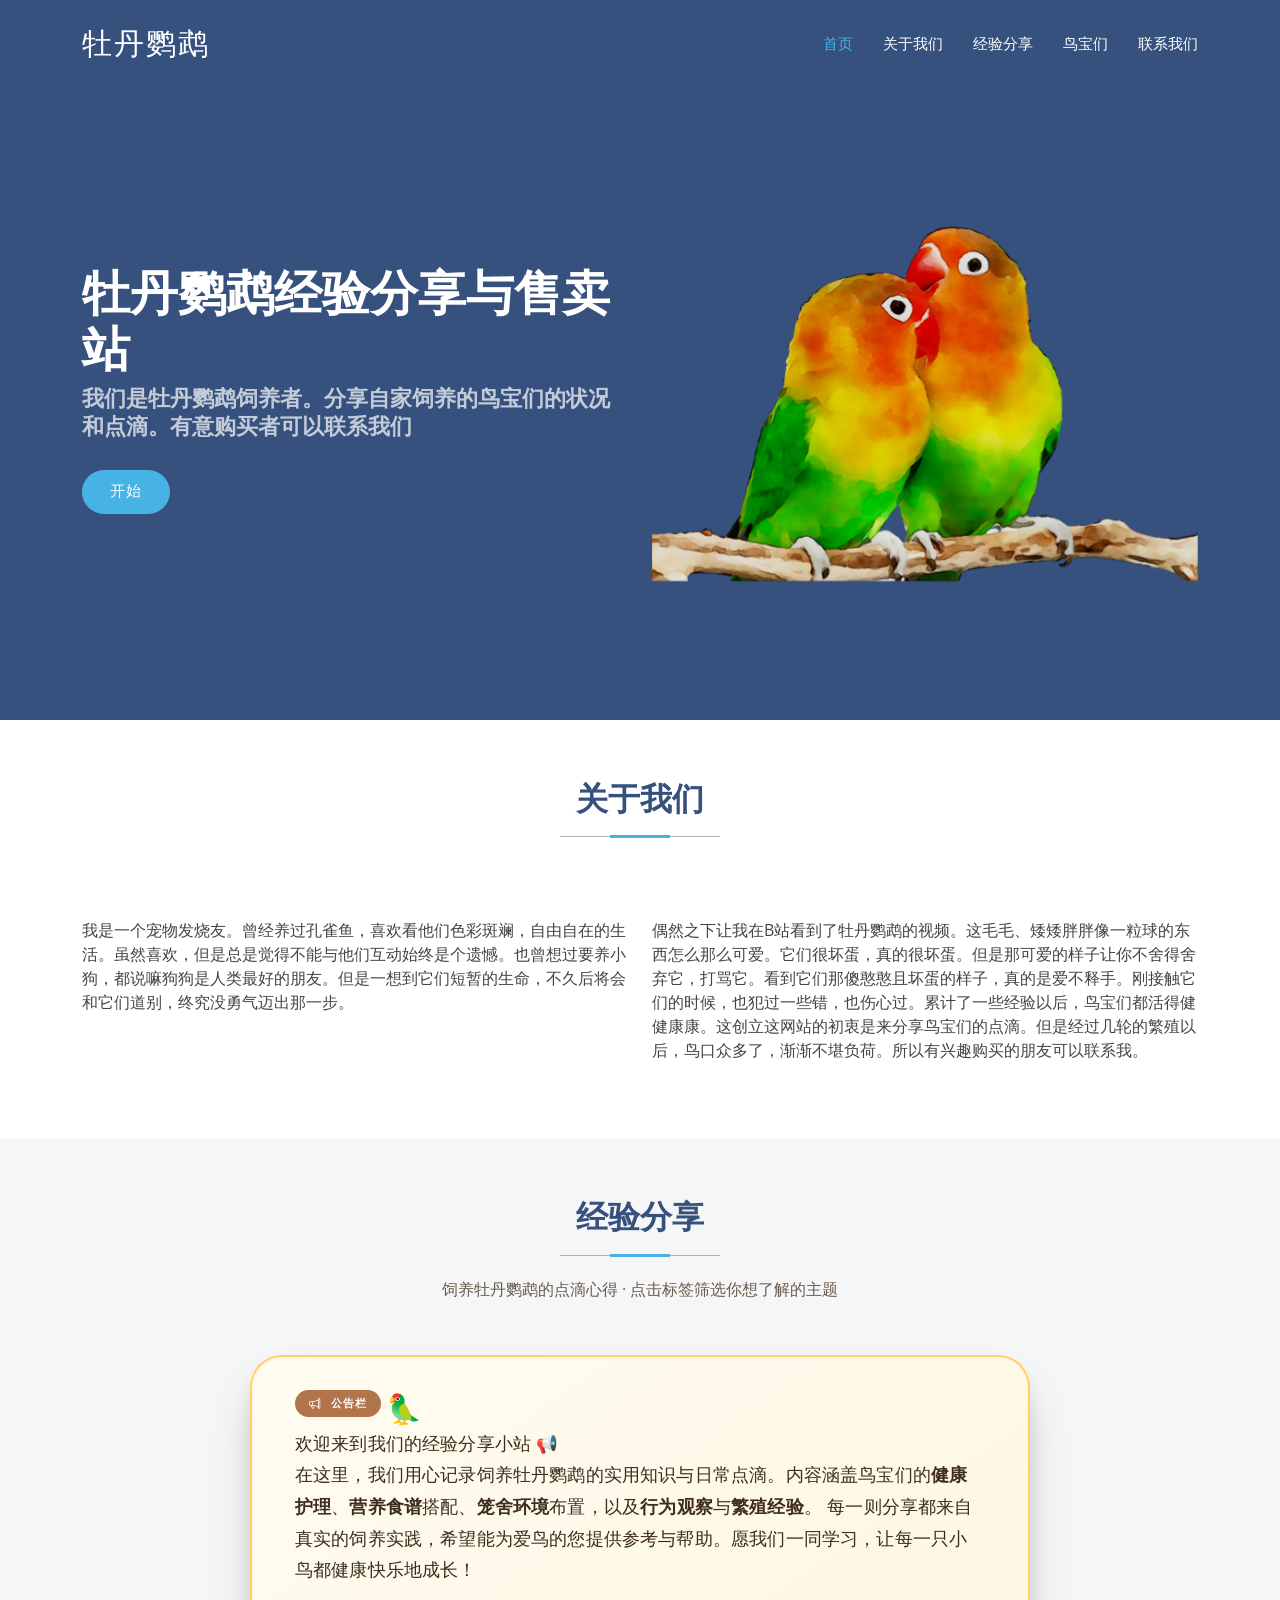
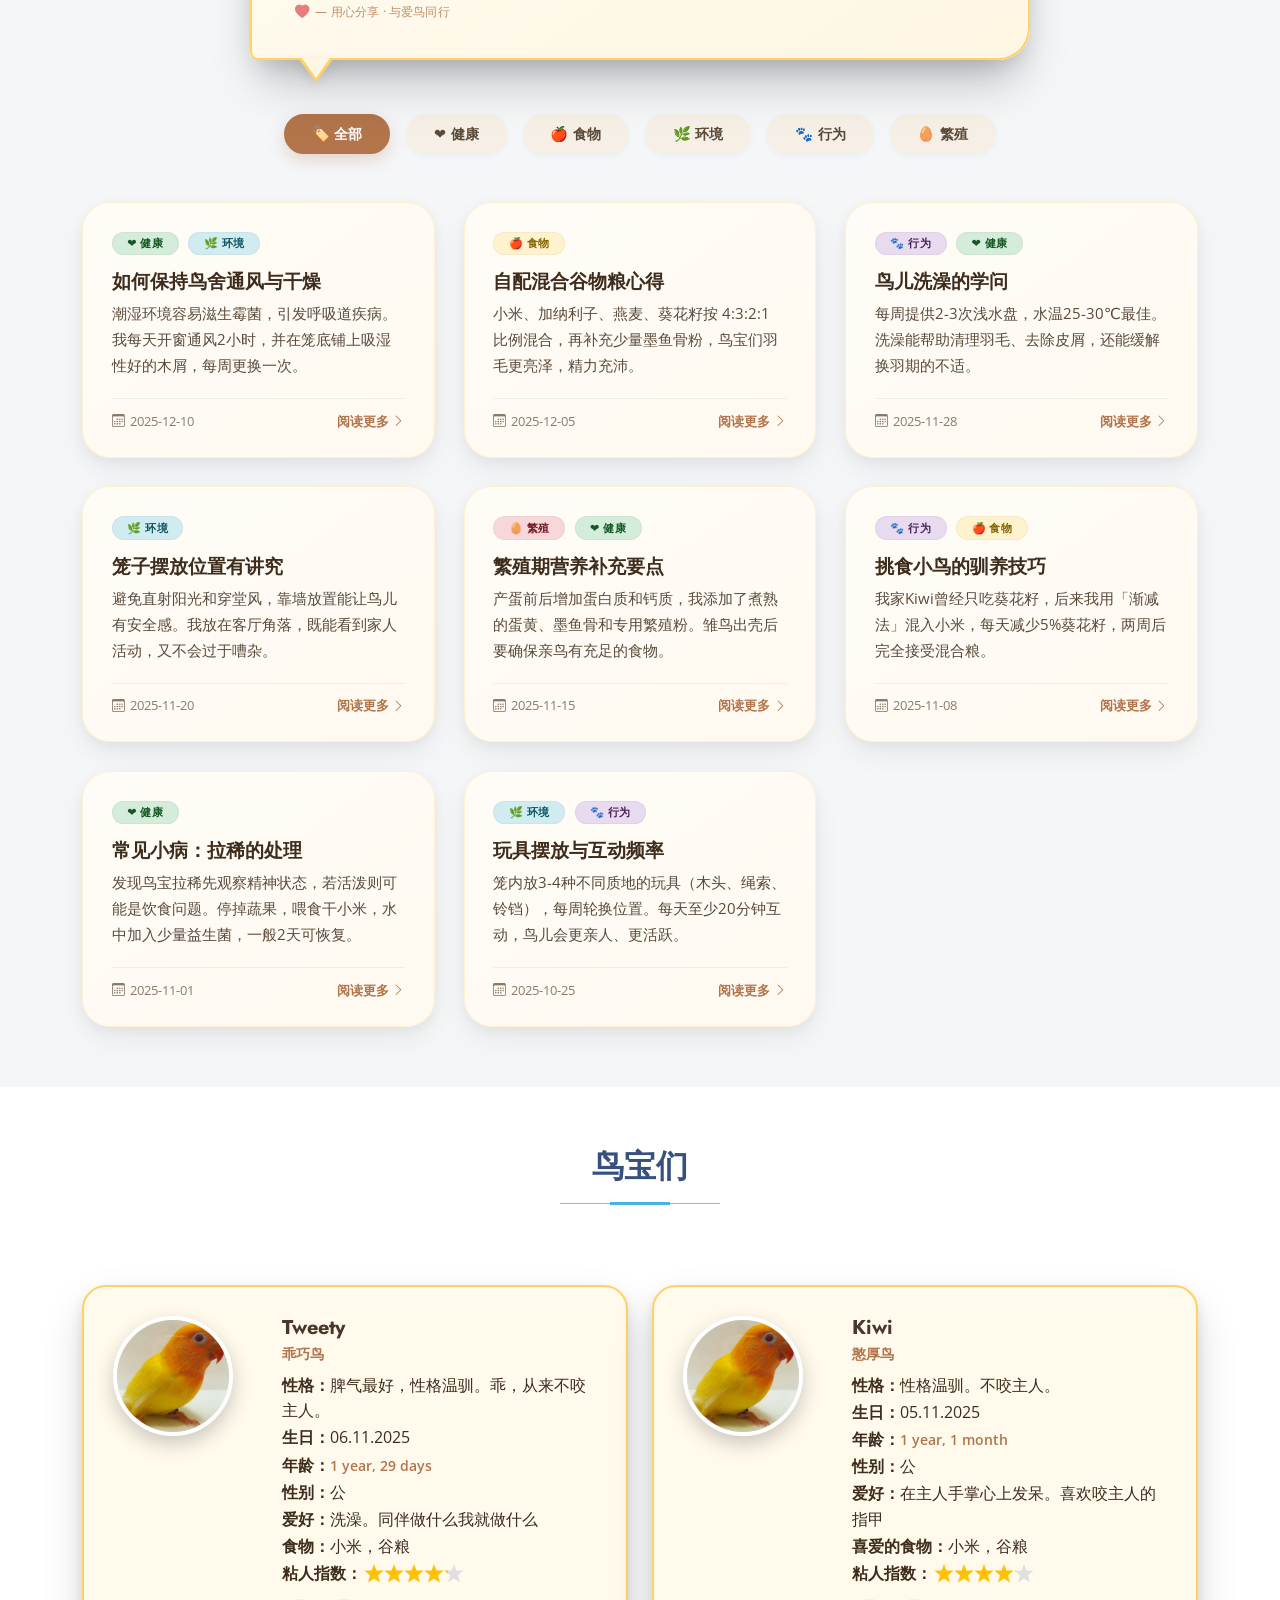
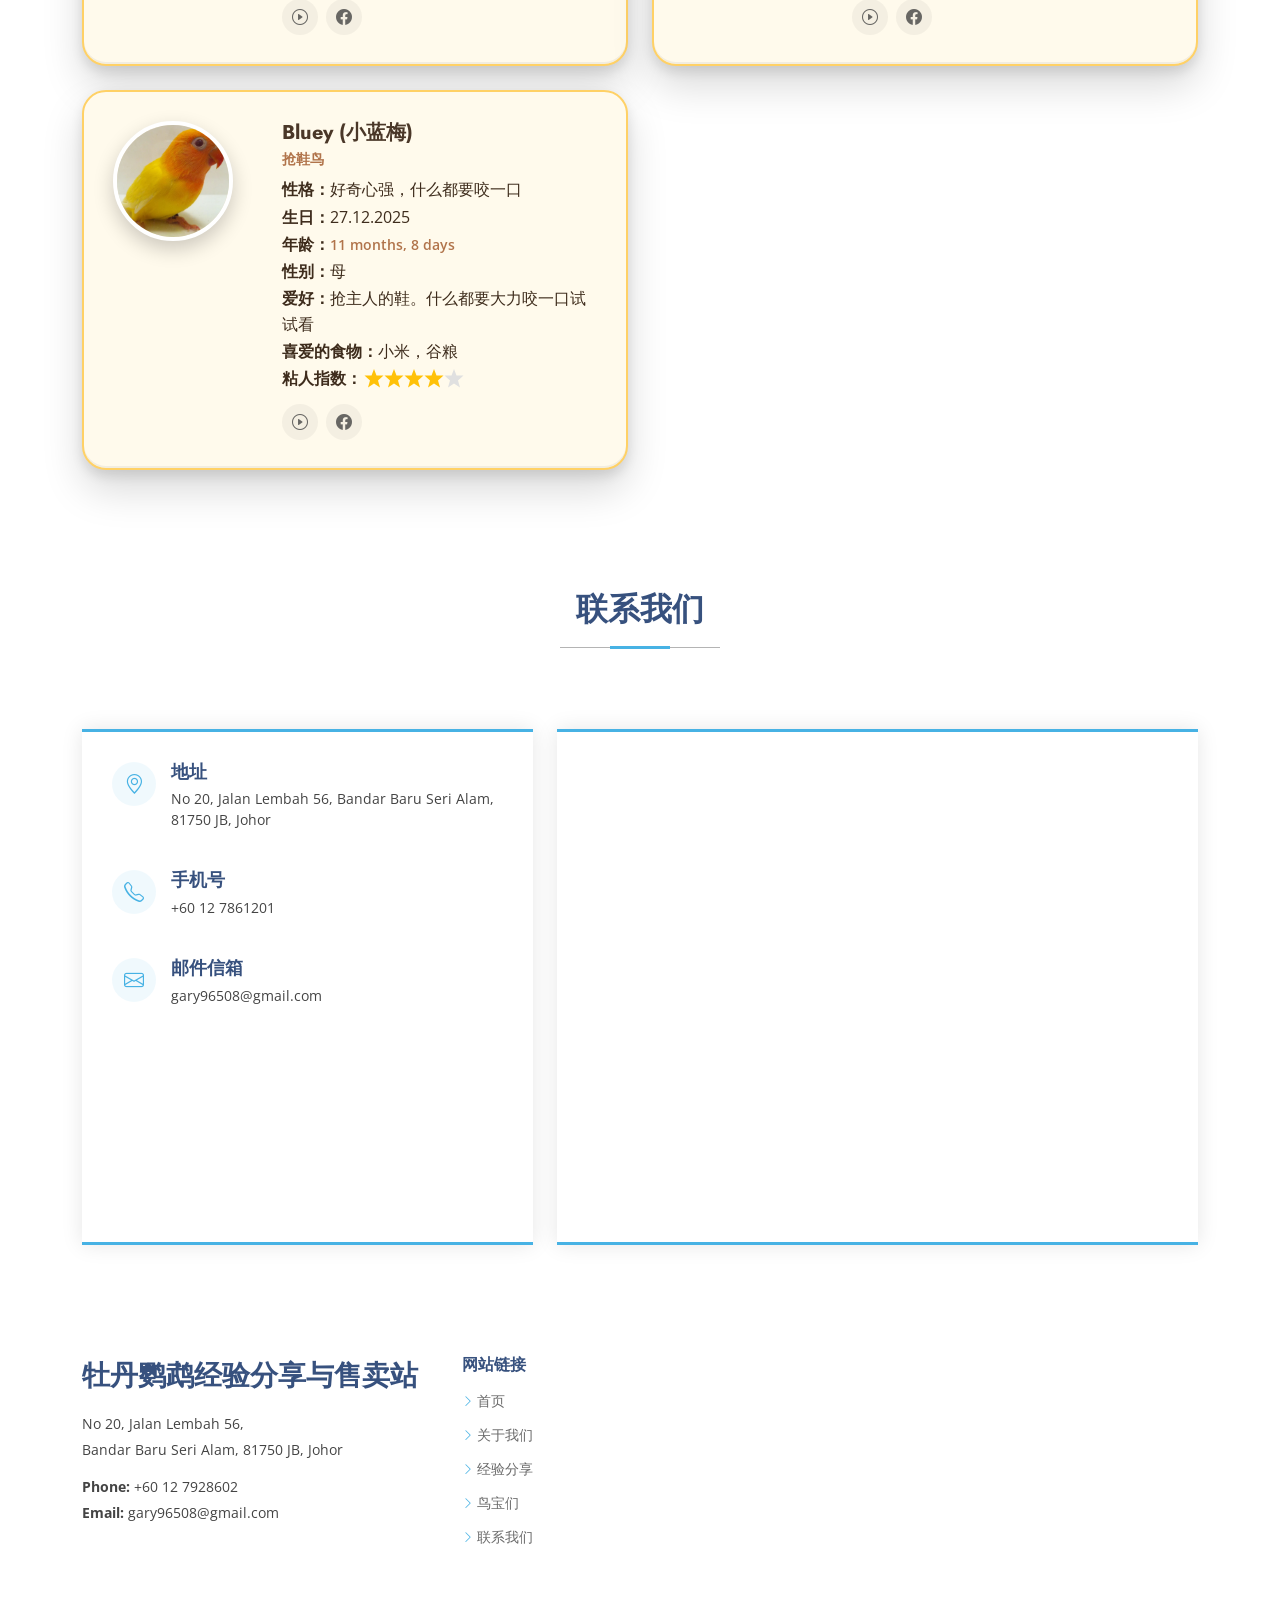
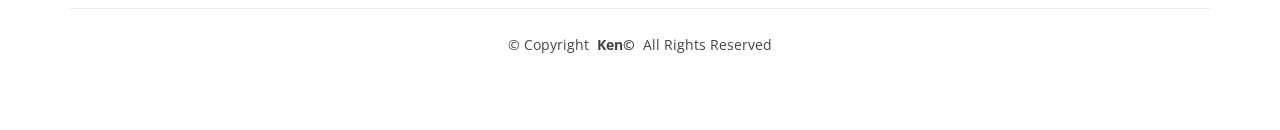
<file: index.html>
<!DOCTYPE html>
<html lang="zh-CN">

<head>
    <meta charset="utf-8">
    <meta content="width=device-width, initial-scale=1.0" name="viewport">
    <title>牡丹鹦鹉经验分享与售卖站</title>
    <meta name="description" content="">
    <meta name="keywords" content="">

    <!-- Fonts -->
    <link href="https://fonts.googleapis.com" rel="preconnect">
    <link href="https://fonts.gstatic.com" rel="preconnect" >
    <link href="https://fonts.googleapis.com/css2?family=Open+Sans:ital,wght@0,300;0,400;0,500;0,600;0,700;0,800;1,300;1,400;1,500;1,600;1,700;1,800&family=Poppins:ital,wght@0,100;0,200;0,300;0,400;0,500;0,600;0,700;0,800;0,900;1,100;1,200;1,300;1,400;1,500;1,600;1,700;1,800;1,900&family=Jost:ital,wght@0,100;0,200;0,300;0,400;0,500;0,600;0,700;0,800;0,900;1,100;1,200;1,300;1,400;1,500;1,600;1,700;1,800;1,900&display=swap" rel="stylesheet">

    <!-- Vendor CSS Files -->
    <link href="assets/vendor/bootstrap/css/bootstrap.min.css" rel="stylesheet">
    <link href="assets/vendor/bootstrap-icons/bootstrap-icons.css" rel="stylesheet">
    <link href="assets/vendor/aos/aos.css" rel="stylesheet">
    <link href="assets/vendor/glightbox/css/glightbox.min.css" rel="stylesheet">
    <link href="assets/vendor/swiper/swiper-bundle.min.css" rel="stylesheet">

    <!-- Main CSS File -->
    <link href="assets/css/main.css" rel="stylesheet">

    <style>
        /* ===== 原有样式保留 ===== */
        .member-info p {
            display: block;
            white-space: normal;
        }

        .bird-age {
            display: inline !important;
            white-space: nowrap;
        }

        .member-info p {
            margin-bottom: 0.3rem;
            line-height: 1.5;
        }

            .member-info p:last-child {
                margin-bottom: 0;
            }

            .member-info p.bird-stat {
                margin-bottom: 0.1rem;
            }

        .bird-stats {
            list-style: none;
            padding-left: 0;
            margin-bottom: 0;
        }

            .bird-stats li {
                margin-bottom: 0.1rem;
                line-height: 1.5;
            }

                .bird-stats li:has(.bird-age) {
                    white-space: nowrap;
                }

        .bird-age {
            display: inline;
        }

        .bird-title {
            color: #b1744b;
            font-weight: 600;
            font-size: 0.9rem;
            margin-bottom: 0.5rem;
        }

        /* ===== 3D Lovebird Cards ===== */
        .bird-card .team-member {
            background: #fffaec;
            border-radius: 24px;
            padding: 1.8rem;
            box-shadow: 0 20px 40px rgba(0, 0, 0, 0.15), 0 6px 12px rgba(0, 0, 0, 0.1), inset 0 -2px 0 rgba(0, 0, 0, 0.05);
            border: 2px solid #ffd166;
            transition: transform 0.3s ease, box-shadow 0.3s ease;
        }

            .bird-card .team-member:hover {
                transform: perspective(600px) translateY(-8px) rotateY(2deg);
                box-shadow: 0 30px 60px rgba(0, 0, 0, 0.2), 0 10px 20px rgba(0, 0, 0, 0.12);
            }

        .bird-card .pic {
            flex-shrink: 0;
            width: 120px;
            height: 120px;
            border-radius: 50% !important;
            overflow: hidden;
            border: 4px solid white;
            box-shadow: 0 8px 20px rgba(0, 0, 0, 0.2);
            transition: transform 0.3s ease, box-shadow 0.3s ease;
            margin-right: 1.2rem;
            display: block;
            background: #f0e6d3;
        }

            .bird-card .pic img {
                width: 100%;
                height: 100%;
                object-fit: cover;
                display: block;
            }

        .bird-card:hover .pic {
            transform: scale(1.05);
            box-shadow: 0 12px 28px rgba(0, 0, 0, 0.3);
        }

        .team .team-member .pic {
            flex-shrink: 0;
            width: 120px;
            height: 120px;
            border-radius: 50% !important;
            overflow: hidden;
            border: 4px solid white;
            box-shadow: 0 8px 20px rgba(0, 0, 0, 0.2);
            margin-right: 1.2rem;
            display: block;
            background: #f0e6d3;
        }

            .team .team-member .pic img {
                width: 100%;
                height: 100%;
                object-fit: cover;
                display: block;
            }

        .bird-card .member-info h4 {
            color: #4a3728;
            font-weight: 700;
            margin-bottom: 0.2rem;
        }

        .bird-card .member-info span {
            color: #b1744b;
            font-weight: 600;
            font-size: 0.9rem;
        }

            .bird-card .member-info span::after {
                display: none !important;
                content: none !important;
            }

        .bird-stats li {
            color: #3e2c1c;
            line-height: 1.6;
        }

        .bird-card .social a {
            font-size: 1.3rem;
            color: #b1744b;
            transition: color 0.2s;
        }

            .bird-card .social a:hover {
                color: #7b4a2c;
            }

        /* ===== SVG stars ===== */
        .bird-stars {
            display: inline-block;
            vertical-align: middle;
            line-height: 1;
            white-space: nowrap;
            overflow: visible;
            position: relative;
            cursor: help;
            height: 1.5rem;
        }

            .bird-stars svg {
                display: inline-block;
                height: 1.5rem;
                width: auto;
                vertical-align: middle;
                overflow: visible;
            }

        .bird-stats li:has(.bird-stars) {
            white-space: nowrap;
        }

            .bird-stats li:has(.bird-stars) .bird-stars {
                display: inline-block;
            }

        .bird-stars .rating-tooltip {
            position: absolute;
            bottom: calc(100% + 8px);
            left: 50%;
            transform: translateX(-50%);
            background: #2d2d2d;
            color: #fff;
            padding: 4px 10px;
            border-radius: 6px;
            font-size: 0.75rem;
            font-weight: 600;
            white-space: nowrap;
            opacity: 0;
            pointer-events: none;
            transition: opacity 0.2s ease;
            z-index: 10;
            box-shadow: 0 4px 12px rgba(0, 0, 0, 0.25);
        }

            .bird-stars .rating-tooltip::after {
                content: '';
                position: absolute;
                top: 100%;
                left: 50%;
                transform: translateX(-50%);
                border: 6px solid transparent;
                border-top-color: #2d2d2d;
            }

        .bird-stars:hover .rating-tooltip {
            opacity: 1;
        }

        .bird-stats li {
            line-height: 1.6;
        }

            .bird-stats li:has(.bird-stars) {
                line-height: 1.6;
                display: flex;
                align-items: center;
            }

                .bird-stats li:has(.bird-stars) .bird-stars {
                    vertical-align: middle;
                    height: 1.5rem;
                }

        /* ================================================================
                   经验分享 – 对话气泡 (保留)
                   ================================================================ */
        #experiences .container {
            position: relative;
        }

        .bubble-wrapper {
            display: flex;
            justify-content: center;
            padding: 0 0 2.5rem 0;
        }

        .dialogue-bubble {
            position: relative;
            max-width: 780px;
            width: 100%;
            background: linear-gradient(145deg, #fffcf0 0%, #fdf6e3 100%);
            padding: 2.2rem 2.8rem;
            border-radius: 32px 32px 32px 8px;
            box-shadow: 0 30px 50px -12px rgba(0, 0, 0, 0.25), 0 12px 24px -8px rgba(0, 0, 0, 0.15), 0 0 0 2px #ffd166 inset, 0 0 0 4px #fff8e7 inset;
            transform: translateY(-6px);
            transition: transform 0.25s ease, box-shadow 0.25s ease;
            font-size: 1.1rem;
            line-height: 1.8;
            color: #3e2c1c;
            font-weight: 500;
            letter-spacing: 0.01em;
            animation: floatSoft 4s ease-in-out infinite;
        }

            .dialogue-bubble:hover {
                transform: translateY(-12px);
                animation-play-state: paused;
                box-shadow: 0 40px 70px -14px rgba(0, 0, 0, 0.30), 0 18px 32px -10px rgba(0, 0, 0, 0.18), 0 0 0 2px #ffd166 inset, 0 0 0 4px #fff8e7 inset;
            }

            .dialogue-bubble::before {
                content: '';
                position: absolute;
                bottom: -22px;
                left: 48px;
                width: 0;
                height: 0;
                border-left: 18px solid transparent;
                border-right: 18px solid transparent;
                border-top: 24px solid #ffd166;
                filter: drop-shadow(0 4px 6px rgba(0, 0, 0, 0.08));
            }

            .dialogue-bubble::after {
                content: '';
                position: absolute;
                bottom: -18px;
                left: 52px;
                width: 0;
                height: 0;
                border-left: 14px solid transparent;
                border-right: 14px solid transparent;
                border-top: 20px solid #fdf6e3;
            }

        .bubble-icon {
            display: inline-block;
            font-size: 1.8rem;
            margin-right: 0.5rem;
            vertical-align: middle;
            line-height: 1;
        }

        .bubble-label {
            display: inline-block;
            background: #b1744b;
            color: #fff;
            font-size: 0.7rem;
            font-weight: 700;
            text-transform: uppercase;
            letter-spacing: 0.08em;
            padding: 0.2rem 0.9rem;
            border-radius: 30px;
            margin-bottom: 0.7rem;
            vertical-align: middle;
        }

        @keyframes floatSoft {
            0% {
                transform: translateY(-6px);
            }

            50% {
                transform: translateY(-10px);
            }

            100% {
                transform: translateY(-6px);
            }
        }

        @media (max-width: 576px) {
            .dialogue-bubble {
                padding: 1.6rem 1.4rem;
                font-size: 0.95rem;
                border-radius: 24px 24px 24px 6px;
            }

                .dialogue-bubble::before {
                    left: 28px;
                    border-left: 14px solid transparent;
                    border-right: 14px solid transparent;
                    border-top: 20px solid #ffd166;
                    bottom: -18px;
                }

                .dialogue-bubble::after {
                    left: 31px;
                    border-left: 10px solid transparent;
                    border-right: 10px solid transparent;
                    border-top: 16px solid #fdf6e3;
                    bottom: -14px;
                }

            .bubble-icon {
                font-size: 1.4rem;
            }
        }

        /* ================================================================
                   经验分享 – 分类筛选 & 卡片网格 (NEW)
                   ================================================================ */

        /* ---- 筛选按钮组 ---- */
        .filter-group {
            display: flex;
            flex-wrap: wrap;
            justify-content: center;
            gap: 0.6rem 1rem;
            margin-bottom: 2.5rem;
            padding: 0.5rem 0;
        }

        .filter-btn {
            display: inline-block;
            padding: 0.45rem 1.6rem;
            border-radius: 40px;
            font-size: 0.9rem;
            font-weight: 600;
            letter-spacing: 0.02em;
            background: #f5efe6;
            color: #5a4a3a;
            border: 2px solid transparent;
            transition: all 0.25s ease;
            cursor: pointer;
            box-shadow: 0 2px 6px rgba(0, 0, 0, 0.04);
            user-select: none;
        }

            .filter-btn:hover {
                transform: translateY(-2px);
                box-shadow: 0 8px 18px rgba(0, 0, 0, 0.08);
            }

            .filter-btn.active {
                border-color: #b1744b;
                background: #b1744b;
                color: #fff;
                box-shadow: 0 6px 16px rgba(177, 116, 75, 0.25);
            }

                .filter-btn.active:hover {
                    background: #9a5f3e;
                    border-color: #9a5f3e;
                }

        /* ---- 每个标签的颜色 ---- */
        .tag-health {
            background: #d4edda;
            color: #155724;
        }

        .tag-food {
            background: #fff3cd;
            color: #856404;
        }

        .tag-environment {
            background: #d1ecf1;
            color: #0c5460;
        }

        .tag-behavior {
            background: #e8daef;
            color: #4a235a;
        }

        .tag-breeding {
            background: #f8d7da;
            color: #721c24;
        }

        .tag-other {
            background: #e2e3e5;
            color: #383d41;
        }

        /* ---- 经验卡片 ---- */
        .exp-grid {
            display: grid;
            grid-template-columns: repeat(auto-fill, minmax(300px, 1fr));
            gap: 1.8rem;
        }

        .exp-card {
            background: #ffffff;
            border-radius: 28px;
            padding: 1.8rem 1.8rem 1.6rem;
            box-shadow: 0 12px 28px rgba(0, 0, 0, 0.06), 0 4px 12px rgba(0, 0, 0, 0.04);
            border: 1px solid rgba(255, 209, 102, 0.25);
            transition: transform 0.3s ease, box-shadow 0.3s ease;
            display: flex;
            flex-direction: column;
            height: 100%;
            position: relative;
            background: linear-gradient(145deg, #fffcf7, #fff9f0);
        }

            .exp-card:hover {
                transform: translateY(-8px);
                box-shadow: 0 24px 48px rgba(0, 0, 0, 0.10), 0 8px 20px rgba(0, 0, 0, 0.06);
                border-color: #ffd166;
            }

            .exp-card .tags {
                display: flex;
                flex-wrap: wrap;
                gap: 0.4rem 0.6rem;
                margin-bottom: 0.8rem;
            }

            .exp-card .tag {
                display: inline-block;
                padding: 0.15rem 0.9rem;
                border-radius: 30px;
                font-size: 0.7rem;
                font-weight: 700;
                letter-spacing: 0.04em;
                text-transform: uppercase;
                border: 1px solid rgba(0, 0, 0, 0.04);
            }

            .exp-card .exp-title {
                font-size: 1.2rem;
                font-weight: 700;
                color: #3e2c1c;
                margin-bottom: 0.4rem;
                line-height: 1.4;
            }

                .exp-card .exp-title a {
                    color: #3e2c1c;
                    text-decoration: none;
                    transition: color 0.2s;
                }

                    .exp-card .exp-title a:hover {
                        color: #b1744b;
                    }

            .exp-card .exp-summary {
                color: #5a4a3a;
                font-size: 0.95rem;
                line-height: 1.7;
                flex: 1;
                margin-bottom: 1rem;
            }

            .exp-card .exp-meta {
                display: flex;
                justify-content: space-between;
                align-items: center;
                border-top: 1px solid rgba(0, 0, 0, 0.05);
                padding-top: 0.8rem;
                margin-top: 0.2rem;
                font-size: 0.8rem;
                color: #8a7a6a;
            }

                .exp-card .exp-meta .date {
                    display: flex;
                    align-items: center;
                    gap: 0.3rem;
                }

                .exp-card .exp-meta .read-more {
                    color: #b1744b;
                    font-weight: 600;
                    text-decoration: none;
                    display: inline-flex;
                    align-items: center;
                    gap: 0.2rem;
                    transition: gap 0.2s;
                }

                    .exp-card .exp-meta .read-more:hover {
                        gap: 0.5rem;
                        color: #7b4a2c;
                    }

        /* ---- 空状态 ---- */
        .no-results {
            text-align: center;
            padding: 3rem 1rem;
            color: #8a7a6a;
            font-size: 1.1rem;
            display: none;
        }

            .no-results.show {
                display: block;
            }

            .no-results i {
                font-size: 2.5rem;
                display: block;
                margin-bottom: 0.8rem;
                color: #d4c5b5;
            }

        /* ---- 响应式 ---- */
        @media (max-width: 640px) {
            .exp-grid {
                grid-template-columns: 1fr;
                gap: 1.4rem;
            }

            .filter-group {
                gap: 0.4rem 0.6rem;
            }

            .filter-btn {
                padding: 0.35rem 1.2rem;
                font-size: 0.8rem;
            }

            .exp-card {
                padding: 1.4rem;
            }
        }
    </style>

</head>

<body class="index-page">

    <header id="header" class="header d-flex align-items-center fixed-top">
        <div class="container-fluid container-xl position-relative d-flex align-items-center">
            <a href="index.html" class="logo d-flex align-items-center me-auto">
                <h1 class="sitename">牡丹鹦鹉</h1>
            </a>
            <nav id="navmenu" class="navmenu">
                <ul>
                    <li><a href="#hero" class="active">首页</a></li>
                    <li><a href="#about">关于我们</a></li>
                    <li><a href="#experiences">经验分享</a></li>
                    <!--<li><a href="#portfolio">图库</a></li>-->
                    <li><a href="#team">鸟宝们</a></li>
                    <li><a href="#contact">联系我们</a></li>
                </ul>
                <i class="mobile-nav-toggle d-xl-none bi bi-list"></i>
            </nav>
        </div>
    </header>

    <main class="main">

        <!-- ===== HERO ===== -->
        <section id="hero" class="hero section dark-background">
            <div class="container">
                <div class="row gy-4">
                    <div class="col-lg-6 order-2 order-lg-1 d-flex flex-column justify-content-center" data-aos="zoom-out">
                        <h1>牡丹鹦鹉经验分享与售卖站</h1>
                        <p>我们是牡丹鹦鹉饲养者。分享自家饲养的鸟宝们的状况和点滴。有意购买者可以联系我们</p>
                        <div class="d-flex">
                            <a href="#about" class="btn-get-started">开始</a>
                            <!--<a href="" class="glightbox btn-watch-video d-flex align-items-center"><i class="bi bi-play-circle"></i><span>关于我们的影片</span></a>-->
                        </div>
                    </div>
                    <div class="col-lg-6 order-1 order-lg-2 hero-img" data-aos="zoom-out" data-aos-delay="200">
                        <img src="assets/img/lovebird01.png" class="img-fluid animated" alt="">
                    </div>
                </div>
            </div>
        </section>

        <!-- ===== ABOUT ===== -->
        <section id="about" class="about section">
            <div class="container section-title" data-aos="fade-up">
                <h2>关于我们</h2>
            </div>
            <div class="container">
                <div class="row gy-4">
                    <div class="col-lg-6 content" data-aos="fade-up" data-aos-delay="100">
                        <p>我是一个宠物发烧友。曾经养过孔雀鱼，喜欢看他们色彩斑斓，自由自在的生活。虽然喜欢，但是总是觉得不能与他们互动始终是个遗憾。也曾想过要养小狗，都说嘛狗狗是人类最好的朋友。但是一想到它们短暂的生命，不久后将会和它们道别，终究没勇气迈出那一步。</p>
                    </div>
                    <div class="col-lg-6" data-aos="fade-up" data-aos-delay="200">
                        <p>偶然之下让我在B站看到了牡丹鹦鹉的视频。这毛毛、矮矮胖胖像一粒球的东西怎么那么可爱。它们很坏蛋，真的很坏蛋。但是那可爱的样子让你不舍得舍弃它，打骂它。看到它们那傻憨憨且坏蛋的样子，真的是爱不释手。刚接触它们的时候，也犯过一些错，也伤心过。累计了一些经验以后，鸟宝们都活得健健康康。这创立这网站的初衷是来分享鸟宝们的点滴。但是经过几轮的繁殖以后，鸟口众多了，渐渐不堪负荷。所以有兴趣购买的朋友可以联系我。</p>
                    </div>
                </div>
            </div>
        </section>

        <!-- =============================================================== -->
        <!-- 经验分享 SECTION – 含 对话气泡 + 分类筛选 + 卡片网格            -->
        <!-- =============================================================== -->
        <section id="experiences" class="services section light-background">

            <div class="container section-title" data-aos="fade-up">
                <h2>经验分享</h2>
                <p style="max-width:600px;margin:0 auto;color:#6a5a4a;">饲养牡丹鹦鹉的点滴心得 · 点击标签筛选你想了解的主题</p>
            </div>

            <div class="container">
                <!-- 对话气泡 – 固定公告栏 (卷首语) -->
                <div class="bubble-wrapper" data-aos="fade-up" data-aos-delay="100">
                    <div class="dialogue-bubble">
                        <div>
                            <!-- 将之前的"你知道吗"改为"公告栏"，图标换成小喇叭 -->
                            <span class="bubble-label"><i class="bi bi-megaphone" style="margin-right:6px;"></i> 公告栏</span>
                            <span class="bubble-icon" role="img" aria-label="parrot">🦜</span>
                        </div>
                        <p style="margin-bottom:0.8rem; font-weight: 500; line-height: 1.8;">
                            欢迎来到我们的经验分享小站 📢<br>
                            在这里，我们用心记录饲养牡丹鹦鹉的实用知识与日常点滴。内容涵盖鸟宝们的<strong>健康护理</strong>、<strong>营养食谱</strong>搭配、<strong>笼舍环境</strong>布置，以及<strong>行为观察</strong>与<strong>繁殖经验</strong>。
                            每一则分享都来自真实的饲养实践，希望能为爱鸟的您提供参考与帮助。愿我们一同学习，让每一只小鸟都健康快乐地成长！
                        </p>
                        <!-- 底部装饰脚注，呼应“用心分享” -->
                        <div style="margin-top:0.5rem; font-size:0.75rem; color:#b1744b; opacity:0.8; display:flex; align-items:center; gap:0.4rem;">
                            <i class="bi bi-heart-fill" style="font-size:0.9rem; color:#e06060;"></i>
                            <span>— 用心分享 · 与爱鸟同行</span>
                        </div>
                    </div>
                </div>

                <!-- ===== 筛选按钮 ===== -->
                <div class="filter-group" data-aos="fade-up" data-aos-delay="150">
                    <button class="filter-btn active" data-filter="all">🏷️ 全部</button>
                    <button class="filter-btn" data-filter="health">❤️ 健康</button>
                    <button class="filter-btn" data-filter="food">🍎 食物</button>
                    <button class="filter-btn" data-filter="environment">🌿 环境</button>
                    <button class="filter-btn" data-filter="behavior">🐾 行为</button>
                    <button class="filter-btn" data-filter="breeding">🥚 繁殖</button>
                </div>

                <!-- ===== 卡片网格 ===== -->
                <div class="exp-grid" data-aos="fade-up" data-aos-delay="200">

                    <!-- 卡片 1 – 健康 + 环境 -->
                    <div class="exp-card" data-tags="health environment" data-id="1">
                        <div class="tags">
                            <span class="tag tag-health">❤️ 健康</span>
                            <span class="tag tag-environment">🌿 环境</span>
                        </div>
                        <div class="exp-title">如何保持鸟舍通风与干燥</div>
                        <div class="exp-summary">潮湿环境容易滋生霉菌，引发呼吸道疾病。我每天开窗通风2小时，并在笼底铺上吸湿性好的木屑，每周更换一次。</div>
                        <div class="exp-meta">
                            <span class="date"><i class="bi bi-calendar3"></i> 2025-12-10</span>
                            <a href="article.html?id=1" class="read-more">阅读更多 <i class="bi bi-chevron-right"></i></a>
                        </div>
                    </div>

                    <!-- 卡片 2 – 食物 -->
                    <div class="exp-card" data-tags="food" data-id="2">
                        <div class="tags">
                            <span class="tag tag-food">🍎 食物</span>
                        </div>
                        <div class="exp-title">自配混合谷物粮心得</div>
                        <div class="exp-summary">小米、加纳利子、燕麦、葵花籽按 4:3:2:1 比例混合，再补充少量墨鱼骨粉，鸟宝们羽毛更亮泽，精力充沛。</div>
                        <div class="exp-meta">
                            <span class="date"><i class="bi bi-calendar3"></i> 2025-12-05</span>
                            <a href="article.html?id=2" class="read-more">阅读更多 <i class="bi bi-chevron-right"></i></a>
                        </div>
                    </div>

                    <!-- 卡片 3 – 行为 + 健康 -->
                    <div class="exp-card" data-tags="behavior health" data-id="3">
                        <div class="tags">
                            <span class="tag tag-behavior">🐾 行为</span>
                            <span class="tag tag-health">❤️ 健康</span>
                        </div>
                        <div class="exp-title">鸟儿洗澡的学问</div>
                        <div class="exp-summary">每周提供2-3次浅水盘，水温25-30℃最佳。洗澡能帮助清理羽毛、去除皮屑，还能缓解换羽期的不适。</div>
                        <div class="exp-meta">
                            <span class="date"><i class="bi bi-calendar3"></i> 2025-11-28</span>
                            <a href="article.html?id=3" class="read-more">阅读更多 <i class="bi bi-chevron-right"></i></a>
                        </div>
                    </div>

                    <!-- 卡片 4 – 环境 -->
                    <div class="exp-card" data-tags="environment" data-id="4">
                        <div class="tags">
                            <span class="tag tag-environment">🌿 环境</span>
                        </div>
                        <div class="exp-title">笼子摆放位置有讲究</div>
                        <div class="exp-summary">避免直射阳光和穿堂风，靠墙放置能让鸟儿有安全感。我放在客厅角落，既能看到家人活动，又不会过于嘈杂。</div>
                        <div class="exp-meta">
                            <span class="date"><i class="bi bi-calendar3"></i> 2025-11-20</span>
                            <a href="article.html?id=4" class="read-more">阅读更多 <i class="bi bi-chevron-right"></i></a>
                        </div>
                    </div>

                    <!-- 卡片 5 – 繁殖 + 健康 -->
                    <div class="exp-card" data-tags="breeding health" data-id="5">
                        <div class="tags">
                            <span class="tag tag-breeding">🥚 繁殖</span>
                            <span class="tag tag-health">❤️ 健康</span>
                        </div>
                        <div class="exp-title">繁殖期营养补充要点</div>
                        <div class="exp-summary">产蛋前后增加蛋白质和钙质，我添加了煮熟的蛋黄、墨鱼骨和专用繁殖粉。雏鸟出壳后要确保亲鸟有充足的食物。</div>
                        <div class="exp-meta">
                            <span class="date"><i class="bi bi-calendar3"></i> 2025-11-15</span>
                            <a href="article.html?id=5" class="read-more">阅读更多 <i class="bi bi-chevron-right"></i></a>
                        </div>
                    </div>

                    <!-- 卡片 6 – 行为 + 食物 -->
                    <div class="exp-card" data-tags="behavior food" data-id="6">
                        <div class="tags">
                            <span class="tag tag-behavior">🐾 行为</span>
                            <span class="tag tag-food">🍎 食物</span>
                        </div>
                        <div class="exp-title">挑食小鸟的驯养技巧</div>
                        <div class="exp-summary">我家Kiwi曾经只吃葵花籽，后来我用「渐减法」混入小米，每天减少5%葵花籽，两周后完全接受混合粮。</div>
                        <div class="exp-meta">
                            <span class="date"><i class="bi bi-calendar3"></i> 2025-11-08</span>
                            <a href="article.html?id=6" class="read-more">阅读更多 <i class="bi bi-chevron-right"></i></a>
                        </div>
                    </div>

                    <!-- 卡片 7 – 健康 -->
                    <div class="exp-card" data-tags="health" data-id="7">
                        <div class="tags">
                            <span class="tag tag-health">❤️ 健康</span>
                        </div>
                        <div class="exp-title">常见小病：拉稀的处理</div>
                        <div class="exp-summary">发现鸟宝拉稀先观察精神状态，若活泼则可能是饮食问题。停掉蔬果，喂食干小米，水中加入少量益生菌，一般2天可恢复。</div>
                        <div class="exp-meta">
                            <span class="date"><i class="bi bi-calendar3"></i> 2025-11-01</span>
                            <a href="article.html?id=7" class="read-more">阅读更多 <i class="bi bi-chevron-right"></i></a>
                        </div>
                    </div>

                    <!-- 卡片 8 – 环境 + 行为 -->
                    <div class="exp-card" data-tags="environment behavior" data-id="8">
                        <div class="tags">
                            <span class="tag tag-environment">🌿 环境</span>
                            <span class="tag tag-behavior">🐾 行为</span>
                        </div>
                        <div class="exp-title">玩具摆放与互动频率</div>
                        <div class="exp-summary">笼内放3-4种不同质地的玩具（木头、绳索、铃铛），每周轮换位置。每天至少20分钟互动，鸟儿会更亲人、更活跃。</div>
                        <div class="exp-meta">
                            <span class="date"><i class="bi bi-calendar3"></i> 2025-10-25</span>
                            <a href="article.html?id=8" class="read-more">阅读更多 <i class="bi bi-chevron-right"></i></a>
                        </div>
                    </div>

                </div>

                <!-- 空状态 -->
                <div class="no-results" id="noResults">
                    <i class="bi bi-inbox"></i>
                    暂无该分类的经验分享，试试其他标签吧 🐦
                </div>

            </div>
        </section>

        <!-- ===== 其余原有 sections (精简) ===== -->
        <!--<section id="portfolio" class="portfolio section">
            <div class="container section-title" data-aos="fade-up"><h2>图库</h2></div>
            <div class="container">
                <div class="isotope-layout" data-default-filter="*" data-layout="masonry" data-sort="original-order">
                    <ul class="portfolio-filters isotope-filters" data-aos="fade-up" data-aos-delay="100">
                        <li data-filter="*" class="filter-active">All</li>
                        <li data-filter=".filter-app">App</li>
                        <li data-filter=".filter-product">Card</li>
                        <li data-filter=".filter-branding">Web</li>
                    </ul>
                    <div class="row gy-4 isotope-container" data-aos="fade-up" data-aos-delay="200">
                        <div class="col-lg-4 col-md-6 portfolio-item isotope-item filter-app">
                            <img src="assets/img/portfolio/portfolio-portrait-1.webp" class="img-fluid" alt="">
                            <div class="portfolio-info"><h4>App 1</h4><p>Lorem ipsum, dolor sit</p><a href="assets/img/portfolio/portfolio-portrait-1.webp" title="App 1" data-gallery="portfolio-gallery-app" class="glightbox preview-link"><i class="bi bi-zoom-in"></i></a><a href="portfolio-details.html" title="More Details" class="details-link"><i class="bi bi-link-45deg"></i></a></div>
                        </div>
                        <div class="col-lg-4 col-md-6 portfolio-item isotope-item filter-product">
                            <img src="assets/img/portfolio/portfolio-1.webp" class="img-fluid" alt="">
                            <div class="portfolio-info"><h4>Product 1</h4><p>Lorem ipsum, dolor sit</p><a href="assets/img/portfolio/portfolio-1.webp" title="Product 1" data-gallery="portfolio-gallery-product" class="glightbox preview-link"><i class="bi bi-zoom-in"></i></a><a href="portfolio-details.html" title="More Details" class="details-link"><i class="bi bi-link-45deg"></i></a></div>
                        </div>
                        <div class="col-lg-4 col-md-6 portfolio-item isotope-item filter-branding">
                            <img src="assets/img/portfolio/portfolio-3.webp" class="img-fluid" alt="">
                            <div class="portfolio-info"><h4>Branding 1</h4><p>Lorem ipsum, dolor sit</p><a href="assets/img/portfolio/portfolio-3.webp" title="Branding 1" data-gallery="portfolio-gallery-branding" class="glightbox preview-link"><i class="bi bi-zoom-in"></i></a><a href="portfolio-details.html" title="More Details" class="details-link"><i class="bi bi-link-45deg"></i></a></div>
                        </div>
                    </div>
                </div>
            </div>
        </section>-->

        <section id="team" class="team section">
            <div class="container section-title" data-aos="fade-up"><h2>鸟宝们</h2></div>
            <div class="container">
                <div class="row gy-4">
                    <div class="col-lg-6 bird-card" data-aos="fade-up" data-aos-delay="50" data-dob="2025-11-06">
                        <div class="team-member d-flex align-items-start">
                            <div class="pic"><img src="assets/img/birds/lb-yellow.jpg" class="img-fluid" alt="Tweety"></div>
                            <div class="member-info">
                                <h4>Tweety</h4>
                                <div class="bird-title">乖巧鸟</div>
                                <ul class="bird-stats">
                                    <li><strong>性格：</strong>脾气最好，性格温驯。乖，从来不咬主人。</li>
                                    <li><strong>生日：</strong>06.11.2025</li>
                                    <li><strong>年龄：</strong><span class="bird-age">calculating…</span></li>
                                    <li><strong>性别：</strong>公</li>
                                    <li><strong>爱好：</strong>洗澡。同伴做什么我就做什么</li>
                                    <li><strong>食物：</strong>小米，谷粮</li>
                                    <li><strong>粘人指数：</strong><span class="bird-stars" data-rating="4.2"></span></li>
                                </ul>
                                <div class="social">
                                    <a href="https://youtu.be/VIDEO_ID_1" target="_blank" title="Play video 1"><i class="bi bi-play-circle"></i></a>
                                    <a href=""><i class="bi bi-facebook"></i></a>
                                </div>
                            </div>
                        </div>
                    </div>
                    <div class="col-lg-6 bird-card" data-aos="fade-up" data-aos-delay="50" data-dob="2025-11-05">
                        <div class="team-member d-flex align-items-start">
                            <div class="pic"><img src="assets/img/birds/lb-yellow.jpg" class="img-fluid" alt="Kiwi"></div>
                            <div class="member-info">
                                <h4>Kiwi</h4>
                                <div class="bird-title">憨厚鸟</div>
                                <ul class="bird-stats">
                                    <li><strong>性格：</strong>性格温驯。不咬主人。</li>
                                    <li><strong>生日：</strong>05.11.2025</li>
                                    <li><strong>年龄：</strong><span class="bird-age">calculating…</span></li>
                                    <li><strong>性别：</strong>公</li>
                                    <li><strong>爱好：</strong>在主人手掌心上发呆。喜欢咬主人的指甲</li>
                                    <li><strong>喜爱的食物：</strong>小米，谷粮</li>
                                    <li><strong>粘人指数：</strong><span class="bird-stars" data-rating="4.1"></span></li>
                                </ul>
                                <div class="social">
                                    <a href="https://youtu.be/VIDEO_ID_1" target="_blank" title="Play video 1"><i class="bi bi-play-circle"></i></a>
                                    <a href=""><i class="bi bi-facebook"></i></a>
                                </div>
                            </div>
                        </div>
                    </div>
                    <div class="col-lg-6 bird-card" data-aos="fade-up" data-aos-delay="50" data-dob="2025-12-27">
                        <div class="team-member d-flex align-items-start">
                            <div class="pic"><img src="assets/img/birds/lb-yellow.jpg" class="img-fluid" alt="Blueberry"></div>
                            <div class="member-info">
                                <h4>Bluey (小蓝梅)</h4>
                                <div class="bird-title">抢鞋鸟</div>
                                <ul class="bird-stats">
                                    <li><strong>性格：</strong>好奇心强，什么都要咬一口</li>
                                    <li><strong>生日：</strong>27.12.2025</li>
                                    <li><strong>年龄：</strong><span class="bird-age">calculating…</span></li>
                                    <li><strong>性别：</strong>母</li>
                                    <li><strong>爱好：</strong>抢主人的鞋。什么都要大力咬一口试试看</li>
                                    <li><strong>喜爱的食物：</strong>小米，谷粮</li>
                                    <li><strong>粘人指数：</strong><span class="bird-stars" data-rating="4.0"></span></li>
                                </ul>
                                <div class="social">
                                    <a href="https://youtu.be/VIDEO_ID_1" target="_blank" title="Play video 1"><i class="bi bi-play-circle"></i></a>
                                    <a href=""><i class="bi bi-facebook"></i></a>
                                </div>
                            </div>
                        </div>
                    </div>
                </div>
            </div>
        </section>

        <section id="contact" class="contact section">
            <div class="container section-title" data-aos="fade-up"><h2>联系我们</h2></div>
            <div class="container" data-aos="fade-up" data-aos-delay="100">
                <div class="row gy-4">
                    <div class="col-lg-5">
                        <div class="info-wrap">
                            <div class="info-item d-flex" data-aos="fade-up" data-aos-delay="200">
                                <i class="bi bi-geo-alt flex-shrink-0"></i>
                                <div><h3>地址</h3><p>No 20, Jalan Lembah 56, Bandar Baru Seri Alam, 81750 JB, Johor</p></div>
                            </div>
                            <div class="info-item d-flex" data-aos="fade-up" data-aos-delay="300">
                                <i class="bi bi-telephone flex-shrink-0"></i>
                                <div><h3>手机号</h3><p>+60 12 7861201</p></div>
                            </div>
                            <div class="info-item d-flex" data-aos="fade-up" data-aos-delay="400">
                                <i class="bi bi-envelope flex-shrink-0"></i>
                                <div><h3>邮件信箱</h3><p>gary96508@gmail.com</p></div>
                            </div>
                        </div>
                    </div>
                    <div class="col-lg-7">
                        <form action="forms/contact.php" method="post" class="php-email-form" data-aos="fade-up" data-aos-delay="200">
                            <div class="row gy-4">
                                <iframe src="https://www.google.com/maps/embed?pb=!1m18!1m12!1m3!1d2861.495266317823!2d103.87273497310018!3d1.5080748610507315!2m3!1f0!2f0!3f0!3m2!1i1024!2i768!4f13.1!3m3!1m2!1s0x31da6afbbe310093%3A0x7a238f19c6a1cb14!2s20%2C%20Jln%20Lembah%2056%2C%20Bandar%20Baru%20Seri%20Alam%2C%2081750%20Masai%2C%20Johor%20Darul%20Ta'zim%2C%20Malaysia!5e1!3m2!1sen!2ssg!4v1790053495346!5m2!1sen!2ssg" width="600" height="450" style="border:0;" allowfullscreen="" loading="lazy" referrerpolicy="strict-origin-when-cross-origin"></iframe>                                
                            </div>
                        </form>
                    </div>
                </div>
            </div>
        </section>

    </main>

    <!-- ===== FOOTER ===== -->
    <footer id="footer" class="footer">
        <div class="container footer-top">
            <div class="row gy-4">
                <div class="col-lg-4 col-md-6 footer-about">
                    <a href="index.html" class="d-flex align-items-center"><span class="sitename">牡丹鹦鹉经验分享与售卖站</span></a>
                    <div class="footer-contact pt-3">
                        <p>No 20, Jalan Lembah 56,</p>
                        <p>Bandar Baru Seri Alam, 81750 JB, Johor</p>
                        <p class="mt-3"><strong>Phone:</strong> <span>+60 12 7928602</span></p>
                        <p><strong>Email:</strong> <span>gary96508@gmail.com</span></p>
                    </div>
                </div>
                <div class="col-lg-2 col-md-3 footer-links">
                    <h4>网站链接</h4>
                    <ul>
                        <li><i class="bi bi-chevron-right"></i> <a href="#hero">首页</a></li>
                        <li><i class="bi bi-chevron-right"></i> <a href="#about">关于我们</a></li>
                        <li><i class="bi bi-chevron-right"></i> <a href="#experiences">经验分享</a></li>
                        <li><i class="bi bi-chevron-right"></i> <a href="#team">鸟宝们</a></li>
                        <li><i class="bi bi-chevron-right"></i> <a href="#contact">联系我们</a></li>
                    </ul>
                </div>                                
            </div>
        </div>
        <div class="container copyright text-center mt-4">
            <p>© <span>Copyright</span> <strong class="px-1 sitename">Ken­­©</strong> <span>All Rights Reserved</span></p>
        </div>
    </footer>

    <!-- Scroll Top -->
    <a href="#" id="scroll-top" class="scroll-top d-flex align-items-center justify-content-center"><i class="bi bi-arrow-up-short"></i></a>
    <div id="preloader"></div>

    <!-- Vendor JS -->
    <script src="assets/vendor/bootstrap/js/bootstrap.bundle.min.js"></script>
    <script src="assets/vendor/php-email-form/validate.js"></script>
    <script src="assets/vendor/aos/aos.js"></script>
    <script src="assets/vendor/glightbox/js/glightbox.min.js"></script>
    <script src="assets/vendor/swiper/swiper-bundle.min.js"></script>
    <script src="assets/vendor/waypoints/noframework.waypoints.js"></script>
    <script src="assets/vendor/imagesloaded/imagesloaded.pkgd.min.js"></script>
    <script src="assets/vendor/isotope-layout/isotope.pkgd.min.js"></script>
    <script src="assets/js/main.js"></script>

    <script>
        // ===== 年龄计算 =====
        function calculateAge(birthDate, now) {
            let years = now.getFullYear() - birthDate.getFullYear();
            let months = now.getMonth() - birthDate.getMonth();
            let days = now.getDate() - birthDate.getDate();
            if (days < 0) { months--;
                let lastMonth = new Date(now.getFullYear(), now.getMonth(), 0).getDate();
                days += lastMonth; }
            if (months < 0) { years--;
                months += 12; }
            return { years, months, days };
        }
        document.addEventListener('DOMContentLoaded', () => {
            const now = new Date();
            document.querySelectorAll('[data-dob]').forEach(card => {
                const dobStr = card.getAttribute('data-dob');
                if (!dobStr) return;
                const birthDate = new Date(dobStr + 'T00:00:00');
                if (isNaN(birthDate.getTime())) return;
                const { years, months, days } = calculateAge(birthDate, now);
                const ageSpan = card.querySelector('.bird-age');
                if (!ageSpan) return;
                let parts = [];
                if (years > 0) parts.push(`${years} year${years !== 1 ? 's' : ''}`);
                if (months > 0) parts.push(`${months} month${months !== 1 ? 's' : ''}`);
                if (days > 0) parts.push(`${days} day${days !== 1 ? 's' : ''}`);
                let ageText = parts.join(', ') || 'today';
                ageSpan.textContent = ageText;
            });

            // SVG stars
            document.querySelectorAll('.bird-stars').forEach(el => {
                const ratingAttr = el.getAttribute('data-rating');
                if (!ratingAttr) return;
                const rating = parseFloat(ratingAttr);
                if (isNaN(rating) || rating < 0 || rating > 5) return;
                const starPath = "M 0,-10 L 2.5,-3.5 L 9.5,-3.5 L 4,1.5 L 6,8.5 L 0,4.5 L -6,8.5 L -4,1.5 L -9.5,-3.5 L -2.5,-3.5 Z";
                let svg =
                    `<svg xmlns="http://www.w3.org/2000/svg" viewBox="-2 -12 104 24" width="104" height="24">`;
                for (let i = 0; i < 5; i++) {
                    const starValue = i + 1;
                    let fillColor;
                    if (rating >= starValue) {
                        fillColor = '#ffc107';
                    } else if (rating > i && rating < starValue) {
                        const partialFill = (rating - i) * 100;
                        const gradientId = `star-grad-${i}-${Date.now()}-${Math.random()}`;
                        svg += `<defs><linearGradient id="${gradientId}" x1="0" y1="0" x2="1" y2="0"><stop offset="${partialFill}%" stop-color="#ffc107" /><stop offset="${partialFill}%" stop-color="#e0e0e0" /></linearGradient></defs>`;
                        fillColor = `url(#${gradientId})`;
                    } else {
                        fillColor = '#e0e0e0';
                    }
                    const x = i * 20;
                    svg +=
                        `<path d="${starPath}" transform="translate(${x + 10}, 0)" fill="${fillColor}" stroke="none"/>`;
                }
                svg += `</svg>`;
                const ratingDisplay = rating.toFixed(1);
                el.innerHTML =
                    `${svg}<span class="rating-tooltip">${ratingDisplay} / 5.0</span>`;
            });

            // ===== 经验分享 – 筛选功能 =====
            const filterBtns = document.querySelectorAll('.filter-btn');
            const cards = document.querySelectorAll('.exp-card');
            const noResults = document.getElementById('noResults');

            function filterCards(filter) {
                let visibleCount = 0;
                cards.forEach(card => {
                    const tags = card.getAttribute('data-tags') || '';
                    const tagArray = tags.split(' ');
                    const matches = filter === 'all' || tagArray.includes(filter);
                    if (matches) {
                        card.style.display = 'flex';
                        visibleCount++;
                    } else {
                        card.style.display = 'none';
                    }
                });
                // 空状态
                if (visibleCount === 0) {
                    noResults.classList.add('show');
                } else {
                    noResults.classList.remove('show');
                }
            }

            filterBtns.forEach(btn => {
                btn.addEventListener('click', function() {
                    // 切换 active 状态
                    filterBtns.forEach(b => b.classList.remove('active'));
                    this.classList.add('active');
                    const filter = this.getAttribute('data-filter');
                    filterCards(filter);
                });
            });

            // 初始显示全部
            filterCards('all');            
        });

        (function () {
            const SCROLL_KEY = 'lovebird_scroll_pos';

            // 1. Save scroll position when clicking "阅读更多"
            document.querySelectorAll('.exp-card .read-more').forEach(link => {
                link.addEventListener('click', function () {
                    sessionStorage.setItem(SCROLL_KEY, window.scrollY);
                });
            });

            // 2. Restore scroll position — BUT only when there is no hash in the URL
            window.addEventListener('load', function () {
                // 👇 If the URL has a #section, let the browser handle it. Do nothing.
                if (window.location.hash) {
                    sessionStorage.removeItem(SCROLL_KEY);
                    return;
                }

                const saved = sessionStorage.getItem(SCROLL_KEY);
                if (saved !== null) {
                    const pos = parseInt(saved, 10);
                    if (!isNaN(pos) && pos > 0) {
                        setTimeout(function () {
                            window.scrollTo({ top: pos, behavior: 'auto' });
                        }, 50);
                    }
                    sessionStorage.removeItem(SCROLL_KEY);
                }
            });
        })();
    </script>

</body>

</html>
</file>
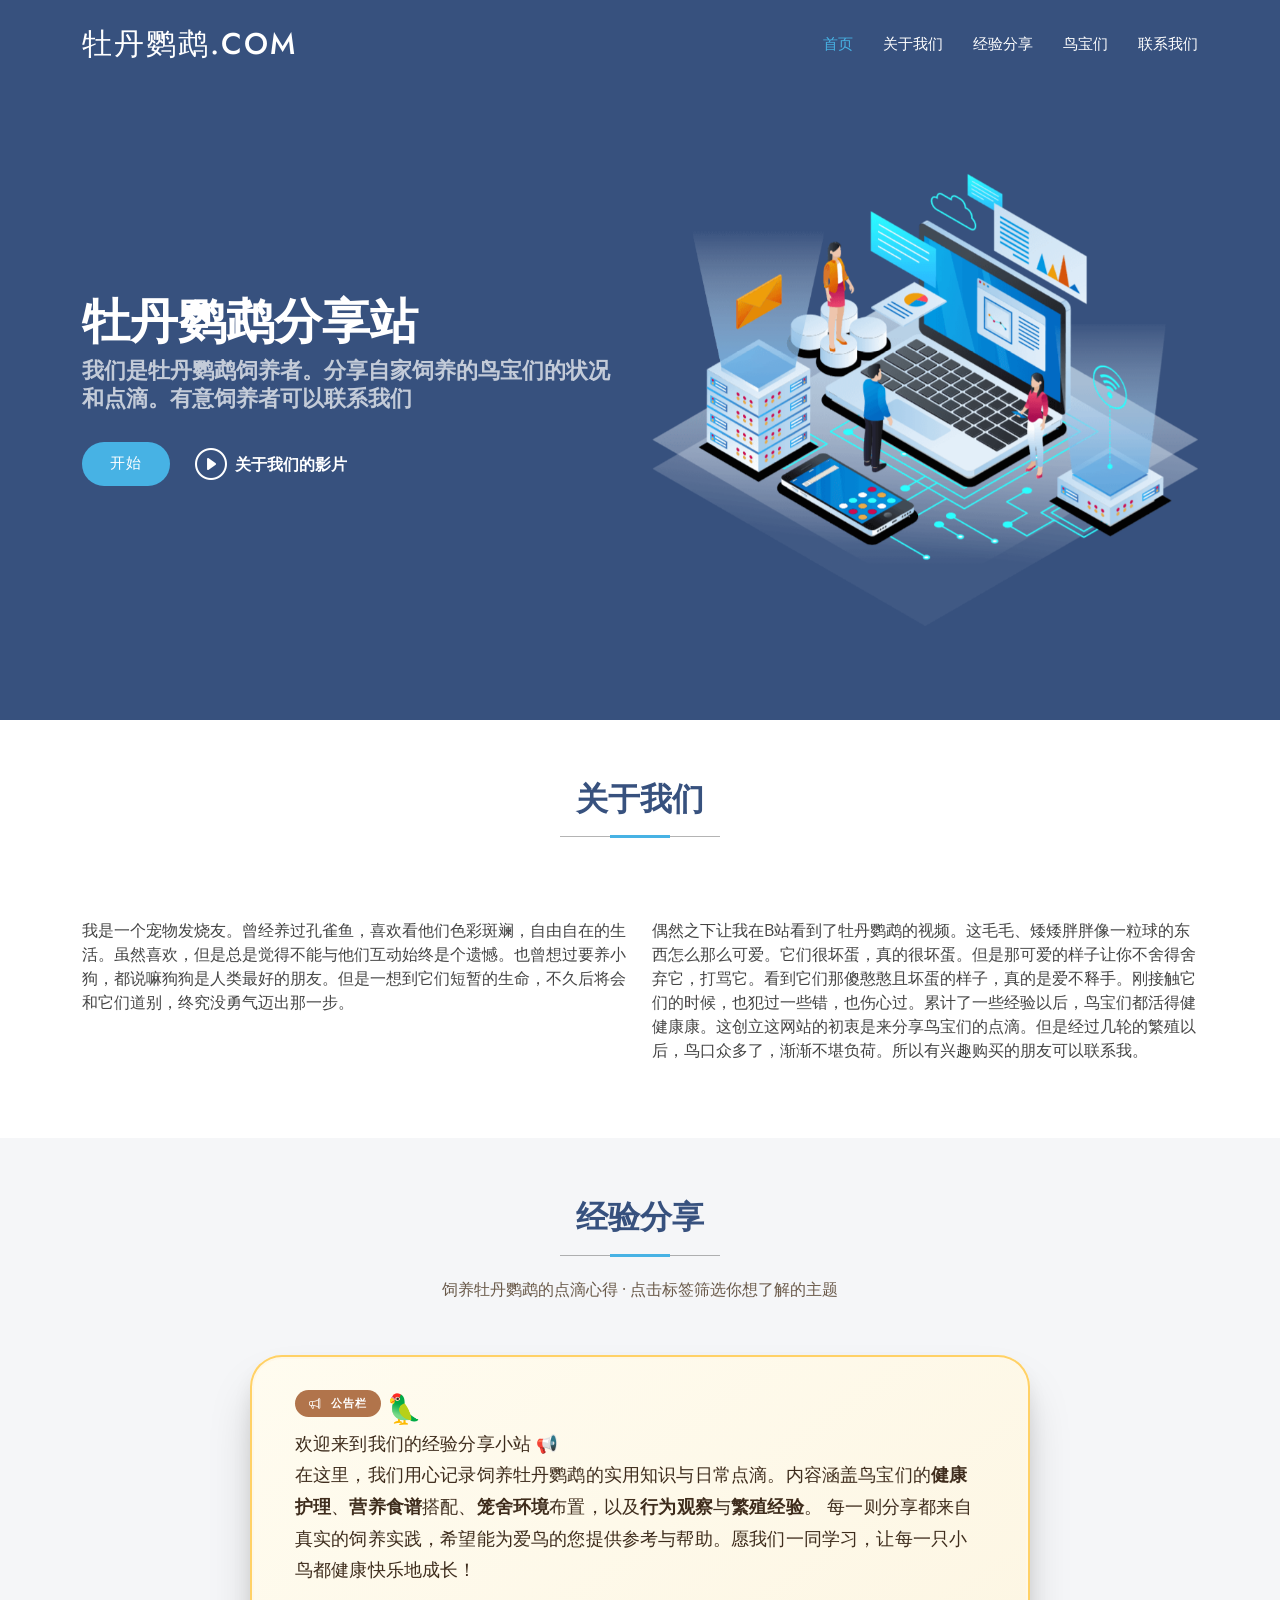
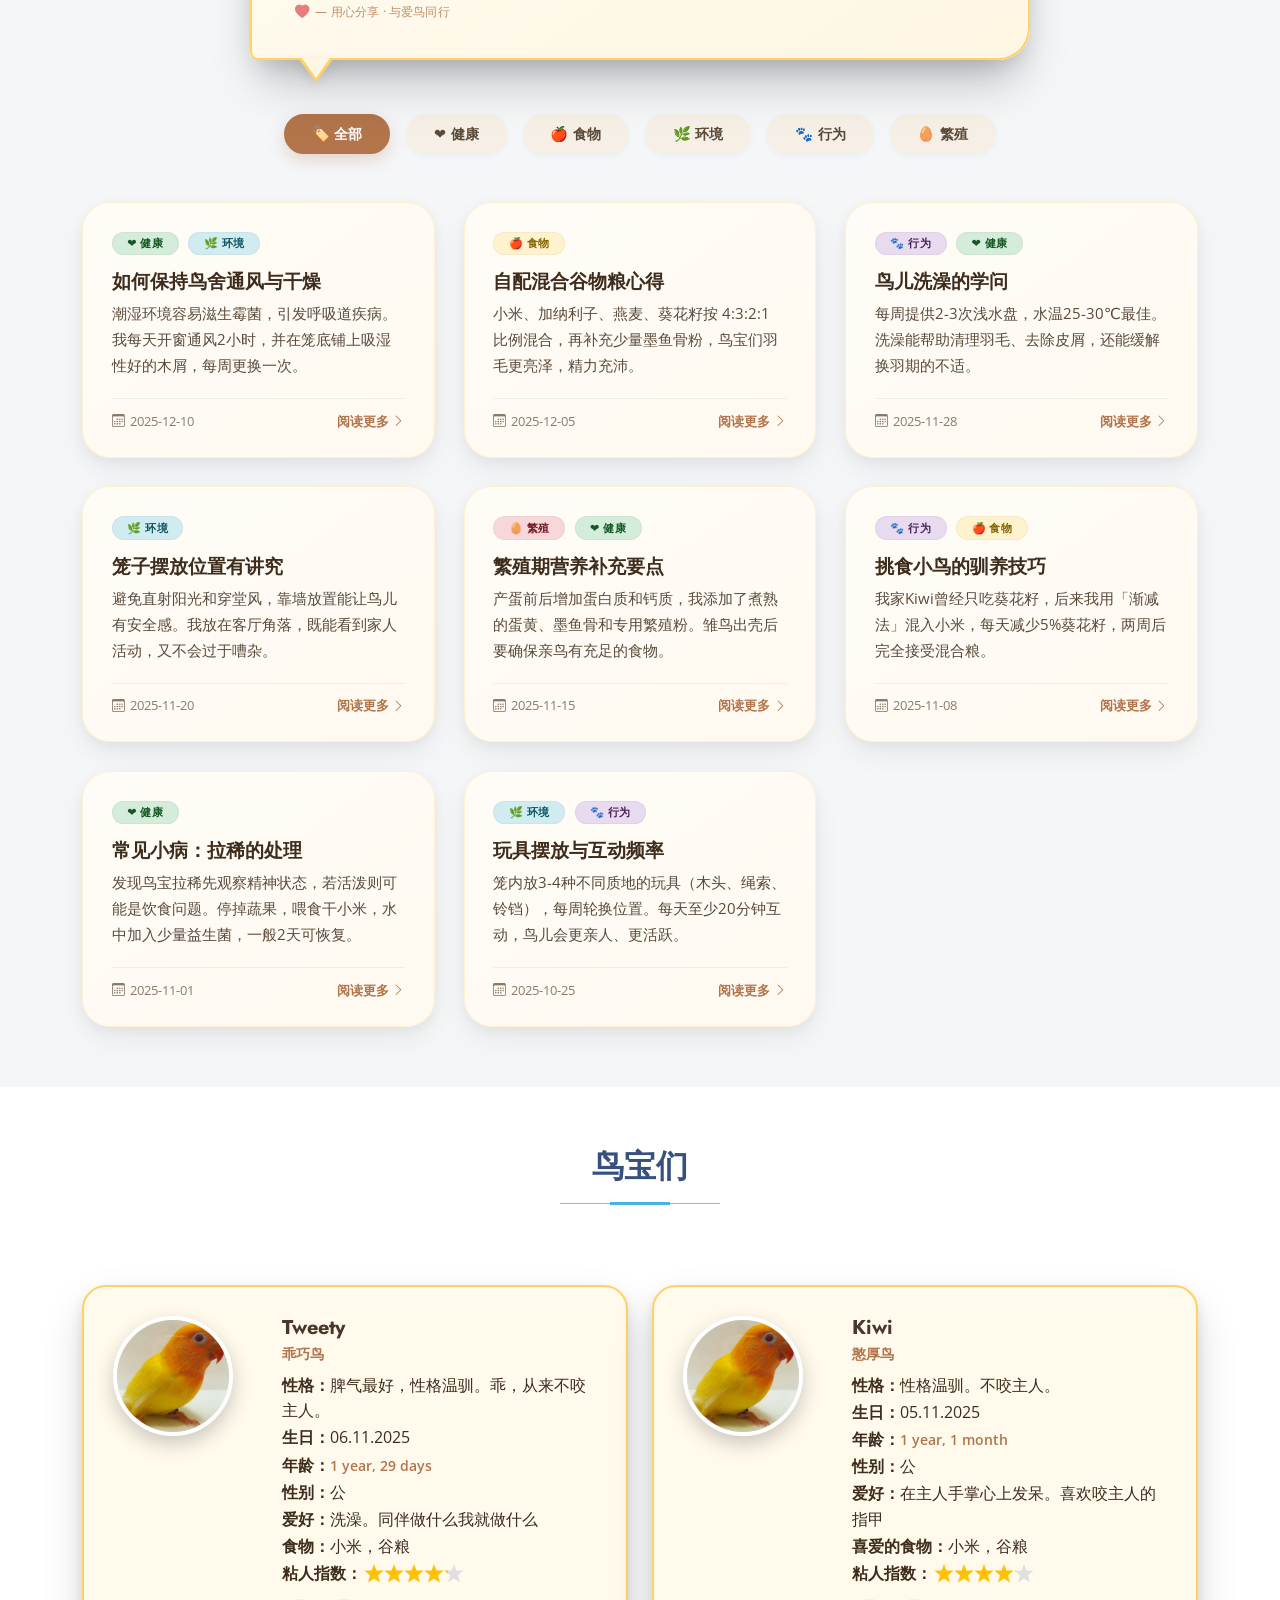
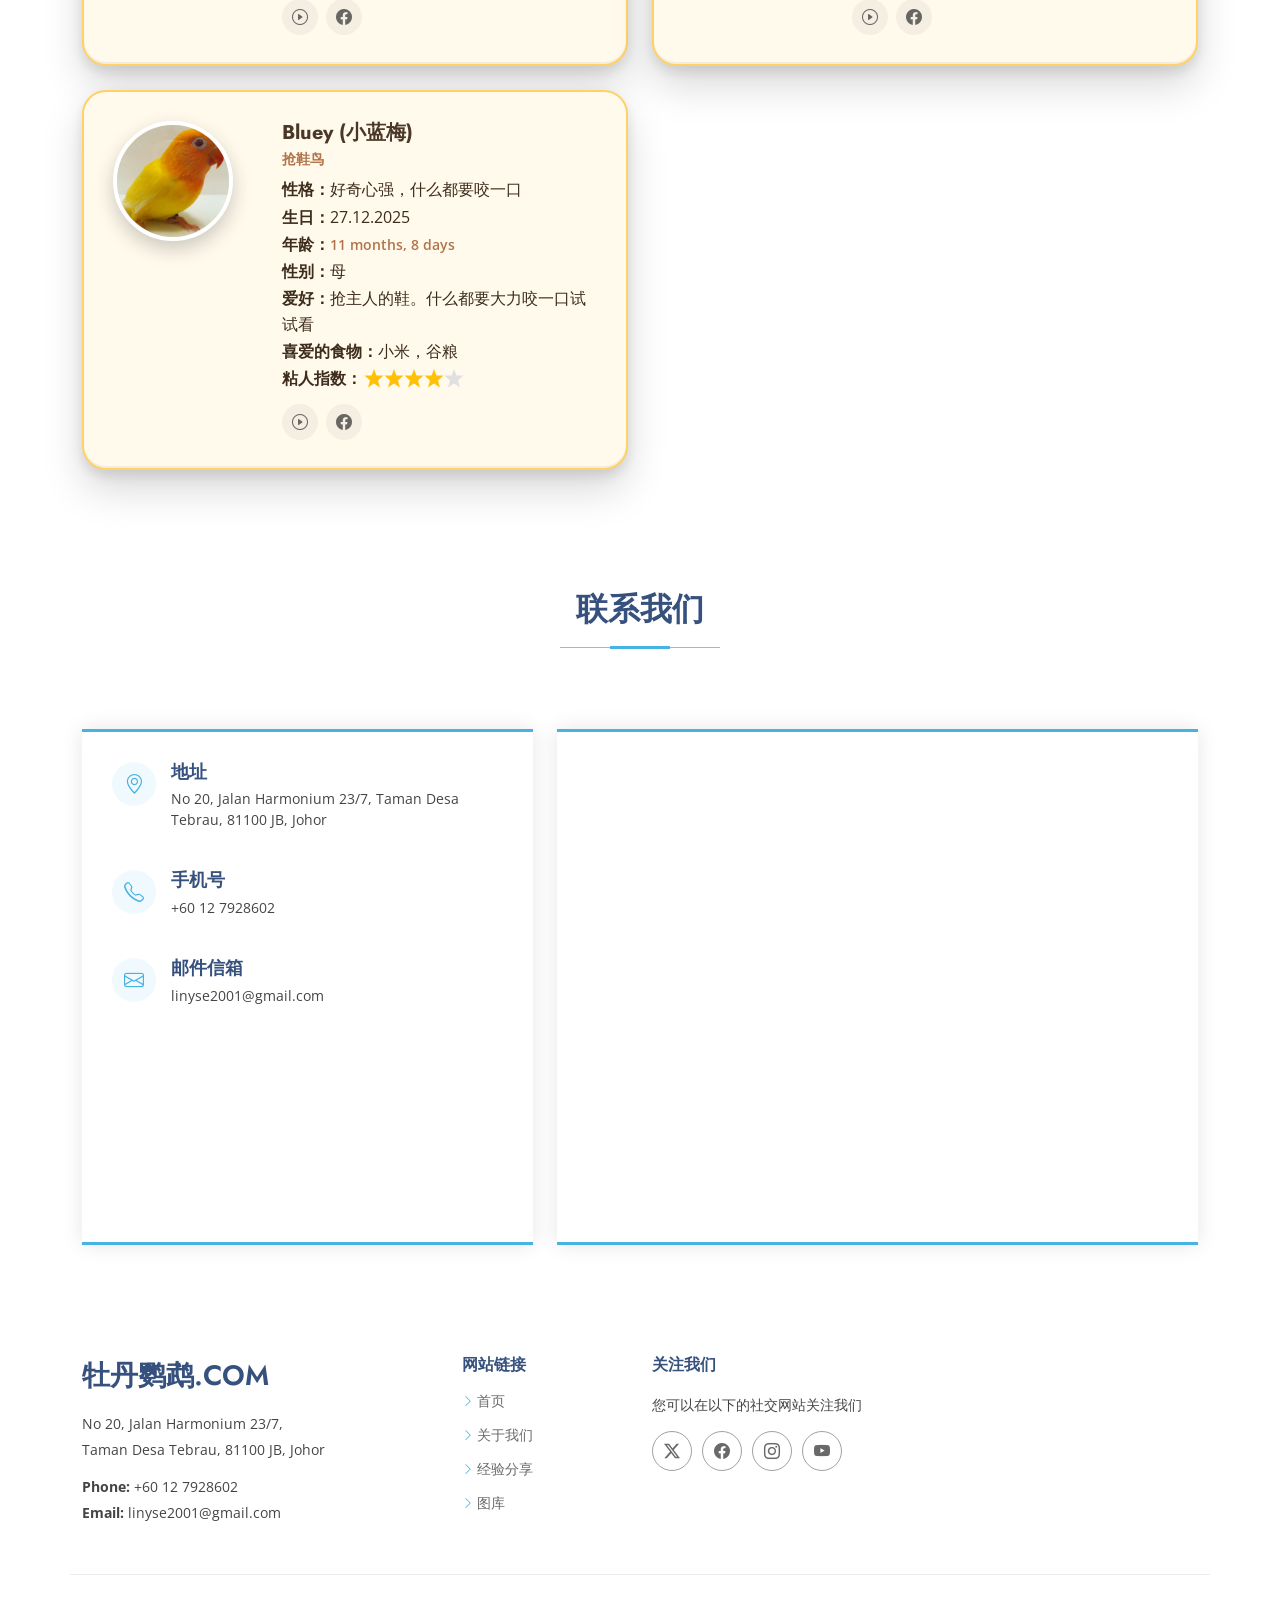
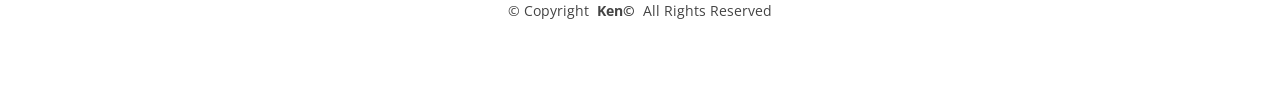
<file: CuteLoveBird/wwwroot/index.html>
<!DOCTYPE html>
<html lang="zh-CN">

<head>
    <meta charset="utf-8">
    <meta content="width=device-width, initial-scale=1.0" name="viewport">
    <title>牡丹鹦鹉 · 经验分享</title>
    <meta name="description" content="">
    <meta name="keywords" content="">

    <!-- Fonts -->
    <link href="https://fonts.googleapis.com" rel="preconnect">
    <link href="https://fonts.gstatic.com" rel="preconnect" crossorigin>
    <link href="https://fonts.googleapis.com/css2?family=Open+Sans:ital,wght@0,300;0,400;0,500;0,600;0,700;0,800;1,300;1,400;1,500;1,600;1,700;1,800&family=Poppins:ital,wght@0,100;0,200;0,300;0,400;0,500;0,600;0,700;0,800;0,900;1,100;1,200;1,300;1,400;1,500;1,600;1,700;1,800;1,900&family=Jost:ital,wght@0,100;0,200;0,300;0,400;0,500;0,600;0,700;0,800;0,900;1,100;1,200;1,300;1,400;1,500;1,600;1,700;1,800;1,900&display=swap" rel="stylesheet">

    <!-- Vendor CSS Files -->
    <link href="assets/vendor/bootstrap/css/bootstrap.min.css" rel="stylesheet">
    <link href="assets/vendor/bootstrap-icons/bootstrap-icons.css" rel="stylesheet">
    <link href="assets/vendor/aos/aos.css" rel="stylesheet">
    <link href="assets/vendor/glightbox/css/glightbox.min.css" rel="stylesheet">
    <link href="assets/vendor/swiper/swiper-bundle.min.css" rel="stylesheet">

    <!-- Main CSS File -->
    <link href="assets/css/main.css" rel="stylesheet">

    <style>
        /* ===== 原有样式保留 ===== */
        .member-info p {
            display: block;
            white-space: normal;
        }

        .bird-age {
            display: inline !important;
            white-space: nowrap;
        }

        .member-info p {
            margin-bottom: 0.3rem;
            line-height: 1.5;
        }

            .member-info p:last-child {
                margin-bottom: 0;
            }

            .member-info p.bird-stat {
                margin-bottom: 0.1rem;
            }

        .bird-stats {
            list-style: none;
            padding-left: 0;
            margin-bottom: 0;
        }

            .bird-stats li {
                margin-bottom: 0.1rem;
                line-height: 1.5;
            }

                .bird-stats li:has(.bird-age) {
                    white-space: nowrap;
                }

        .bird-age {
            display: inline;
        }

        .bird-title {
            color: #b1744b;
            font-weight: 600;
            font-size: 0.9rem;
            margin-bottom: 0.5rem;
        }

        /* ===== 3D Lovebird Cards ===== */
        .bird-card .team-member {
            background: #fffaec;
            border-radius: 24px;
            padding: 1.8rem;
            box-shadow: 0 20px 40px rgba(0, 0, 0, 0.15), 0 6px 12px rgba(0, 0, 0, 0.1), inset 0 -2px 0 rgba(0, 0, 0, 0.05);
            border: 2px solid #ffd166;
            transition: transform 0.3s ease, box-shadow 0.3s ease;
        }

            .bird-card .team-member:hover {
                transform: perspective(600px) translateY(-8px) rotateY(2deg);
                box-shadow: 0 30px 60px rgba(0, 0, 0, 0.2), 0 10px 20px rgba(0, 0, 0, 0.12);
            }

        .bird-card .pic {
            flex-shrink: 0;
            width: 120px;
            height: 120px;
            border-radius: 50% !important;
            overflow: hidden;
            border: 4px solid white;
            box-shadow: 0 8px 20px rgba(0, 0, 0, 0.2);
            transition: transform 0.3s ease, box-shadow 0.3s ease;
            margin-right: 1.2rem;
            display: block;
            background: #f0e6d3;
        }

            .bird-card .pic img {
                width: 100%;
                height: 100%;
                object-fit: cover;
                display: block;
            }

        .bird-card:hover .pic {
            transform: scale(1.05);
            box-shadow: 0 12px 28px rgba(0, 0, 0, 0.3);
        }

        .team .team-member .pic {
            flex-shrink: 0;
            width: 120px;
            height: 120px;
            border-radius: 50% !important;
            overflow: hidden;
            border: 4px solid white;
            box-shadow: 0 8px 20px rgba(0, 0, 0, 0.2);
            margin-right: 1.2rem;
            display: block;
            background: #f0e6d3;
        }

            .team .team-member .pic img {
                width: 100%;
                height: 100%;
                object-fit: cover;
                display: block;
            }

        .bird-card .member-info h4 {
            color: #4a3728;
            font-weight: 700;
            margin-bottom: 0.2rem;
        }

        .bird-card .member-info span {
            color: #b1744b;
            font-weight: 600;
            font-size: 0.9rem;
        }

            .bird-card .member-info span::after {
                display: none !important;
                content: none !important;
            }

        .bird-stats li {
            color: #3e2c1c;
            line-height: 1.6;
        }

        .bird-card .social a {
            font-size: 1.3rem;
            color: #b1744b;
            transition: color 0.2s;
        }

            .bird-card .social a:hover {
                color: #7b4a2c;
            }

        /* ===== SVG stars ===== */
        .bird-stars {
            display: inline-block;
            vertical-align: middle;
            line-height: 1;
            white-space: nowrap;
            overflow: visible;
            position: relative;
            cursor: help;
            height: 1.5rem;
        }

            .bird-stars svg {
                display: inline-block;
                height: 1.5rem;
                width: auto;
                vertical-align: middle;
                overflow: visible;
            }

        .bird-stats li:has(.bird-stars) {
            white-space: nowrap;
        }

            .bird-stats li:has(.bird-stars) .bird-stars {
                display: inline-block;
            }

        .bird-stars .rating-tooltip {
            position: absolute;
            bottom: calc(100% + 8px);
            left: 50%;
            transform: translateX(-50%);
            background: #2d2d2d;
            color: #fff;
            padding: 4px 10px;
            border-radius: 6px;
            font-size: 0.75rem;
            font-weight: 600;
            white-space: nowrap;
            opacity: 0;
            pointer-events: none;
            transition: opacity 0.2s ease;
            z-index: 10;
            box-shadow: 0 4px 12px rgba(0, 0, 0, 0.25);
        }

            .bird-stars .rating-tooltip::after {
                content: '';
                position: absolute;
                top: 100%;
                left: 50%;
                transform: translateX(-50%);
                border: 6px solid transparent;
                border-top-color: #2d2d2d;
            }

        .bird-stars:hover .rating-tooltip {
            opacity: 1;
        }

        .bird-stats li {
            line-height: 1.6;
        }

            .bird-stats li:has(.bird-stars) {
                line-height: 1.6;
                display: flex;
                align-items: center;
            }

                .bird-stats li:has(.bird-stars) .bird-stars {
                    vertical-align: middle;
                    height: 1.5rem;
                }

        /* ================================================================
                   经验分享 – 对话气泡 (保留)
                   ================================================================ */
        #experiences .container {
            position: relative;
        }

        .bubble-wrapper {
            display: flex;
            justify-content: center;
            padding: 0 0 2.5rem 0;
        }

        .dialogue-bubble {
            position: relative;
            max-width: 780px;
            width: 100%;
            background: linear-gradient(145deg, #fffcf0 0%, #fdf6e3 100%);
            padding: 2.2rem 2.8rem;
            border-radius: 32px 32px 32px 8px;
            box-shadow: 0 30px 50px -12px rgba(0, 0, 0, 0.25), 0 12px 24px -8px rgba(0, 0, 0, 0.15), 0 0 0 2px #ffd166 inset, 0 0 0 4px #fff8e7 inset;
            transform: translateY(-6px);
            transition: transform 0.25s ease, box-shadow 0.25s ease;
            font-size: 1.1rem;
            line-height: 1.8;
            color: #3e2c1c;
            font-weight: 500;
            letter-spacing: 0.01em;
            animation: floatSoft 4s ease-in-out infinite;
        }

            .dialogue-bubble:hover {
                transform: translateY(-12px);
                animation-play-state: paused;
                box-shadow: 0 40px 70px -14px rgba(0, 0, 0, 0.30), 0 18px 32px -10px rgba(0, 0, 0, 0.18), 0 0 0 2px #ffd166 inset, 0 0 0 4px #fff8e7 inset;
            }

            .dialogue-bubble::before {
                content: '';
                position: absolute;
                bottom: -22px;
                left: 48px;
                width: 0;
                height: 0;
                border-left: 18px solid transparent;
                border-right: 18px solid transparent;
                border-top: 24px solid #ffd166;
                filter: drop-shadow(0 4px 6px rgba(0, 0, 0, 0.08));
            }

            .dialogue-bubble::after {
                content: '';
                position: absolute;
                bottom: -18px;
                left: 52px;
                width: 0;
                height: 0;
                border-left: 14px solid transparent;
                border-right: 14px solid transparent;
                border-top: 20px solid #fdf6e3;
            }

        .bubble-icon {
            display: inline-block;
            font-size: 1.8rem;
            margin-right: 0.5rem;
            vertical-align: middle;
            line-height: 1;
        }

        .bubble-label {
            display: inline-block;
            background: #b1744b;
            color: #fff;
            font-size: 0.7rem;
            font-weight: 700;
            text-transform: uppercase;
            letter-spacing: 0.08em;
            padding: 0.2rem 0.9rem;
            border-radius: 30px;
            margin-bottom: 0.7rem;
            vertical-align: middle;
        }

        @keyframes floatSoft {
            0% {
                transform: translateY(-6px);
            }

            50% {
                transform: translateY(-10px);
            }

            100% {
                transform: translateY(-6px);
            }
        }

        @media (max-width: 576px) {
            .dialogue-bubble {
                padding: 1.6rem 1.4rem;
                font-size: 0.95rem;
                border-radius: 24px 24px 24px 6px;
            }

                .dialogue-bubble::before {
                    left: 28px;
                    border-left: 14px solid transparent;
                    border-right: 14px solid transparent;
                    border-top: 20px solid #ffd166;
                    bottom: -18px;
                }

                .dialogue-bubble::after {
                    left: 31px;
                    border-left: 10px solid transparent;
                    border-right: 10px solid transparent;
                    border-top: 16px solid #fdf6e3;
                    bottom: -14px;
                }

            .bubble-icon {
                font-size: 1.4rem;
            }
        }

        /* ================================================================
                   经验分享 – 分类筛选 & 卡片网格 (NEW)
                   ================================================================ */

        /* ---- 筛选按钮组 ---- */
        .filter-group {
            display: flex;
            flex-wrap: wrap;
            justify-content: center;
            gap: 0.6rem 1rem;
            margin-bottom: 2.5rem;
            padding: 0.5rem 0;
        }

        .filter-btn {
            display: inline-block;
            padding: 0.45rem 1.6rem;
            border-radius: 40px;
            font-size: 0.9rem;
            font-weight: 600;
            letter-spacing: 0.02em;
            background: #f5efe6;
            color: #5a4a3a;
            border: 2px solid transparent;
            transition: all 0.25s ease;
            cursor: pointer;
            box-shadow: 0 2px 6px rgba(0, 0, 0, 0.04);
            user-select: none;
        }

            .filter-btn:hover {
                transform: translateY(-2px);
                box-shadow: 0 8px 18px rgba(0, 0, 0, 0.08);
            }

            .filter-btn.active {
                border-color: #b1744b;
                background: #b1744b;
                color: #fff;
                box-shadow: 0 6px 16px rgba(177, 116, 75, 0.25);
            }

                .filter-btn.active:hover {
                    background: #9a5f3e;
                    border-color: #9a5f3e;
                }

        /* ---- 每个标签的颜色 ---- */
        .tag-health {
            background: #d4edda;
            color: #155724;
        }

        .tag-food {
            background: #fff3cd;
            color: #856404;
        }

        .tag-environment {
            background: #d1ecf1;
            color: #0c5460;
        }

        .tag-behavior {
            background: #e8daef;
            color: #4a235a;
        }

        .tag-breeding {
            background: #f8d7da;
            color: #721c24;
        }

        .tag-other {
            background: #e2e3e5;
            color: #383d41;
        }

        /* ---- 经验卡片 ---- */
        .exp-grid {
            display: grid;
            grid-template-columns: repeat(auto-fill, minmax(300px, 1fr));
            gap: 1.8rem;
        }

        .exp-card {
            background: #ffffff;
            border-radius: 28px;
            padding: 1.8rem 1.8rem 1.6rem;
            box-shadow: 0 12px 28px rgba(0, 0, 0, 0.06), 0 4px 12px rgba(0, 0, 0, 0.04);
            border: 1px solid rgba(255, 209, 102, 0.25);
            transition: transform 0.3s ease, box-shadow 0.3s ease;
            display: flex;
            flex-direction: column;
            height: 100%;
            position: relative;
            background: linear-gradient(145deg, #fffcf7, #fff9f0);
        }

            .exp-card:hover {
                transform: translateY(-8px);
                box-shadow: 0 24px 48px rgba(0, 0, 0, 0.10), 0 8px 20px rgba(0, 0, 0, 0.06);
                border-color: #ffd166;
            }

            .exp-card .tags {
                display: flex;
                flex-wrap: wrap;
                gap: 0.4rem 0.6rem;
                margin-bottom: 0.8rem;
            }

            .exp-card .tag {
                display: inline-block;
                padding: 0.15rem 0.9rem;
                border-radius: 30px;
                font-size: 0.7rem;
                font-weight: 700;
                letter-spacing: 0.04em;
                text-transform: uppercase;
                border: 1px solid rgba(0, 0, 0, 0.04);
            }

            .exp-card .exp-title {
                font-size: 1.2rem;
                font-weight: 700;
                color: #3e2c1c;
                margin-bottom: 0.4rem;
                line-height: 1.4;
            }

                .exp-card .exp-title a {
                    color: #3e2c1c;
                    text-decoration: none;
                    transition: color 0.2s;
                }

                    .exp-card .exp-title a:hover {
                        color: #b1744b;
                    }

            .exp-card .exp-summary {
                color: #5a4a3a;
                font-size: 0.95rem;
                line-height: 1.7;
                flex: 1;
                margin-bottom: 1rem;
            }

            .exp-card .exp-meta {
                display: flex;
                justify-content: space-between;
                align-items: center;
                border-top: 1px solid rgba(0, 0, 0, 0.05);
                padding-top: 0.8rem;
                margin-top: 0.2rem;
                font-size: 0.8rem;
                color: #8a7a6a;
            }

                .exp-card .exp-meta .date {
                    display: flex;
                    align-items: center;
                    gap: 0.3rem;
                }

                .exp-card .exp-meta .read-more {
                    color: #b1744b;
                    font-weight: 600;
                    text-decoration: none;
                    display: inline-flex;
                    align-items: center;
                    gap: 0.2rem;
                    transition: gap 0.2s;
                }

                    .exp-card .exp-meta .read-more:hover {
                        gap: 0.5rem;
                        color: #7b4a2c;
                    }

        /* ---- 空状态 ---- */
        .no-results {
            text-align: center;
            padding: 3rem 1rem;
            color: #8a7a6a;
            font-size: 1.1rem;
            display: none;
        }

            .no-results.show {
                display: block;
            }

            .no-results i {
                font-size: 2.5rem;
                display: block;
                margin-bottom: 0.8rem;
                color: #d4c5b5;
            }

        /* ---- 响应式 ---- */
        @media (max-width: 640px) {
            .exp-grid {
                grid-template-columns: 1fr;
                gap: 1.4rem;
            }

            .filter-group {
                gap: 0.4rem 0.6rem;
            }

            .filter-btn {
                padding: 0.35rem 1.2rem;
                font-size: 0.8rem;
            }

            .exp-card {
                padding: 1.4rem;
            }
        }
    </style>

</head>

<body class="index-page">

    <header id="header" class="header d-flex align-items-center fixed-top">
        <div class="container-fluid container-xl position-relative d-flex align-items-center">
            <a href="index.html" class="logo d-flex align-items-center me-auto">
                <h1 class="sitename">牡丹鹦鹉.com</h1>
            </a>
            <nav id="navmenu" class="navmenu">
                <ul>
                    <li><a href="#hero" class="active">首页</a></li>
                    <li><a href="#about">关于我们</a></li>
                    <li><a href="#experiences">经验分享</a></li>
                    <!--<li><a href="#portfolio">图库</a></li>-->
                    <li><a href="#team">鸟宝们</a></li>
                    <li><a href="#contact">联系我们</a></li>
                </ul>
                <i class="mobile-nav-toggle d-xl-none bi bi-list"></i>
            </nav>
        </div>
    </header>

    <main class="main">

        <!-- ===== HERO ===== -->
        <section id="hero" class="hero section dark-background">
            <div class="container">
                <div class="row gy-4">
                    <div class="col-lg-6 order-2 order-lg-1 d-flex flex-column justify-content-center" data-aos="zoom-out">
                        <h1>牡丹鹦鹉分享站</h1>
                        <p>我们是牡丹鹦鹉饲养者。分享自家饲养的鸟宝们的状况和点滴。有意饲养者可以联系我们</p>
                        <div class="d-flex">
                            <a href="#about" class="btn-get-started">开始</a>
                            <a href="" class="glightbox btn-watch-video d-flex align-items-center"><i class="bi bi-play-circle"></i><span>关于我们的影片</span></a>
                        </div>
                    </div>
                    <div class="col-lg-6 order-1 order-lg-2 hero-img" data-aos="zoom-out" data-aos-delay="200">
                        <img src="assets/img/hero-img.png" class="img-fluid animated" alt="">
                    </div>
                </div>
            </div>
        </section>

        <!-- ===== ABOUT ===== -->
        <section id="about" class="about section">
            <div class="container section-title" data-aos="fade-up">
                <h2>关于我们</h2>
            </div>
            <div class="container">
                <div class="row gy-4">
                    <div class="col-lg-6 content" data-aos="fade-up" data-aos-delay="100">
                        <p>我是一个宠物发烧友。曾经养过孔雀鱼，喜欢看他们色彩斑斓，自由自在的生活。虽然喜欢，但是总是觉得不能与他们互动始终是个遗憾。也曾想过要养小狗，都说嘛狗狗是人类最好的朋友。但是一想到它们短暂的生命，不久后将会和它们道别，终究没勇气迈出那一步。</p>
                    </div>
                    <div class="col-lg-6" data-aos="fade-up" data-aos-delay="200">
                        <p>偶然之下让我在B站看到了牡丹鹦鹉的视频。这毛毛、矮矮胖胖像一粒球的东西怎么那么可爱。它们很坏蛋，真的很坏蛋。但是那可爱的样子让你不舍得舍弃它，打骂它。看到它们那傻憨憨且坏蛋的样子，真的是爱不释手。刚接触它们的时候，也犯过一些错，也伤心过。累计了一些经验以后，鸟宝们都活得健健康康。这创立这网站的初衷是来分享鸟宝们的点滴。但是经过几轮的繁殖以后，鸟口众多了，渐渐不堪负荷。所以有兴趣购买的朋友可以联系我。</p>
                    </div>
                </div>
            </div>
        </section>

        <!-- =============================================================== -->
        <!-- 经验分享 SECTION – 含 对话气泡 + 分类筛选 + 卡片网格            -->
        <!-- =============================================================== -->
        <section id="experiences" class="services section light-background">

            <div class="container section-title" data-aos="fade-up">
                <h2>经验分享</h2>
                <p style="max-width:600px;margin:0 auto;color:#6a5a4a;">饲养牡丹鹦鹉的点滴心得 · 点击标签筛选你想了解的主题</p>
            </div>

            <div class="container">
                <!-- 对话气泡 – 固定公告栏 (卷首语) -->
                <div class="bubble-wrapper" data-aos="fade-up" data-aos-delay="100">
                    <div class="dialogue-bubble">
                        <div>
                            <!-- 将之前的"你知道吗"改为"公告栏"，图标换成小喇叭 -->
                            <span class="bubble-label"><i class="bi bi-megaphone" style="margin-right:6px;"></i> 公告栏</span>
                            <span class="bubble-icon" role="img" aria-label="parrot">🦜</span>
                        </div>
                        <p style="margin-bottom:0.8rem; font-weight: 500; line-height: 1.8;">
                            欢迎来到我们的经验分享小站 📢<br>
                            在这里，我们用心记录饲养牡丹鹦鹉的实用知识与日常点滴。内容涵盖鸟宝们的<strong>健康护理</strong>、<strong>营养食谱</strong>搭配、<strong>笼舍环境</strong>布置，以及<strong>行为观察</strong>与<strong>繁殖经验</strong>。
                            每一则分享都来自真实的饲养实践，希望能为爱鸟的您提供参考与帮助。愿我们一同学习，让每一只小鸟都健康快乐地成长！
                        </p>
                        <!-- 底部装饰脚注，呼应“用心分享” -->
                        <div style="margin-top:0.5rem; font-size:0.75rem; color:#b1744b; opacity:0.8; display:flex; align-items:center; gap:0.4rem;">
                            <i class="bi bi-heart-fill" style="font-size:0.9rem; color:#e06060;"></i>
                            <span>— 用心分享 · 与爱鸟同行</span>
                        </div>
                    </div>
                </div>

                <!-- ===== 筛选按钮 ===== -->
                <div class="filter-group" data-aos="fade-up" data-aos-delay="150">
                    <button class="filter-btn active" data-filter="all">🏷️ 全部</button>
                    <button class="filter-btn" data-filter="health">❤️ 健康</button>
                    <button class="filter-btn" data-filter="food">🍎 食物</button>
                    <button class="filter-btn" data-filter="environment">🌿 环境</button>
                    <button class="filter-btn" data-filter="behavior">🐾 行为</button>
                    <button class="filter-btn" data-filter="breeding">🥚 繁殖</button>
                </div>

                <!-- ===== 卡片网格 ===== -->
                <div class="exp-grid" data-aos="fade-up" data-aos-delay="200">

                    <!-- 卡片 1 – 健康 + 环境 -->
                    <div class="exp-card" data-tags="health environment" data-id="1">
                        <div class="tags">
                            <span class="tag tag-health">❤️ 健康</span>
                            <span class="tag tag-environment">🌿 环境</span>
                        </div>
                        <div class="exp-title">如何保持鸟舍通风与干燥</div>
                        <div class="exp-summary">潮湿环境容易滋生霉菌，引发呼吸道疾病。我每天开窗通风2小时，并在笼底铺上吸湿性好的木屑，每周更换一次。</div>
                        <div class="exp-meta">
                            <span class="date"><i class="bi bi-calendar3"></i> 2025-12-10</span>
                            <a href="article.html?id=1" class="read-more">阅读更多 <i class="bi bi-chevron-right"></i></a>
                        </div>
                    </div>

                    <!-- 卡片 2 – 食物 -->
                    <div class="exp-card" data-tags="food" data-id="2">
                        <div class="tags">
                            <span class="tag tag-food">🍎 食物</span>
                        </div>
                        <div class="exp-title">自配混合谷物粮心得</div>
                        <div class="exp-summary">小米、加纳利子、燕麦、葵花籽按 4:3:2:1 比例混合，再补充少量墨鱼骨粉，鸟宝们羽毛更亮泽，精力充沛。</div>
                        <div class="exp-meta">
                            <span class="date"><i class="bi bi-calendar3"></i> 2025-12-05</span>
                            <a href="article.html?id=2" class="read-more">阅读更多 <i class="bi bi-chevron-right"></i></a>
                        </div>
                    </div>

                    <!-- 卡片 3 – 行为 + 健康 -->
                    <div class="exp-card" data-tags="behavior health" data-id="3">
                        <div class="tags">
                            <span class="tag tag-behavior">🐾 行为</span>
                            <span class="tag tag-health">❤️ 健康</span>
                        </div>
                        <div class="exp-title">鸟儿洗澡的学问</div>
                        <div class="exp-summary">每周提供2-3次浅水盘，水温25-30℃最佳。洗澡能帮助清理羽毛、去除皮屑，还能缓解换羽期的不适。</div>
                        <div class="exp-meta">
                            <span class="date"><i class="bi bi-calendar3"></i> 2025-11-28</span>
                            <a href="article.html?id=3" class="read-more">阅读更多 <i class="bi bi-chevron-right"></i></a>
                        </div>
                    </div>

                    <!-- 卡片 4 – 环境 -->
                    <div class="exp-card" data-tags="environment" data-id="4">
                        <div class="tags">
                            <span class="tag tag-environment">🌿 环境</span>
                        </div>
                        <div class="exp-title">笼子摆放位置有讲究</div>
                        <div class="exp-summary">避免直射阳光和穿堂风，靠墙放置能让鸟儿有安全感。我放在客厅角落，既能看到家人活动，又不会过于嘈杂。</div>
                        <div class="exp-meta">
                            <span class="date"><i class="bi bi-calendar3"></i> 2025-11-20</span>
                            <a href="article.html?id=4" class="read-more">阅读更多 <i class="bi bi-chevron-right"></i></a>
                        </div>
                    </div>

                    <!-- 卡片 5 – 繁殖 + 健康 -->
                    <div class="exp-card" data-tags="breeding health" data-id="5">
                        <div class="tags">
                            <span class="tag tag-breeding">🥚 繁殖</span>
                            <span class="tag tag-health">❤️ 健康</span>
                        </div>
                        <div class="exp-title">繁殖期营养补充要点</div>
                        <div class="exp-summary">产蛋前后增加蛋白质和钙质，我添加了煮熟的蛋黄、墨鱼骨和专用繁殖粉。雏鸟出壳后要确保亲鸟有充足的食物。</div>
                        <div class="exp-meta">
                            <span class="date"><i class="bi bi-calendar3"></i> 2025-11-15</span>
                            <a href="article.html?id=5" class="read-more">阅读更多 <i class="bi bi-chevron-right"></i></a>
                        </div>
                    </div>

                    <!-- 卡片 6 – 行为 + 食物 -->
                    <div class="exp-card" data-tags="behavior food" data-id="6">
                        <div class="tags">
                            <span class="tag tag-behavior">🐾 行为</span>
                            <span class="tag tag-food">🍎 食物</span>
                        </div>
                        <div class="exp-title">挑食小鸟的驯养技巧</div>
                        <div class="exp-summary">我家Kiwi曾经只吃葵花籽，后来我用「渐减法」混入小米，每天减少5%葵花籽，两周后完全接受混合粮。</div>
                        <div class="exp-meta">
                            <span class="date"><i class="bi bi-calendar3"></i> 2025-11-08</span>
                            <a href="article.html?id=6" class="read-more">阅读更多 <i class="bi bi-chevron-right"></i></a>
                        </div>
                    </div>

                    <!-- 卡片 7 – 健康 -->
                    <div class="exp-card" data-tags="health" data-id="7">
                        <div class="tags">
                            <span class="tag tag-health">❤️ 健康</span>
                        </div>
                        <div class="exp-title">常见小病：拉稀的处理</div>
                        <div class="exp-summary">发现鸟宝拉稀先观察精神状态，若活泼则可能是饮食问题。停掉蔬果，喂食干小米，水中加入少量益生菌，一般2天可恢复。</div>
                        <div class="exp-meta">
                            <span class="date"><i class="bi bi-calendar3"></i> 2025-11-01</span>
                            <a href="article.html?id=7" class="read-more">阅读更多 <i class="bi bi-chevron-right"></i></a>
                        </div>
                    </div>

                    <!-- 卡片 8 – 环境 + 行为 -->
                    <div class="exp-card" data-tags="environment behavior" data-id="8">
                        <div class="tags">
                            <span class="tag tag-environment">🌿 环境</span>
                            <span class="tag tag-behavior">🐾 行为</span>
                        </div>
                        <div class="exp-title">玩具摆放与互动频率</div>
                        <div class="exp-summary">笼内放3-4种不同质地的玩具（木头、绳索、铃铛），每周轮换位置。每天至少20分钟互动，鸟儿会更亲人、更活跃。</div>
                        <div class="exp-meta">
                            <span class="date"><i class="bi bi-calendar3"></i> 2025-10-25</span>
                            <a href="article.html?id=8" class="read-more">阅读更多 <i class="bi bi-chevron-right"></i></a>
                        </div>
                    </div>

                </div>

                <!-- 空状态 -->
                <div class="no-results" id="noResults">
                    <i class="bi bi-inbox"></i>
                    暂无该分类的经验分享，试试其他标签吧 🐦
                </div>

            </div>
        </section>

        <!-- ===== 其余原有 sections (精简) ===== -->
        <!--<section id="portfolio" class="portfolio section">
            <div class="container section-title" data-aos="fade-up"><h2>图库</h2></div>
            <div class="container">
                <div class="isotope-layout" data-default-filter="*" data-layout="masonry" data-sort="original-order">
                    <ul class="portfolio-filters isotope-filters" data-aos="fade-up" data-aos-delay="100">
                        <li data-filter="*" class="filter-active">All</li>
                        <li data-filter=".filter-app">App</li>
                        <li data-filter=".filter-product">Card</li>
                        <li data-filter=".filter-branding">Web</li>
                    </ul>
                    <div class="row gy-4 isotope-container" data-aos="fade-up" data-aos-delay="200">
                        <div class="col-lg-4 col-md-6 portfolio-item isotope-item filter-app">
                            <img src="assets/img/portfolio/portfolio-portrait-1.webp" class="img-fluid" alt="">
                            <div class="portfolio-info"><h4>App 1</h4><p>Lorem ipsum, dolor sit</p><a href="assets/img/portfolio/portfolio-portrait-1.webp" title="App 1" data-gallery="portfolio-gallery-app" class="glightbox preview-link"><i class="bi bi-zoom-in"></i></a><a href="portfolio-details.html" title="More Details" class="details-link"><i class="bi bi-link-45deg"></i></a></div>
                        </div>
                        <div class="col-lg-4 col-md-6 portfolio-item isotope-item filter-product">
                            <img src="assets/img/portfolio/portfolio-1.webp" class="img-fluid" alt="">
                            <div class="portfolio-info"><h4>Product 1</h4><p>Lorem ipsum, dolor sit</p><a href="assets/img/portfolio/portfolio-1.webp" title="Product 1" data-gallery="portfolio-gallery-product" class="glightbox preview-link"><i class="bi bi-zoom-in"></i></a><a href="portfolio-details.html" title="More Details" class="details-link"><i class="bi bi-link-45deg"></i></a></div>
                        </div>
                        <div class="col-lg-4 col-md-6 portfolio-item isotope-item filter-branding">
                            <img src="assets/img/portfolio/portfolio-3.webp" class="img-fluid" alt="">
                            <div class="portfolio-info"><h4>Branding 1</h4><p>Lorem ipsum, dolor sit</p><a href="assets/img/portfolio/portfolio-3.webp" title="Branding 1" data-gallery="portfolio-gallery-branding" class="glightbox preview-link"><i class="bi bi-zoom-in"></i></a><a href="portfolio-details.html" title="More Details" class="details-link"><i class="bi bi-link-45deg"></i></a></div>
                        </div>
                    </div>
                </div>
            </div>
        </section>-->

        <section id="team" class="team section">
            <div class="container section-title" data-aos="fade-up"><h2>鸟宝们</h2></div>
            <div class="container">
                <div class="row gy-4">
                    <div class="col-lg-6 bird-card" data-aos="fade-up" data-aos-delay="50" data-dob="2025-11-06">
                        <div class="team-member d-flex align-items-start">
                            <div class="pic"><img src="assets/img/birds/lb-yellow.jpg" class="img-fluid" alt="Tweety"></div>
                            <div class="member-info">
                                <h4>Tweety</h4>
                                <div class="bird-title">乖巧鸟</div>
                                <ul class="bird-stats">
                                    <li><strong>性格：</strong>脾气最好，性格温驯。乖，从来不咬主人。</li>
                                    <li><strong>生日：</strong>06.11.2025</li>
                                    <li><strong>年龄：</strong><span class="bird-age">calculating…</span></li>
                                    <li><strong>性别：</strong>公</li>
                                    <li><strong>爱好：</strong>洗澡。同伴做什么我就做什么</li>
                                    <li><strong>食物：</strong>小米，谷粮</li>
                                    <li><strong>粘人指数：</strong><span class="bird-stars" data-rating="4.2"></span></li>
                                </ul>
                                <div class="social">
                                    <a href="https://youtu.be/VIDEO_ID_1" target="_blank" title="Play video 1"><i class="bi bi-play-circle"></i></a>
                                    <a href=""><i class="bi bi-facebook"></i></a>
                                </div>
                            </div>
                        </div>
                    </div>
                    <div class="col-lg-6 bird-card" data-aos="fade-up" data-aos-delay="50" data-dob="2025-11-05">
                        <div class="team-member d-flex align-items-start">
                            <div class="pic"><img src="assets/img/birds/lb-yellow.jpg" class="img-fluid" alt="Kiwi"></div>
                            <div class="member-info">
                                <h4>Kiwi</h4>
                                <div class="bird-title">憨厚鸟</div>
                                <ul class="bird-stats">
                                    <li><strong>性格：</strong>性格温驯。不咬主人。</li>
                                    <li><strong>生日：</strong>05.11.2025</li>
                                    <li><strong>年龄：</strong><span class="bird-age">calculating…</span></li>
                                    <li><strong>性别：</strong>公</li>
                                    <li><strong>爱好：</strong>在主人手掌心上发呆。喜欢咬主人的指甲</li>
                                    <li><strong>喜爱的食物：</strong>小米，谷粮</li>
                                    <li><strong>粘人指数：</strong><span class="bird-stars" data-rating="4.1"></span></li>
                                </ul>
                                <div class="social">
                                    <a href="https://youtu.be/VIDEO_ID_1" target="_blank" title="Play video 1"><i class="bi bi-play-circle"></i></a>
                                    <a href=""><i class="bi bi-facebook"></i></a>
                                </div>
                            </div>
                        </div>
                    </div>
                    <div class="col-lg-6 bird-card" data-aos="fade-up" data-aos-delay="50" data-dob="2025-12-27">
                        <div class="team-member d-flex align-items-start">
                            <div class="pic"><img src="assets/img/birds/lb-yellow.jpg" class="img-fluid" alt="Blueberry"></div>
                            <div class="member-info">
                                <h4>Bluey (小蓝梅)</h4>
                                <div class="bird-title">抢鞋鸟</div>
                                <ul class="bird-stats">
                                    <li><strong>性格：</strong>好奇心强，什么都要咬一口</li>
                                    <li><strong>生日：</strong>27.12.2025</li>
                                    <li><strong>年龄：</strong><span class="bird-age">calculating…</span></li>
                                    <li><strong>性别：</strong>母</li>
                                    <li><strong>爱好：</strong>抢主人的鞋。什么都要大力咬一口试试看</li>
                                    <li><strong>喜爱的食物：</strong>小米，谷粮</li>
                                    <li><strong>粘人指数：</strong><span class="bird-stars" data-rating="4.0"></span></li>
                                </ul>
                                <div class="social">
                                    <a href="https://youtu.be/VIDEO_ID_1" target="_blank" title="Play video 1"><i class="bi bi-play-circle"></i></a>
                                    <a href=""><i class="bi bi-facebook"></i></a>
                                </div>
                            </div>
                        </div>
                    </div>
                </div>
            </div>
        </section>

        <section id="contact" class="contact section">
            <div class="container section-title" data-aos="fade-up"><h2>联系我们</h2></div>
            <div class="container" data-aos="fade-up" data-aos-delay="100">
                <div class="row gy-4">
                    <div class="col-lg-5">
                        <div class="info-wrap">
                            <div class="info-item d-flex" data-aos="fade-up" data-aos-delay="200">
                                <i class="bi bi-geo-alt flex-shrink-0"></i>
                                <div><h3>地址</h3><p>No 20, Jalan Harmonium 23/7, Taman Desa Tebrau, 81100 JB, Johor</p></div>
                            </div>
                            <div class="info-item d-flex" data-aos="fade-up" data-aos-delay="300">
                                <i class="bi bi-telephone flex-shrink-0"></i>
                                <div><h3>手机号</h3><p>+60 12 7928602</p></div>
                            </div>
                            <div class="info-item d-flex" data-aos="fade-up" data-aos-delay="400">
                                <i class="bi bi-envelope flex-shrink-0"></i>
                                <div><h3>邮件信箱</h3><p>linyse2001@gmail.com</p></div>
                            </div>
                        </div>
                    </div>
                    <div class="col-lg-7">
                        <form action="forms/contact.php" method="post" class="php-email-form" data-aos="fade-up" data-aos-delay="200">
                            <div class="row gy-4">
                                <iframe src="https://www.google.com/maps/embed?pb=!1m18!1m12!1m3!1d3988.3458504946657!2d103.79498497310017!3d1.5566738608800454!2m3!1f0!2f0!3f0!3m2!1i1024!2i768!4f13.1!3m3!1m2!1s0x31da6e9f4ed6edcb%3A0x1bb07b83e14dd24c!2sJalan%20Harmonium%2023%2F7%2C%20Taman%20Desa%20Tebrau%2C%2081100%20Johor%20Bahru%2C%20Johor%20Darul%20Ta&#39;zim%2C%20Malaysia!5e0!3m2!1sen!2ssg!4v1781851164829!5m2!1sen!2ssg" width="600" height="450" style="border:0;" allowfullscreen="" loading="lazy" referrerpolicy="no-referrer-when-downgrade"></iframe>
                            </div>
                        </form>
                    </div>
                </div>
            </div>
        </section>

    </main>

    <!-- ===== FOOTER ===== -->
    <footer id="footer" class="footer">
        <div class="container footer-top">
            <div class="row gy-4">
                <div class="col-lg-4 col-md-6 footer-about">
                    <a href="index.html" class="d-flex align-items-center"><span class="sitename">牡丹鹦鹉.com</span></a>
                    <div class="footer-contact pt-3">
                        <p>No 20, Jalan Harmonium 23/7,</p>
                        <p>Taman Desa Tebrau, 81100 JB, Johor</p>
                        <p class="mt-3"><strong>Phone:</strong> <span>+60 12 7928602</span></p>
                        <p><strong>Email:</strong> <span>linyse2001@gmail.com</span></p>
                    </div>
                </div>
                <div class="col-lg-2 col-md-3 footer-links">
                    <h4>网站链接</h4>
                    <ul>
                        <li><i class="bi bi-chevron-right"></i> <a href="#hero">首页</a></li>
                        <li><i class="bi bi-chevron-right"></i> <a href="#about">关于我们</a></li>
                        <li><i class="bi bi-chevron-right"></i> <a href="#experiences">经验分享</a></li>
                        <li><i class="bi bi-chevron-right"></i> <a href="#portfolio">图库</a></li>
                    </ul>
                </div>                
                <div class="col-lg-4 col-md-12">
                    <h4>关注我们</h4>
                    <p>您可以在以下的社交网站关注我们</p>
                    <div class="social-links d-flex">
                        <a href=""><i class="bi bi-twitter-x"></i></a>
                        <a href=""><i class="bi bi-facebook"></i></a>
                        <a href=""><i class="bi bi-instagram"></i></a>
                        <a href=""><i class="bi bi-youtube"></i></a>
                    </div>
                </div>
            </div>
        </div>
        <div class="container copyright text-center mt-4">
            <p>© <span>Copyright</span> <strong class="px-1 sitename">Ken­­©</strong> <span>All Rights Reserved</span></p>
        </div>
    </footer>

    <!-- Scroll Top -->
    <a href="#" id="scroll-top" class="scroll-top d-flex align-items-center justify-content-center"><i class="bi bi-arrow-up-short"></i></a>
    <div id="preloader"></div>

    <!-- Vendor JS -->
    <script src="assets/vendor/bootstrap/js/bootstrap.bundle.min.js"></script>
    <script src="assets/vendor/php-email-form/validate.js"></script>
    <script src="assets/vendor/aos/aos.js"></script>
    <script src="assets/vendor/glightbox/js/glightbox.min.js"></script>
    <script src="assets/vendor/swiper/swiper-bundle.min.js"></script>
    <script src="assets/vendor/waypoints/noframework.waypoints.js"></script>
    <script src="assets/vendor/imagesloaded/imagesloaded.pkgd.min.js"></script>
    <script src="assets/vendor/isotope-layout/isotope.pkgd.min.js"></script>
    <script src="assets/js/main.js"></script>

    <script>
        // ===== 年龄计算 =====
        function calculateAge(birthDate, now) {
            let years = now.getFullYear() - birthDate.getFullYear();
            let months = now.getMonth() - birthDate.getMonth();
            let days = now.getDate() - birthDate.getDate();
            if (days < 0) { months--;
                let lastMonth = new Date(now.getFullYear(), now.getMonth(), 0).getDate();
                days += lastMonth; }
            if (months < 0) { years--;
                months += 12; }
            return { years, months, days };
        }
        document.addEventListener('DOMContentLoaded', () => {
            const now = new Date();
            document.querySelectorAll('[data-dob]').forEach(card => {
                const dobStr = card.getAttribute('data-dob');
                if (!dobStr) return;
                const birthDate = new Date(dobStr + 'T00:00:00');
                if (isNaN(birthDate.getTime())) return;
                const { years, months, days } = calculateAge(birthDate, now);
                const ageSpan = card.querySelector('.bird-age');
                if (!ageSpan) return;
                let parts = [];
                if (years > 0) parts.push(`${years} year${years !== 1 ? 's' : ''}`);
                if (months > 0) parts.push(`${months} month${months !== 1 ? 's' : ''}`);
                if (days > 0) parts.push(`${days} day${days !== 1 ? 's' : ''}`);
                let ageText = parts.join(', ') || 'today';
                ageSpan.textContent = ageText;
            });

            // SVG stars
            document.querySelectorAll('.bird-stars').forEach(el => {
                const ratingAttr = el.getAttribute('data-rating');
                if (!ratingAttr) return;
                const rating = parseFloat(ratingAttr);
                if (isNaN(rating) || rating < 0 || rating > 5) return;
                const starPath = "M 0,-10 L 2.5,-3.5 L 9.5,-3.5 L 4,1.5 L 6,8.5 L 0,4.5 L -6,8.5 L -4,1.5 L -9.5,-3.5 L -2.5,-3.5 Z";
                let svg =
                    `<svg xmlns="http://www.w3.org/2000/svg" viewBox="-2 -12 104 24" width="104" height="24">`;
                for (let i = 0; i < 5; i++) {
                    const starValue = i + 1;
                    let fillColor;
                    if (rating >= starValue) {
                        fillColor = '#ffc107';
                    } else if (rating > i && rating < starValue) {
                        const partialFill = (rating - i) * 100;
                        const gradientId = `star-grad-${i}-${Date.now()}-${Math.random()}`;
                        svg += `<defs><linearGradient id="${gradientId}" x1="0" y1="0" x2="1" y2="0"><stop offset="${partialFill}%" stop-color="#ffc107" /><stop offset="${partialFill}%" stop-color="#e0e0e0" /></linearGradient></defs>`;
                        fillColor = `url(#${gradientId})`;
                    } else {
                        fillColor = '#e0e0e0';
                    }
                    const x = i * 20;
                    svg +=
                        `<path d="${starPath}" transform="translate(${x + 10}, 0)" fill="${fillColor}" stroke="none"/>`;
                }
                svg += `</svg>`;
                const ratingDisplay = rating.toFixed(1);
                el.innerHTML =
                    `${svg}<span class="rating-tooltip">${ratingDisplay} / 5.0</span>`;
            });

            // ===== 经验分享 – 筛选功能 =====
            const filterBtns = document.querySelectorAll('.filter-btn');
            const cards = document.querySelectorAll('.exp-card');
            const noResults = document.getElementById('noResults');

            function filterCards(filter) {
                let visibleCount = 0;
                cards.forEach(card => {
                    const tags = card.getAttribute('data-tags') || '';
                    const tagArray = tags.split(' ');
                    const matches = filter === 'all' || tagArray.includes(filter);
                    if (matches) {
                        card.style.display = 'flex';
                        visibleCount++;
                    } else {
                        card.style.display = 'none';
                    }
                });
                // 空状态
                if (visibleCount === 0) {
                    noResults.classList.add('show');
                } else {
                    noResults.classList.remove('show');
                }
            }

            filterBtns.forEach(btn => {
                btn.addEventListener('click', function() {
                    // 切换 active 状态
                    filterBtns.forEach(b => b.classList.remove('active'));
                    this.classList.add('active');
                    const filter = this.getAttribute('data-filter');
                    filterCards(filter);
                });
            });

            // 初始显示全部
            filterCards('all');            
        });

(function () {
    const SCROLL_KEY = 'lovebird_scroll_pos';

    // 1. 点击“阅读更多”时保存滚动位置（保持不变）
    document.querySelectorAll('.exp-card .read-more').forEach(link => {
        link.addEventListener('click', function () {
            sessionStorage.setItem(SCROLL_KEY, window.scrollY);
        });
    });

    // 2. 页面加载后恢复滚动位置（改进版）
    window.addEventListener('load', function () {
        const saved = sessionStorage.getItem(SCROLL_KEY);
        if (saved !== null) {
            const pos = parseInt(saved, 10);
            if (!isNaN(pos) && pos > 0) {
                // 👇 关键：如果有锚点（#experiences），先移除它，避免浏览器跳转
                if (window.location.hash) {
                    history.replaceState(null, '', window.location.pathname + window.location.search);
                }
                // 👇 延迟执行，确保覆盖浏览器的默认锚点滚动
                setTimeout(function () {
                    window.scrollTo({ top: pos, behavior: 'auto' });
                }, 50);
            }
            // 清除记录，避免刷新时重复
            sessionStorage.removeItem(SCROLL_KEY);
        }
    });
})();

    </script>

</body>

</html>
</file>
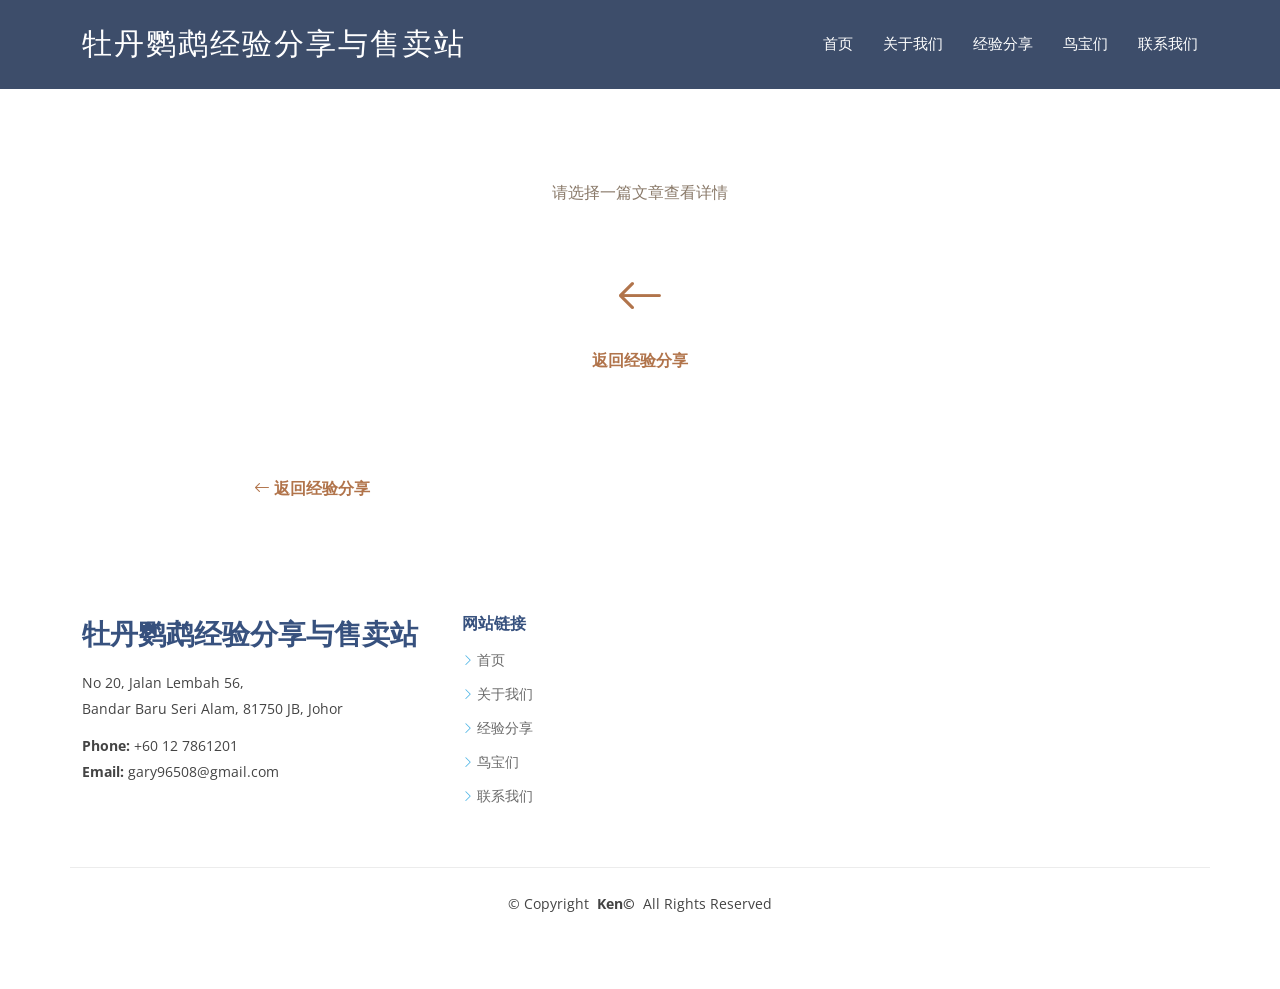
<file: article.html>
﻿<!DOCTYPE html>
<html lang="zh-CN">
<head>
    <meta charset="utf-8">
    <meta content="width=device-width, initial-scale=1.0" name="viewport">
    <title>牡丹鹦鹉经验分享与售卖站</title>
    <!-- 复用你网站的字体和样式 -->
    <link href="https://fonts.googleapis.com" rel="preconnect">
    <link href="https://fonts.gstatic.com" rel="preconnect">
    <link href="https://fonts.googleapis.com/css2?family=Open+Sans:ital,wght@0,300;0,400;0,500;0,600;0,700;0,800;1,300;1,400;1,500;1,600;1,700;1,800&family=Poppins:ital,wght@0,100;0,200;0,300;0,400;0,500;0,600;0,700;0,800;0,900;1,100;1,200;1,300;1,400;1,500;1,600;1,700;1,800;1,900&family=Jost:ital,wght@0,100;0,200;0,300;0,400;0,500;0,600;0,700;0,800;0,900;1,100;1,200;1,300;1,400;1,500;1,600;1,700;1,800;1,900&display=swap" rel="stylesheet">
    <link href="assets/vendor/bootstrap/css/bootstrap.min.css" rel="stylesheet">
    <link href="assets/vendor/bootstrap-icons/bootstrap-icons.css" rel="stylesheet">
    <link href="assets/vendor/aos/aos.css" rel="stylesheet">
    <link href="assets/vendor/glightbox/css/glightbox.min.css" rel="stylesheet">
    <link href="assets/vendor/swiper/swiper-bundle.min.css" rel="stylesheet">
    <link href="assets/css/main.css" rel="stylesheet">

    <style>
        /* 沿用你主页的一些卡片样式 */
        .article-container {
            max-width: 820px;
            margin: 0 auto;
            padding: 100px 1.5rem 4rem; /* 顶部避开 fixed header */
        }

        .article-header {
            margin-bottom: 2rem;
        }

            .article-header h1 {
                font-size: 2.2rem;
                font-weight: 700;
                color: #3e2c1c;
                margin-bottom: 0.5rem;
            }

        .article-meta {
            color: #8a7a6a;
            font-size: 0.95rem;
            display: flex;
            flex-wrap: wrap;
            gap: 1.5rem;
            align-items: center;
        }

            .article-meta .tags {
                display: flex;
                gap: 0.4rem;
            }

            .article-meta .tag {
                display: inline-block;
                padding: 0.15rem 0.9rem;
                border-radius: 30px;
                font-size: 0.7rem;
                font-weight: 700;
                text-transform: uppercase;
                border: 1px solid rgba(0,0,0,0.04);
            }

        .article-body {
            font-size: 1.1rem;
            line-height: 1.9;
            color: #2d241a;
        }

            .article-body p {
                margin-bottom: 1.2rem;
            }

        .back-link {
            display: inline-block;
            margin-top: 2.5rem;
            color: #b1744b;
            font-weight: 600;
            text-decoration: none;
        }

            .back-link:hover {
                color: #7b4a2c;
                text-decoration: underline;
            }
        /* 复用你已有的标签颜色 */
        .tag-health {
            background: #d4edda;
            color: #155724;
        }

        .tag-food {
            background: #fff3cd;
            color: #856404;
        }

        .tag-environment {
            background: #d1ecf1;
            color: #0c5460;
        }

        .tag-behavior {
            background: #e8daef;
            color: #4a235a;
        }

        .tag-breeding {
            background: #f8d7da;
            color: #721c24;
        }

        .tag-other {
            background: #e2e3e5;
            color: #383d41;
        }

        .no-article {
            text-align: center;
            padding: 4rem 1rem;
            color: #8a7a6a;
        }

            .no-article i {
                font-size: 3rem;
                display: block;
                margin-bottom: 1rem;
            }
    </style>
</head>
<body>

    <header id="header" class="header d-flex align-items-center fixed-top">
        <div class="container-fluid container-xl position-relative d-flex align-items-center">
            <a href="index.html" class="logo d-flex align-items-center me-auto">
                <h1 class="sitename">牡丹鹦鹉经验分享与售卖站</h1>
            </a>
            <nav id="navmenu" class="navmenu">
                <ul>
                    <li><a href="index.html#hero">首页</a></li>
                    <li><a href="index.html#about">关于我们</a></li>
                    <li><a href="index.html#experiences">经验分享</a></li>
                    <li><a href="index.html#team">鸟宝们</a></li>
                    <li><a href="index.html#contact">联系我们</a></li>
                </ul>
                <i class="mobile-nav-toggle d-xl-none bi bi-list"></i>
            </nav>
        </div>
    </header>

    <main class="main">
        <div class="container article-container">
            <!-- 文章内容由 JavaScript 动态渲染 -->
            <div id="articleContent">
                <div class="no-article">
                    <i class="bi bi-file-earmark-x"></i>
                    <p>文章加载中……</p>
                </div>
            </div>
            <a href="index.html#experiences" class="back-link"><i class="bi bi-arrow-left"></i> 返回经验分享</a>
        </div>
    </main>

    <!-- 页脚（与主页保持一致） -->
    <footer id="footer" class="footer">
        <div class="container footer-top">
            <div class="row gy-4">
                <div class="col-lg-4 col-md-6 footer-about">
                    <a href="index.html" class="d-flex align-items-center"><span class="sitename">牡丹鹦鹉经验分享与售卖站</span></a>
                    <div class="footer-contact pt-3">
                        <p>No 20, Jalan Lembah 56,</p>
                        <p>Bandar Baru Seri Alam, 81750 JB, Johor</p>
                        <p class="mt-3"><strong>Phone:</strong> <span>+60 12 7861201</span></p>
                        <p><strong>Email:</strong> <span>gary96508@gmail.com</span></p>
                    </div>
                </div>
                <div class="col-lg-2 col-md-3 footer-links">
                    <h4>网站链接</h4>
                    <ul>
                        <li><i class="bi bi-chevron-right"></i> <a href="index.html#hero">首页</a></li>
                        <li><i class="bi bi-chevron-right"></i> <a href="index.html#about">关于我们</a></li>
                        <li><i class="bi bi-chevron-right"></i> <a href="index.html#experiences">经验分享</a></li>
                        <li><i class="bi bi-chevron-right"></i> <a href="index.html#team">鸟宝们</a></li>
                        <li><i class="bi bi-chevron-right"></i> <a href="index.html#contact">联系我们</a></li>
                    </ul>
                </div>                
            </div>
        </div>
        <div class="container copyright text-center mt-4">
            <p>© <span>Copyright</span> <strong class="px-1 sitename">Ken­­©</strong> <span>All Rights Reserved</span></p>
        </div>
    </footer>

    <!-- 依赖的 JS 库（与主页一致） -->
    <script src="assets/vendor/bootstrap/js/bootstrap.bundle.min.js"></script>
    <script src="assets/vendor/aos/aos.js"></script>
    <script src="assets/vendor/glightbox/js/glightbox.min.js"></script>
    <script src="assets/vendor/swiper/swiper-bundle.min.js"></script>
    <script src="assets/vendor/imagesloaded/imagesloaded.pkgd.min.js"></script>
    <script src="assets/vendor/isotope-layout/isotope.pkgd.min.js"></script>
    <script src="assets/js/main.js"></script>

    <script>
    (function() {
        // ========== 文章数据仓库 ==========
        // 与 index.html 中的卡片一一对应，id 从 1 开始
        const articles = {
            1: {
                title: '如何保持鸟舍通风与干燥',
                tags: ['health', 'environment'],
                tagLabels: ['❤️ 健康', '🌿 环境'],
                date: '2025-12-10',
                content: `
                    <p>潮湿环境是牡丹鹦鹉健康的大敌。霉菌和细菌在湿度过高时极易滋生，导致鸟宝们患上呼吸道疾病或真菌感染。经过几年的摸索，我总结出一套行之有效的通风干燥方案。</p>
                    <p>每天早晨和傍晚，我会打开窗户通风至少 2 小时。如果天气不好（比如雨季），我会开启风扇辅助空气循环，但注意不要让风直吹鸟笼。</p>
                    <p>笼底垫材我选用吸湿性好的松木屑，厚度约 3 厘米。每周彻底更换一次，平时发现局部潮湿就及时清理。此外，我会在笼外放置一个温湿度计，确保相对湿度维持在 45%~60% 之间。</p>
                    <p>遵循这些习惯后，我家鸟宝们再也没有出现过呼吸道问题，羽毛也越发蓬松亮丽。</p>
                `
            },
            2: {
                title: '自配混合谷物粮心得',
                tags: ['food'],
                tagLabels: ['🍎 食物'],
                date: '2025-12-05',
                content: `
                    <p>市面上的成品鸟粮虽然方便，但为了让鸟宝们吃得更健康，我开始尝试自己调配谷物。经过多次调整，现在这个配方鸟宝们非常喜欢，而且身体状况明显改善。</p>
                    <p>基本配比是：<strong>小米 : 加纳利子 : 燕麦 : 葵花籽 = 4 : 3 : 2 : 1</strong>。小米提供基础能量，加纳利子富含脂肪和蛋白质，燕麦增加膳食纤维，葵花籽作为零食奖励（不可过多）。</p>
                    <p>除此之外，我还会每月添加一次少量墨鱼骨粉（约 5g 每公斤谷物），补充钙质。换羽期会额外添加一些蛋黄粉。</p>
                    <p>自配粮的好处是可以根据季节和鸟的状态灵活调整，比如夏季减少葵花籽，冬季适当增加燕麦。鸟宝们的羽毛变得更有光泽，精神头也更足。</p>
                `
            },
            3: {
                title: '鸟儿洗澡的学问',
                tags: ['behavior', 'health'],
                tagLabels: ['🐾 行为', '❤️ 健康'],
                date: '2025-11-28',
                content: `
                    <p>牡丹鹦鹉非常喜欢洗澡，但这不只是为了好玩，更是保持皮肤和羽毛健康的重要环节。洗澡能清除羽毛上的灰尘、皮屑和寄生虫，还能缓解换羽期的瘙痒感。</p>
                    <p>我一般每周提供 2~3 次洗澡机会。用一个浅盘（约 2~3 厘米深）装满温水，温度控制在 25~30℃。放在笼底或笼门口，鸟宝们会自己跳进去扑腾。</p>
                    <p>有些胆小的鸟第一次不敢洗，我会用手指轻轻拨动水面，或者放一颗它们喜欢的玩具在水里，慢慢引导。洗完澡后要确保室温温暖，避免着凉。</p>
                    <p>注意：不要用任何清洁剂，清水足矣。洗澡时间最好选择在阳光明媚的上午，让羽毛有足够时间自然晾干。</p>
                `
            },
            4: {
                title: '笼子摆放位置有讲究',
                tags: ['environment'],
                tagLabels: ['🌿 环境'],
                date: '2025-11-20',
                content: `
                    <p>笼子的摆放位置直接影响鸟宝们的精神状态和安全感。我以前把笼子放在客厅中央，结果鸟儿总是很紧张，后来调整了位置，它们明显放松了许多。</p>
                    <p>最佳位置是<strong>靠墙放置</strong>，高度大约与人的视线平齐或稍低。这样鸟宝们有一侧是安全的屏障，不会觉得四面受敌。同时，它们可以观察到家人的日常活动，满足社交需求。</p>
                    <p>要避免直射阳光和穿堂风。窗户旁边虽然光线好，但夏季过热，冬季过冷，而且穿堂风容易让鸟儿感冒。我选在客厅的一个角落，距离窗户约 2 米，光线柔和，空气流通但不直吹。</p>
                    <p>另外，笼子附近不要放置电视机或音响等噪音源，安静的环境能让鸟宝们更好地休息和鸣叫。</p>
                `
            },
            5: {
                title: '繁殖期营养补充要点',
                tags: ['breeding', 'health'],
                tagLabels: ['🥚 繁殖', '❤️ 健康'],
                date: '2025-11-15',
                content: `
                    <p>繁殖期是鸟宝们最需要营养的阶段。母鸟产蛋消耗大量钙质和蛋白质，而雏鸟出壳后，亲鸟需要持续提供高能量食物来喂养幼崽。</p>
                    <p>我的做法是：在预计产蛋前 2 周开始，每天给繁殖对提供<strong>煮熟的蛋黄</strong>（切碎）和墨鱼骨（挂笼内自由啄食）。主食里混入专门的繁殖粉，富含维生素和矿物质。</p>
                    <p>雏鸟出壳后，我还会增加一些面包虫（干虫或活虫均可）作为蛋白质补充，但量要控制，避免亲鸟营养过剩。同时保证饮水清洁，每天更换。</p>
                    <p>记得繁殖期间尽量减少打扰，尤其不要频繁开笼门，以免惊扰亲鸟。顺利的话，雏鸟会在 4~5 周后独立。</p>
                `
            },
            6: {
                title: '挑食小鸟的驯养技巧',
                tags: ['behavior', 'food'],
                tagLabels: ['🐾 行为', '🍎 食物'],
                date: '2025-11-08',
                content: `
                    <p>我家 Kiwi 曾经是个“挑食大王”，只吃葵花籽，对其他谷物不屑一顾。长期单一饮食会导致营养不良，所以我决心纠正它的坏习惯。</p>
                    <p>我采用“渐减法”：每天在食盆里混合葵花籽和小米，起初葵花籽占 70%，小米 30%。之后每天减少 5% 的葵花籽，同时增加小米比例。同时，我把葵花籽剥开放在最底层，让 Kiwi 不得不扒开小米才能吃到。</p>
                    <p>大约两周后，葵花籽比例降到 10% 左右，Kiwi 已经习惯了小米的味道。现在它已经完全接受混合粮，而且身体更健康，体重也趋于正常。</p>
                    <p>关键是耐心和循序渐进，千万不要突然断掉它喜欢的食物，否则会引发应激。</p>
                `
            },
            7: {
                title: '常见小病：拉稀的处理',
                tags: ['health'],
                tagLabels: ['❤️ 健康'],
                date: '2025-11-01',
                content: `
                    <p>拉稀是牡丹鹦鹉最常见的症状之一，但大多数情况并不严重。关键要区分是细菌感染还是单纯饮食问题。</p>
                    <p>如果鸟宝精神尚可，仍然活泼鸣叫，那多半是饮食引起的。比如吃了过多水分大的蔬果（黄瓜、西瓜等），或者喝了不干净的水。这时先停掉蔬果，只喂干小米，饮水中加入少量宠物专用的益生菌，一般 1~2 天就能恢复。</p>
                    <p>但如果鸟宝精神萎靡、炸毛、不吃不喝，那就要警惕了。建议尽快就医，不要自己乱用药。平时注意保持笼具清洁，定期消毒饮水器，能大大减少拉稀的发生。</p>
                    <p>我还养成一个习惯：每天观察便便的形状和颜色，一旦发现异常立即处理，防患于未然。</p>
                `
            },
            8: {
                title: '玩具摆放与互动频率',
                tags: ['environment', 'behavior'],
                tagLabels: ['🌿 环境', '🐾 行为'],
                date: '2025-10-25',
                content: `
                    <p>牡丹鹦鹉聪明好动，如果笼内过于单调，它们容易产生行为问题，比如啄羽或尖叫。适当提供玩具和互动是维持心理健康的关键。</p>
                    <p>我的经验是：笼内同时放置 3~4 种不同质地的玩具，比如木头啃咬块、绳索秋千、铃铛串和觅食玩具。每周轮换一次位置，保持新鲜感。玩具不宜过多，以免占据活动空间。</p>
                    <p>除了玩具，每天至少与鸟宝进行 20 分钟的亲密互动。可以放它们出笼在安全区域玩耍，或者用手指轻轻挠它们的头部。互动时多说话，让它们熟悉你的声音。</p>
                    <p>经过一段时间的坚持，鸟宝们变得非常亲人，而且白天在笼内也会自娱自乐，不再过度依赖主人的关注。</p>
                `
            }
        };

        // ========== 渲染函数 ==========
        function renderArticle(id) {
            const container = document.getElementById('articleContent');
            const article = articles[id];
            if (!article) {
                container.innerHTML = `
                    <div class="no-article">
                        <i class="bi bi-file-earmark-excel"></i>
                        <p>抱歉，找不到这篇文章（ID: ${id}）</p>
                        <p><a href="index.html#experiences" class="back-link"><i class="bi bi-arrow-left"></i> 返回经验分享</a></p>
                    </div>
                `;
                return;
            }

            // 构造标签 HTML
            const tagHTML = article.tagLabels.map(label => {
                const className = label.includes('健康') ? 'tag-health' :
                                  label.includes('食物') ? 'tag-food' :
                                  label.includes('环境') ? 'tag-environment' :
                                  label.includes('行为') ? 'tag-behavior' :
                                  label.includes('繁殖') ? 'tag-breeding' : 'tag-other';
                return `<span class="tag ${className}">${label}</span>`;
            }).join('');

            const html = `
                <div class="article-header">
                    <h1>${article.title}</h1>
                    <div class="article-meta">
                        <span><i class="bi bi-calendar3"></i> ${article.date}</span>
                        <div class="tags">${tagHTML}</div>
                    </div>
                </div>
                <div class="article-body">
                    ${article.content}
                </div>
            `;
            container.innerHTML = html;
        }

        // ========== 获取 URL 参数 ==========
        function getParam(name) {
            const params = new URLSearchParams(window.location.search);
            return params.get(name);
        }

        // ========== 初始化 ==========
        const id = getParam('id');
        if (id) {
            renderArticle(id);
        } else {
            // 如果没有 id，显示友好提示
            document.getElementById('articleContent').innerHTML = `
                <div class="no-article">
                    <i class="bi bi-file-earmark-question"></i>
                    <p>请选择一篇文章查看详情</p>
                    <a href="index.html#experiences" class="back-link"><i class="bi bi-arrow-left"></i> 返回经验分享</a>
                </div>
            `;
        }

        // 初始化 AOS（如果需要）
        if (typeof AOS !== 'undefined') {
            AOS.init();
        }
    })();
    </script>

</body>
</html>
</file>
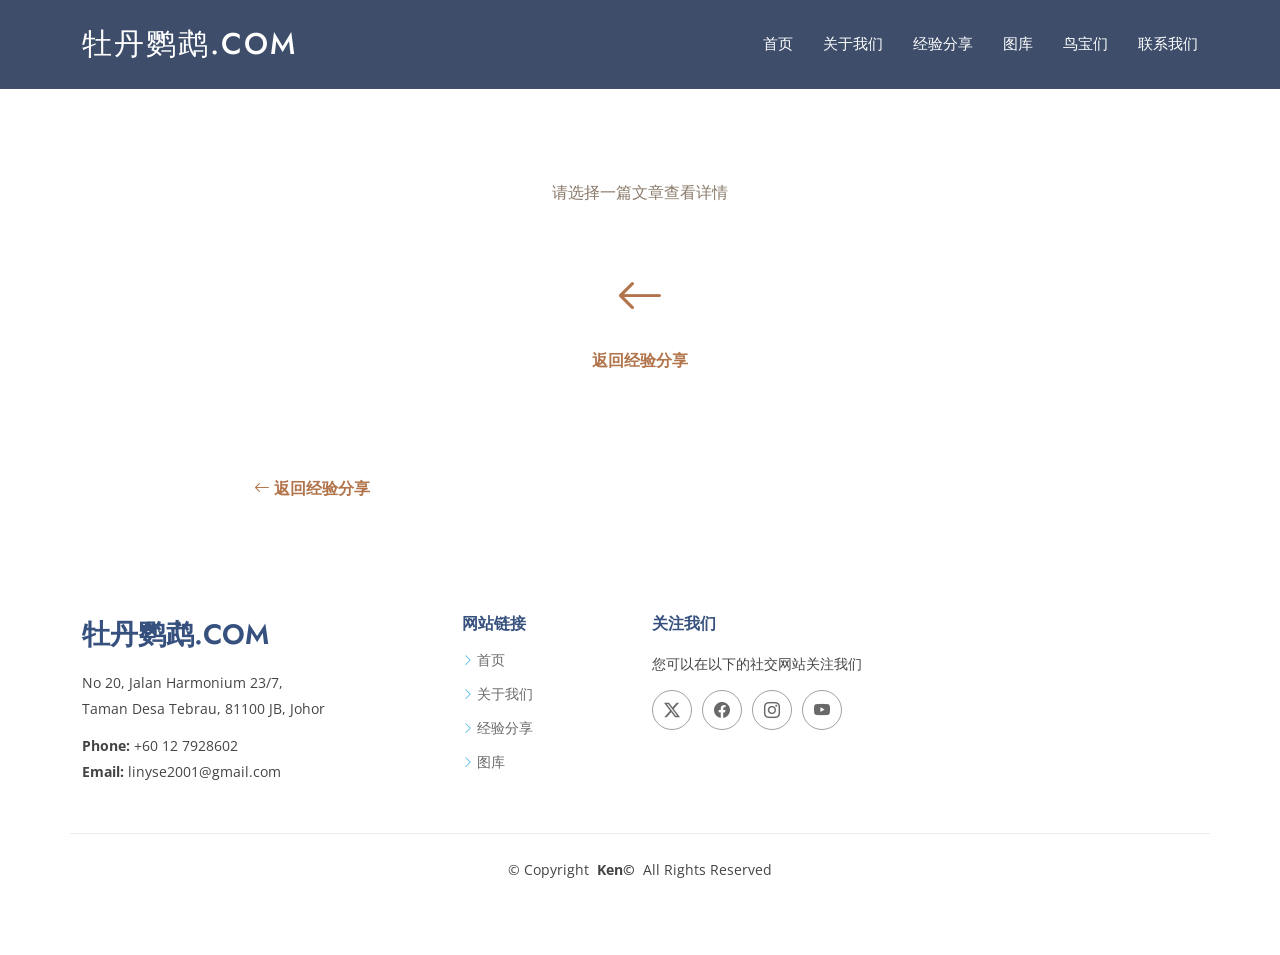
<file: CuteLoveBird/wwwroot/article.html>
﻿<!DOCTYPE html>
<html lang="zh-CN">
<head>
    <meta charset="utf-8">
    <meta content="width=device-width, initial-scale=1.0" name="viewport">
    <title>文章详情 · 牡丹鹦鹉经验分享</title>
    <!-- 复用你网站的字体和样式 -->
    <link href="https://fonts.googleapis.com" rel="preconnect">
    <link href="https://fonts.gstatic.com" rel="preconnect" crossorigin>
    <link href="https://fonts.googleapis.com/css2?family=Open+Sans:ital,wght@0,300;0,400;0,500;0,600;0,700;0,800;1,300;1,400;1,500;1,600;1,700;1,800&family=Poppins:ital,wght@0,100;0,200;0,300;0,400;0,500;0,600;0,700;0,800;0,900;1,100;1,200;1,300;1,400;1,500;1,600;1,700;1,800;1,900&family=Jost:ital,wght@0,100;0,200;0,300;0,400;0,500;0,600;0,700;0,800;0,900;1,100;1,200;1,300;1,400;1,500;1,600;1,700;1,800;1,900&display=swap" rel="stylesheet">
    <link href="assets/vendor/bootstrap/css/bootstrap.min.css" rel="stylesheet">
    <link href="assets/vendor/bootstrap-icons/bootstrap-icons.css" rel="stylesheet">
    <link href="assets/vendor/aos/aos.css" rel="stylesheet">
    <link href="assets/vendor/glightbox/css/glightbox.min.css" rel="stylesheet">
    <link href="assets/vendor/swiper/swiper-bundle.min.css" rel="stylesheet">
    <link href="assets/css/main.css" rel="stylesheet">

    <style>
        /* 沿用你主页的一些卡片样式 */
        .article-container {
            max-width: 820px;
            margin: 0 auto;
            padding: 100px 1.5rem 4rem; /* 顶部避开 fixed header */
        }

        .article-header {
            margin-bottom: 2rem;
        }

            .article-header h1 {
                font-size: 2.2rem;
                font-weight: 700;
                color: #3e2c1c;
                margin-bottom: 0.5rem;
            }

        .article-meta {
            color: #8a7a6a;
            font-size: 0.95rem;
            display: flex;
            flex-wrap: wrap;
            gap: 1.5rem;
            align-items: center;
        }

            .article-meta .tags {
                display: flex;
                gap: 0.4rem;
            }

            .article-meta .tag {
                display: inline-block;
                padding: 0.15rem 0.9rem;
                border-radius: 30px;
                font-size: 0.7rem;
                font-weight: 700;
                text-transform: uppercase;
                border: 1px solid rgba(0,0,0,0.04);
            }

        .article-body {
            font-size: 1.1rem;
            line-height: 1.9;
            color: #2d241a;
        }

            .article-body p {
                margin-bottom: 1.2rem;
            }

        .back-link {
            display: inline-block;
            margin-top: 2.5rem;
            color: #b1744b;
            font-weight: 600;
            text-decoration: none;
        }

            .back-link:hover {
                color: #7b4a2c;
                text-decoration: underline;
            }
        /* 复用你已有的标签颜色 */
        .tag-health {
            background: #d4edda;
            color: #155724;
        }

        .tag-food {
            background: #fff3cd;
            color: #856404;
        }

        .tag-environment {
            background: #d1ecf1;
            color: #0c5460;
        }

        .tag-behavior {
            background: #e8daef;
            color: #4a235a;
        }

        .tag-breeding {
            background: #f8d7da;
            color: #721c24;
        }

        .tag-other {
            background: #e2e3e5;
            color: #383d41;
        }

        .no-article {
            text-align: center;
            padding: 4rem 1rem;
            color: #8a7a6a;
        }

            .no-article i {
                font-size: 3rem;
                display: block;
                margin-bottom: 1rem;
            }
    </style>
</head>
<body>

    <header id="header" class="header d-flex align-items-center fixed-top">
        <div class="container-fluid container-xl position-relative d-flex align-items-center">
            <a href="index.html" class="logo d-flex align-items-center me-auto">
                <h1 class="sitename">牡丹鹦鹉.com</h1>
            </a>
            <nav id="navmenu" class="navmenu">
                <ul>
                    <li><a href="index.html#hero">首页</a></li>
                    <li><a href="index.html#about">关于我们</a></li>
                    <li><a href="index.html#experiences">经验分享</a></li>
                    <li><a href="index.html#portfolio">图库</a></li>
                    <li><a href="index.html#team">鸟宝们</a></li>
                    <li><a href="index.html#contact">联系我们</a></li>
                </ul>
                <i class="mobile-nav-toggle d-xl-none bi bi-list"></i>
            </nav>
        </div>
    </header>

    <main class="main">
        <div class="container article-container">
            <!-- 文章内容由 JavaScript 动态渲染 -->
            <div id="articleContent">
                <div class="no-article">
                    <i class="bi bi-file-earmark-x"></i>
                    <p>文章加载中……</p>
                </div>
            </div>
            <a href="index.html#experiences" class="back-link"><i class="bi bi-arrow-left"></i> 返回经验分享</a>
        </div>
    </main>

    <!-- 页脚（与主页保持一致） -->
    <footer id="footer" class="footer">
        <div class="container footer-top">
            <div class="row gy-4">
                <div class="col-lg-4 col-md-6 footer-about">
                    <a href="index.html" class="d-flex align-items-center"><span class="sitename">牡丹鹦鹉.com</span></a>
                    <div class="footer-contact pt-3">
                        <p>No 20, Jalan Harmonium 23/7,</p>
                        <p>Taman Desa Tebrau, 81100 JB, Johor</p>
                        <p class="mt-3"><strong>Phone:</strong> <span>+60 12 7928602</span></p>
                        <p><strong>Email:</strong> <span>linyse2001@gmail.com</span></p>
                    </div>
                </div>
                <div class="col-lg-2 col-md-3 footer-links">
                    <h4>网站链接</h4>
                    <ul>
                        <li><i class="bi bi-chevron-right"></i> <a href="#hero">首页</a></li>
                        <li><i class="bi bi-chevron-right"></i> <a href="#about">关于我们</a></li>
                        <li><i class="bi bi-chevron-right"></i> <a href="#experiences">经验分享</a></li>
                        <li><i class="bi bi-chevron-right"></i> <a href="#portfolio">图库</a></li>
                    </ul>
                </div>
                <div class="col-lg-4 col-md-12">
                    <h4>关注我们</h4>
                    <p>您可以在以下的社交网站关注我们</p>
                    <div class="social-links d-flex">
                        <a href=""><i class="bi bi-twitter-x"></i></a>
                        <a href=""><i class="bi bi-facebook"></i></a>
                        <a href=""><i class="bi bi-instagram"></i></a>
                        <a href=""><i class="bi bi-youtube"></i></a>
                    </div>
                </div>
            </div>
        </div>
        <div class="container copyright text-center mt-4">
            <p>© <span>Copyright</span> <strong class="px-1 sitename">Ken­­©</strong> <span>All Rights Reserved</span></p>
        </div>
    </footer>

    <!-- 依赖的 JS 库（与主页一致） -->
    <script src="assets/vendor/bootstrap/js/bootstrap.bundle.min.js"></script>
    <script src="assets/vendor/aos/aos.js"></script>
    <script src="assets/vendor/glightbox/js/glightbox.min.js"></script>
    <script src="assets/vendor/swiper/swiper-bundle.min.js"></script>
    <script src="assets/vendor/imagesloaded/imagesloaded.pkgd.min.js"></script>
    <script src="assets/vendor/isotope-layout/isotope.pkgd.min.js"></script>
    <script src="assets/js/main.js"></script>

    <script>
    (function() {
        // ========== 文章数据仓库 ==========
        // 与 index.html 中的卡片一一对应，id 从 1 开始
        const articles = {
            1: {
                title: '如何保持鸟舍通风与干燥',
                tags: ['health', 'environment'],
                tagLabels: ['❤️ 健康', '🌿 环境'],
                date: '2025-12-10',
                content: `
                    <p>潮湿环境是牡丹鹦鹉健康的大敌。霉菌和细菌在湿度过高时极易滋生，导致鸟宝们患上呼吸道疾病或真菌感染。经过几年的摸索，我总结出一套行之有效的通风干燥方案。</p>
                    <p>每天早晨和傍晚，我会打开窗户通风至少 2 小时。如果天气不好（比如雨季），我会开启风扇辅助空气循环，但注意不要让风直吹鸟笼。</p>
                    <p>笼底垫材我选用吸湿性好的松木屑，厚度约 3 厘米。每周彻底更换一次，平时发现局部潮湿就及时清理。此外，我会在笼外放置一个温湿度计，确保相对湿度维持在 45%~60% 之间。</p>
                    <p>遵循这些习惯后，我家鸟宝们再也没有出现过呼吸道问题，羽毛也越发蓬松亮丽。</p>
                `
            },
            2: {
                title: '自配混合谷物粮心得',
                tags: ['food'],
                tagLabels: ['🍎 食物'],
                date: '2025-12-05',
                content: `
                    <p>市面上的成品鸟粮虽然方便，但为了让鸟宝们吃得更健康，我开始尝试自己调配谷物。经过多次调整，现在这个配方鸟宝们非常喜欢，而且身体状况明显改善。</p>
                    <p>基本配比是：<strong>小米 : 加纳利子 : 燕麦 : 葵花籽 = 4 : 3 : 2 : 1</strong>。小米提供基础能量，加纳利子富含脂肪和蛋白质，燕麦增加膳食纤维，葵花籽作为零食奖励（不可过多）。</p>
                    <p>除此之外，我还会每月添加一次少量墨鱼骨粉（约 5g 每公斤谷物），补充钙质。换羽期会额外添加一些蛋黄粉。</p>
                    <p>自配粮的好处是可以根据季节和鸟的状态灵活调整，比如夏季减少葵花籽，冬季适当增加燕麦。鸟宝们的羽毛变得更有光泽，精神头也更足。</p>
                `
            },
            3: {
                title: '鸟儿洗澡的学问',
                tags: ['behavior', 'health'],
                tagLabels: ['🐾 行为', '❤️ 健康'],
                date: '2025-11-28',
                content: `
                    <p>牡丹鹦鹉非常喜欢洗澡，但这不只是为了好玩，更是保持皮肤和羽毛健康的重要环节。洗澡能清除羽毛上的灰尘、皮屑和寄生虫，还能缓解换羽期的瘙痒感。</p>
                    <p>我一般每周提供 2~3 次洗澡机会。用一个浅盘（约 2~3 厘米深）装满温水，温度控制在 25~30℃。放在笼底或笼门口，鸟宝们会自己跳进去扑腾。</p>
                    <p>有些胆小的鸟第一次不敢洗，我会用手指轻轻拨动水面，或者放一颗它们喜欢的玩具在水里，慢慢引导。洗完澡后要确保室温温暖，避免着凉。</p>
                    <p>注意：不要用任何清洁剂，清水足矣。洗澡时间最好选择在阳光明媚的上午，让羽毛有足够时间自然晾干。</p>
                `
            },
            4: {
                title: '笼子摆放位置有讲究',
                tags: ['environment'],
                tagLabels: ['🌿 环境'],
                date: '2025-11-20',
                content: `
                    <p>笼子的摆放位置直接影响鸟宝们的精神状态和安全感。我以前把笼子放在客厅中央，结果鸟儿总是很紧张，后来调整了位置，它们明显放松了许多。</p>
                    <p>最佳位置是<strong>靠墙放置</strong>，高度大约与人的视线平齐或稍低。这样鸟宝们有一侧是安全的屏障，不会觉得四面受敌。同时，它们可以观察到家人的日常活动，满足社交需求。</p>
                    <p>要避免直射阳光和穿堂风。窗户旁边虽然光线好，但夏季过热，冬季过冷，而且穿堂风容易让鸟儿感冒。我选在客厅的一个角落，距离窗户约 2 米，光线柔和，空气流通但不直吹。</p>
                    <p>另外，笼子附近不要放置电视机或音响等噪音源，安静的环境能让鸟宝们更好地休息和鸣叫。</p>
                `
            },
            5: {
                title: '繁殖期营养补充要点',
                tags: ['breeding', 'health'],
                tagLabels: ['🥚 繁殖', '❤️ 健康'],
                date: '2025-11-15',
                content: `
                    <p>繁殖期是鸟宝们最需要营养的阶段。母鸟产蛋消耗大量钙质和蛋白质，而雏鸟出壳后，亲鸟需要持续提供高能量食物来喂养幼崽。</p>
                    <p>我的做法是：在预计产蛋前 2 周开始，每天给繁殖对提供<strong>煮熟的蛋黄</strong>（切碎）和墨鱼骨（挂笼内自由啄食）。主食里混入专门的繁殖粉，富含维生素和矿物质。</p>
                    <p>雏鸟出壳后，我还会增加一些面包虫（干虫或活虫均可）作为蛋白质补充，但量要控制，避免亲鸟营养过剩。同时保证饮水清洁，每天更换。</p>
                    <p>记得繁殖期间尽量减少打扰，尤其不要频繁开笼门，以免惊扰亲鸟。顺利的话，雏鸟会在 4~5 周后独立。</p>
                `
            },
            6: {
                title: '挑食小鸟的驯养技巧',
                tags: ['behavior', 'food'],
                tagLabels: ['🐾 行为', '🍎 食物'],
                date: '2025-11-08',
                content: `
                    <p>我家 Kiwi 曾经是个“挑食大王”，只吃葵花籽，对其他谷物不屑一顾。长期单一饮食会导致营养不良，所以我决心纠正它的坏习惯。</p>
                    <p>我采用“渐减法”：每天在食盆里混合葵花籽和小米，起初葵花籽占 70%，小米 30%。之后每天减少 5% 的葵花籽，同时增加小米比例。同时，我把葵花籽剥开放在最底层，让 Kiwi 不得不扒开小米才能吃到。</p>
                    <p>大约两周后，葵花籽比例降到 10% 左右，Kiwi 已经习惯了小米的味道。现在它已经完全接受混合粮，而且身体更健康，体重也趋于正常。</p>
                    <p>关键是耐心和循序渐进，千万不要突然断掉它喜欢的食物，否则会引发应激。</p>
                `
            },
            7: {
                title: '常见小病：拉稀的处理',
                tags: ['health'],
                tagLabels: ['❤️ 健康'],
                date: '2025-11-01',
                content: `
                    <p>拉稀是牡丹鹦鹉最常见的症状之一，但大多数情况并不严重。关键要区分是细菌感染还是单纯饮食问题。</p>
                    <p>如果鸟宝精神尚可，仍然活泼鸣叫，那多半是饮食引起的。比如吃了过多水分大的蔬果（黄瓜、西瓜等），或者喝了不干净的水。这时先停掉蔬果，只喂干小米，饮水中加入少量宠物专用的益生菌，一般 1~2 天就能恢复。</p>
                    <p>但如果鸟宝精神萎靡、炸毛、不吃不喝，那就要警惕了。建议尽快就医，不要自己乱用药。平时注意保持笼具清洁，定期消毒饮水器，能大大减少拉稀的发生。</p>
                    <p>我还养成一个习惯：每天观察便便的形状和颜色，一旦发现异常立即处理，防患于未然。</p>
                `
            },
            8: {
                title: '玩具摆放与互动频率',
                tags: ['environment', 'behavior'],
                tagLabels: ['🌿 环境', '🐾 行为'],
                date: '2025-10-25',
                content: `
                    <p>牡丹鹦鹉聪明好动，如果笼内过于单调，它们容易产生行为问题，比如啄羽或尖叫。适当提供玩具和互动是维持心理健康的关键。</p>
                    <p>我的经验是：笼内同时放置 3~4 种不同质地的玩具，比如木头啃咬块、绳索秋千、铃铛串和觅食玩具。每周轮换一次位置，保持新鲜感。玩具不宜过多，以免占据活动空间。</p>
                    <p>除了玩具，每天至少与鸟宝进行 20 分钟的亲密互动。可以放它们出笼在安全区域玩耍，或者用手指轻轻挠它们的头部。互动时多说话，让它们熟悉你的声音。</p>
                    <p>经过一段时间的坚持，鸟宝们变得非常亲人，而且白天在笼内也会自娱自乐，不再过度依赖主人的关注。</p>
                `
            }
        };

        // ========== 渲染函数 ==========
        function renderArticle(id) {
            const container = document.getElementById('articleContent');
            const article = articles[id];
            if (!article) {
                container.innerHTML = `
                    <div class="no-article">
                        <i class="bi bi-file-earmark-excel"></i>
                        <p>抱歉，找不到这篇文章（ID: ${id}）</p>
                        <p><a href="index.html#experiences" class="back-link"><i class="bi bi-arrow-left"></i> 返回经验分享</a></p>
                    </div>
                `;
                return;
            }

            // 构造标签 HTML
            const tagHTML = article.tagLabels.map(label => {
                const className = label.includes('健康') ? 'tag-health' :
                                  label.includes('食物') ? 'tag-food' :
                                  label.includes('环境') ? 'tag-environment' :
                                  label.includes('行为') ? 'tag-behavior' :
                                  label.includes('繁殖') ? 'tag-breeding' : 'tag-other';
                return `<span class="tag ${className}">${label}</span>`;
            }).join('');

            const html = `
                <div class="article-header">
                    <h1>${article.title}</h1>
                    <div class="article-meta">
                        <span><i class="bi bi-calendar3"></i> ${article.date}</span>
                        <div class="tags">${tagHTML}</div>
                    </div>
                </div>
                <div class="article-body">
                    ${article.content}
                </div>
            `;
            container.innerHTML = html;
        }

        // ========== 获取 URL 参数 ==========
        function getParam(name) {
            const params = new URLSearchParams(window.location.search);
            return params.get(name);
        }

        // ========== 初始化 ==========
        const id = getParam('id');
        if (id) {
            renderArticle(id);
        } else {
            // 如果没有 id，显示友好提示
            document.getElementById('articleContent').innerHTML = `
                <div class="no-article">
                    <i class="bi bi-file-earmark-question"></i>
                    <p>请选择一篇文章查看详情</p>
                    <a href="index.html#experiences" class="back-link"><i class="bi bi-arrow-left"></i> 返回经验分享</a>
                </div>
            `;
        }

        // 初始化 AOS（如果需要）
        if (typeof AOS !== 'undefined') {
            AOS.init();
        }
    })();
    </script>

</body>
</html>
</file>
<file: assets/css/main.css>
/**
* Template Name: Arsha
* Template URL: https://bootstrapmade.com/arsha-free-bootstrap-html-template-corporate/
* Updated: Feb 22 2025 with Bootstrap v5.3.3
* Author: BootstrapMade.com
* License: https://bootstrapmade.com/license/
*/

/*--------------------------------------------------------------
# Font & Color Variables
# Help: https://bootstrapmade.com/color-system/
--------------------------------------------------------------*/
/* Fonts */
:root {
  --default-font: "Open Sans",  system-ui, -apple-system, "Segoe UI", Roboto, "Helvetica Neue", Arial, "Noto Sans", "Liberation Sans", sans-serif, "Apple Color Emoji", "Segoe UI Emoji", "Segoe UI Symbol", "Noto Color Emoji";
  --heading-font: "Jost",  sans-serif;
  --nav-font: "Poppins",  sans-serif;
}

/* Global Colors - The following color variables are used throughout the website. Updating them here will change the color scheme of the entire website */
:root { 
  --background-color: #ffffff; /* Background color for the entire website, including individual sections */
  --default-color: #444444; /* Default color used for the majority of the text content across the entire website */
  --heading-color: #37517e; /* Color for headings, subheadings and title throughout the website */
  --accent-color: #47b2e4; /* Accent color that represents your brand on the website. It's used for buttons, links, and other elements that need to stand out */
  --surface-color: #ffffff; /* The surface color is used as a background of boxed elements within sections, such as cards, icon boxes, or other elements that require a visual separation from the global background. */
  --contrast-color: #ffffff; /* Contrast color for text, ensuring readability against backgrounds of accent, heading, or default colors. */
}

/* Nav Menu Colors - The following color variables are used specifically for the navigation menu. They are separate from the global colors to allow for more customization options */
:root {
  --nav-color: #ffffff;  /* The default color of the main navmenu links */
  --nav-hover-color: #47b2e4; /* Applied to main navmenu links when they are hovered over or active */
  --nav-mobile-background-color: #ffffff; /* Used as the background color for mobile navigation menu */
  --nav-dropdown-background-color: #ffffff; /* Used as the background color for dropdown items that appear when hovering over primary navigation items */
  --nav-dropdown-color: #444444; /* Used for navigation links of the dropdown items in the navigation menu. */
  --nav-dropdown-hover-color: #47b2e4; /* Similar to --nav-hover-color, this color is applied to dropdown navigation links when they are hovered over. */
}

/* Color Presets - These classes override global colors when applied to any section or element, providing reuse of the sam color scheme. */

.light-background {
  --background-color: #f5f6f8;
  --surface-color: #ffffff;
}

.dark-background {
  --background-color: #37517e;
  --default-color: #ffffff;
  --heading-color: #ffffff;
  --surface-color: #4668a2;
  --contrast-color: #ffffff;
}

/* Smooth scroll */
:root {
  scroll-behavior: smooth;
}

/*--------------------------------------------------------------
# General Styling & Shared Classes
--------------------------------------------------------------*/
body {
  color: var(--default-color);
  background-color: var(--background-color);
  font-family: var(--default-font);
}

a {
  color: var(--accent-color);
  text-decoration: none;
  transition: 0.3s;
}

a:hover {
  color: color-mix(in srgb, var(--accent-color), transparent 25%);
  text-decoration: none;
}

h1,
h2,
h3,
h4,
h5,
h6 {
  color: var(--heading-color);
  font-family: var(--heading-font);
}

/* PHP Email Form Messages
------------------------------*/
.php-email-form .error-message {
  display: none;
  background: #df1529;
  color: #ffffff;
  text-align: left;
  padding: 15px;
  margin-bottom: 24px;
  font-weight: 600;
}

.php-email-form .sent-message {
  display: none;
  color: #ffffff;
  background: #059652;
  text-align: center;
  padding: 15px;
  margin-bottom: 24px;
  font-weight: 600;
}

.php-email-form .loading {
  display: none;
  background: var(--surface-color);
  text-align: center;
  padding: 15px;
  margin-bottom: 24px;
}

.php-email-form .loading:before {
  content: "";
  display: inline-block;
  border-radius: 50%;
  width: 24px;
  height: 24px;
  margin: 0 10px -6px 0;
  border: 3px solid var(--accent-color);
  border-top-color: var(--surface-color);
  animation: php-email-form-loading 1s linear infinite;
}

@keyframes php-email-form-loading {
  0% {
    transform: rotate(0deg);
  }

  100% {
    transform: rotate(360deg);
  }
}

/*--------------------------------------------------------------
# Global Header
--------------------------------------------------------------*/
.header {
  --background-color: #3d4d6a;
  --heading-color: #ffffff;
  color: var(--default-color);
  background-color: var(--background-color);
  padding: 15px 0;
  transition: all 0.5s;
  z-index: 997;
}

.header .logo {
  line-height: 1;
}

.header .logo img {
  max-height: 36px;
  margin-right: 8px;
}

.header .logo h1 {
  font-size: 30px;
  margin: 0;
  font-weight: 500;
  color: var(--heading-color);
  letter-spacing: 2px;
  text-transform: uppercase;
}

.header .btn-getstarted,
.header .btn-getstarted:focus {
  color: var(--contrast-color);
  background: var(--accent-color);
  font-size: 14px;
  padding: 8px 25px;
  margin: 0 0 0 30px;
  border-radius: 50px;
  transition: 0.3s;
}

.header .btn-getstarted:hover,
.header .btn-getstarted:focus:hover {
  color: var(--contrast-color);
  background: color-mix(in srgb, var(--accent-color), transparent 15%);
}

/* ===== Mobile alignment fix for 鸟宝们 ===== */
@media (max-width: 768px) {

    /* Stack avatar above text instead of side-by-side */
    .bird-card .team-member {
        flex-direction: column;
        align-items: flex-start; /* keep everything hugging the left edge */
    }

    /* Kill the template's centering */
    .bird-card .member-info {
        text-align: left !important;
        width: 100%;
    }

        /* Ensure the list is flush-left */
        .bird-card .member-info ul.bird-stats {
            text-align: left !important;
            padding-left: 0;
            margin-left: 0;
        }

            .bird-card .member-info ul.bird-stats li {
                text-align: left;
            }

    /* Avatar: center it horizontally above the text, remove right gap */
    .bird-card .pic,
    .team .team-member .pic {
        margin-right: 0;
        margin-bottom: 1rem;
        align-self: center;
    }

    /* Optional: make the title row consistent */
    .bird-card .member-info h4,
    .bird-card .bird-title {
        text-align: left;
    }
}

@media (max-width: 1200px) {
  .header .logo {
    order: 1;
  }

  .header .btn-getstarted {
    order: 2;
    margin: 0 15px 0 0;
    padding: 6px 15px;
  }

  .header .navmenu {
    order: 3;
  }
}

/* Index Page Header
------------------------------*/
.index-page .header {
  --background-color: rgba(255, 255, 255, 0);
  --heading-color: #ffffff;
  --nav-color: #ffffff;
}

/* Index Page Header on Scroll
------------------------------*/
.index-page.scrolled .header {
  --background-color: rgba(40, 58, 90, 0.9);
}

/*--------------------------------------------------------------
# Navigation Menu
--------------------------------------------------------------*/
/* Desktop Navigation */
@media (min-width: 1200px) {
  .navmenu {
    padding: 0;
  }

  .navmenu ul {
    margin: 0;
    padding: 0;
    display: flex;
    list-style: none;
    align-items: center;
  }

  .navmenu li {
    position: relative;
  }

  .navmenu a,
  .navmenu a:focus {
    color: var(--nav-color);
    padding: 18px 15px;
    font-size: 15px;
    font-family: var(--nav-font);
    font-weight: 400;
    display: flex;
    align-items: center;
    justify-content: space-between;
    white-space: nowrap;
    transition: 0.3s;
  }

  .navmenu a i,
  .navmenu a:focus i {
    font-size: 12px;
    line-height: 0;
    margin-left: 5px;
    transition: 0.3s;
  }

  .navmenu li:last-child a {
    padding-right: 0;
  }

  .navmenu li:hover>a,
  .navmenu .active,
  .navmenu .active:focus {
    color: var(--nav-hover-color);
  }

  .navmenu .dropdown ul {
    margin: 0;
    padding: 10px 0;
    background: var(--nav-dropdown-background-color);
    display: block;
    position: absolute;
    visibility: hidden;
    left: 14px;
    top: 130%;
    opacity: 0;
    transition: 0.3s;
    border-radius: 4px;
    z-index: 99;
    box-shadow: 0px 0px 30px rgba(0, 0, 0, 0.1);
  }

  .navmenu .dropdown ul li {
    min-width: 200px;
  }

  .navmenu .dropdown ul a {
    padding: 10px 20px;
    font-size: 15px;
    text-transform: none;
    color: var(--nav-dropdown-color);
  }

  .navmenu .dropdown ul a i {
    font-size: 12px;
  }

  .navmenu .dropdown ul a:hover,
  .navmenu .dropdown ul .active:hover,
  .navmenu .dropdown ul li:hover>a {
    color: var(--nav-dropdown-hover-color);
  }

  .navmenu .dropdown:hover>ul {
    opacity: 1;
    top: 100%;
    visibility: visible;
  }

  .navmenu .dropdown .dropdown ul {
    top: 0;
    left: -90%;
    visibility: hidden;
  }

  .navmenu .dropdown .dropdown:hover>ul {
    opacity: 1;
    top: 0;
    left: -100%;
    visibility: visible;
  }

  .navmenu .megamenu {
    position: static;
  }

  .navmenu .megamenu ul {
    margin: 0;
    padding: 10px;
    background: var(--nav-dropdown-background-color);
    box-shadow: 0px 0px 20px rgba(0, 0, 0, 0.1);
    position: absolute;
    top: 130%;
    left: 0;
    right: 0;
    visibility: hidden;
    opacity: 0;
    display: flex;
    transition: 0.3s;
    border-radius: 4px;
    z-index: 99;
  }

  .navmenu .megamenu ul li {
    flex: 1;
  }

  .navmenu .megamenu ul li a,
  .navmenu .megamenu ul li:hover>a {
    padding: 10px 20px;
    font-size: 15px;
    color: var(--nav-dropdown-color);
  }

  .navmenu .megamenu ul li a:hover,
  .navmenu .megamenu ul li .active,
  .navmenu .megamenu ul li .active:hover {
    color: var(--nav-dropdown-hover-color);
  }

  .navmenu .megamenu:hover>ul {
    opacity: 1;
    top: 100%;
    visibility: visible;
  }

  .navmenu .dd-box-shadow {
    box-shadow: 0px 0px 30px rgba(0, 0, 0, 0.1);
  }
}

/* Mobile Navigation */
@media (max-width: 1199px) {
  .mobile-nav-toggle {
    color: var(--nav-color);
    font-size: 28px;
    line-height: 0;
    margin-right: 10px;
    cursor: pointer;
    transition: color 0.3s;
  }

  .navmenu {
    padding: 0;
    z-index: 9997;
  }

  .navmenu ul {
    display: none;
    list-style: none;
    position: absolute;
    inset: 60px 20px 20px 20px;
    padding: 10px 0;
    margin: 0;
    border-radius: 6px;
    background-color: var(--nav-mobile-background-color);
    overflow-y: auto;
    transition: 0.3s;
    z-index: 9998;
    box-shadow: 0px 0px 30px rgba(0, 0, 0, 0.1);
  }

  .navmenu a,
  .navmenu a:focus {
    color: var(--nav-dropdown-color);
    padding: 10px 20px;
    font-family: var(--nav-font);
    font-size: 17px;
    font-weight: 500;
    display: flex;
    align-items: center;
    justify-content: space-between;
    white-space: nowrap;
    transition: 0.3s;
  }

  .navmenu a i,
  .navmenu a:focus i {
    font-size: 12px;
    line-height: 0;
    margin-left: 5px;
    width: 30px;
    height: 30px;
    display: flex;
    align-items: center;
    justify-content: center;
    border-radius: 50%;
    transition: 0.3s;
    background-color: color-mix(in srgb, var(--accent-color), transparent 90%);
  }

  .navmenu a i:hover,
  .navmenu a:focus i:hover {
    background-color: var(--accent-color);
    color: var(--contrast-color);
  }

  .navmenu a:hover,
  .navmenu .active,
  .navmenu .active:focus {
    color: var(--nav-dropdown-hover-color);
  }

  .navmenu .active i,
  .navmenu .active:focus i {
    background-color: var(--accent-color);
    color: var(--contrast-color);
    transform: rotate(180deg);
  }

  .navmenu .dropdown ul {
    position: static;
    display: none;
    z-index: 99;
    padding: 10px 0;
    margin: 10px 20px;
    background-color: var(--nav-dropdown-background-color);
    border: 1px solid color-mix(in srgb, var(--default-color), transparent 90%);
    box-shadow: none;
    transition: all 0.5s ease-in-out;
  }

  .navmenu .dropdown ul ul {
    background-color: rgba(33, 37, 41, 0.1);
  }

  .navmenu .dropdown>.dropdown-active {
    display: block;
    background-color: rgba(33, 37, 41, 0.03);
  }

  .mobile-nav-active {
    overflow: hidden;
  }

  .mobile-nav-active .mobile-nav-toggle {
    color: #fff;
    position: absolute;
    font-size: 32px;
    top: 15px;
    right: 15px;
    margin-right: 0;
    z-index: 9999;
  }

  .mobile-nav-active .navmenu {
    position: fixed;
    overflow: hidden;
    inset: 0;
    background: rgba(33, 37, 41, 0.8);
    transition: 0.3s;
  }

  .mobile-nav-active .navmenu>ul {
    display: block;
  }
}

/*--------------------------------------------------------------
# Global Footer
--------------------------------------------------------------*/
.footer {
  color: var(--default-color);
  background-color: var(--background-color);
  font-size: 14px;
  padding-bottom: 50px;
  position: relative;
}

.footer .footer-newsletter {
  background-color: color-mix(in srgb, var(--heading-color), transparent 95%);
  padding: 50px 0;
}

.footer .footer-newsletter h4 {
  font-size: 24px;
}

.footer .footer-newsletter .newsletter-form {
  margin-top: 30px;
  margin-bottom: 15px;
  padding: 6px 8px;
  position: relative;
  background-color: color-mix(in srgb, var(--background-color), transparent 50%);
  border: 1px solid color-mix(in srgb, var(--default-color), transparent 90%);
  box-shadow: 0px 2px 25px rgba(0, 0, 0, 0.1);
  display: flex;
  transition: 0.3s;
  border-radius: 50px;
}

.footer .footer-newsletter .newsletter-form:focus-within {
  border-color: var(--accent-color);
}

.footer .footer-newsletter .newsletter-form input[type=email] {
  border: 0;
  padding: 4px;
  width: 100%;
  background-color: color-mix(in srgb, var(--background-color), transparent 50%);
  color: var(--default-color);
}

.footer .footer-newsletter .newsletter-form input[type=email]:focus-visible {
  outline: none;
}

.footer .footer-newsletter .newsletter-form input[type=submit] {
  border: 0;
  font-size: 16px;
  padding: 0 20px;
  margin: -7px -8px -7px 0;
  background: var(--accent-color);
  color: var(--contrast-color);
  transition: 0.3s;
  border-radius: 50px;
}

.footer .footer-newsletter .newsletter-form input[type=submit]:hover {
  background: color-mix(in srgb, var(--accent-color), transparent 20%);
}

.footer .footer-top {
  padding-top: 50px;
}

.footer .social-links a {
  display: flex;
  align-items: center;
  justify-content: center;
  width: 40px;
  height: 40px;
  border-radius: 50%;
  border: 1px solid color-mix(in srgb, var(--default-color), transparent 50%);
  font-size: 16px;
  color: color-mix(in srgb, var(--default-color), transparent 20%);
  margin-right: 10px;
  transition: 0.3s;
}

.footer .social-links a:hover {
  color: var(--accent-color);
  border-color: var(--accent-color);
}

.footer h4 {
  font-size: 16px;
  font-weight: bold;
  position: relative;
  padding-bottom: 12px;
}

.footer .footer-links {
  margin-bottom: 30px;
}

.footer .footer-links ul {
  list-style: none;
  padding: 0;
  margin: 0;
}

.footer .footer-links ul i {
  margin-right: 3px;
  font-size: 12px;
  line-height: 0;
  color: var(--accent-color);
}

.footer .footer-links ul li {
  padding: 10px 0;
  display: flex;
  align-items: center;
}

.footer .footer-links ul li:first-child {
  padding-top: 0;
}

.footer .footer-links ul a {
  display: inline-block;
  color: color-mix(in srgb, var(--default-color), transparent 20%);
  line-height: 1;
}

.footer .footer-links ul a:hover {
  color: var(--accent-color);
}

.footer .footer-about a {
  color: var(--heading-color);
  font-size: 28px;
  font-weight: 600;
  text-transform: uppercase;
  font-family: var(--heading-font);
}

.footer .footer-contact p {
  margin-bottom: 5px;
}

.footer .copyright {
  padding-top: 25px;
  padding-bottom: 25px;
  border-top: 1px solid color-mix(in srgb, var(--default-color), transparent 90%);
}

.footer .copyright p {
  margin-bottom: 0;
}

.footer .credits {
  margin-top: 6px;
  font-size: 13px;
}

/*--------------------------------------------------------------
# Preloader
--------------------------------------------------------------*/
#preloader {
  position: fixed;
  inset: 0;
  z-index: 999999;
  overflow: hidden;
  background: var(--background-color);
  transition: all 0.6s ease-out;
}

#preloader:before {
  content: "";
  position: fixed;
  top: calc(50% - 30px);
  left: calc(50% - 30px);
  border: 6px solid #ffffff;
  border-color: var(--accent-color) transparent var(--accent-color) transparent;
  border-radius: 50%;
  width: 60px;
  height: 60px;
  animation: animate-preloader 1.5s linear infinite;
}

@keyframes animate-preloader {
  0% {
    transform: rotate(0deg);
  }

  100% {
    transform: rotate(360deg);
  }
}

/*--------------------------------------------------------------
# Scroll Top Button
--------------------------------------------------------------*/
.scroll-top {
  position: fixed;
  visibility: hidden;
  opacity: 0;
  right: 15px;
  bottom: -15px;
  z-index: 99999;
  background-color: var(--accent-color);
  width: 44px;
  height: 44px;
  border-radius: 50px;
  transition: all 0.4s;
}

.scroll-top i {
  font-size: 24px;
  color: var(--contrast-color);
  line-height: 0;
}

.scroll-top:hover {
  background-color: color-mix(in srgb, var(--accent-color), transparent 20%);
  color: var(--contrast-color);
}

.scroll-top.active {
  visibility: visible;
  opacity: 1;
  bottom: 15px;
}

/*--------------------------------------------------------------
# Disable aos animation delay on mobile devices
--------------------------------------------------------------*/
@media screen and (max-width: 768px) {
  [data-aos-delay] {
    transition-delay: 0 !important;
  }
}

/*--------------------------------------------------------------
# Global Page Titles & Breadcrumbs
--------------------------------------------------------------*/
.page-title {
  --background-color: color-mix(in srgb, var(--default-color), transparent 96%);
  color: var(--default-color);
  background-color: var(--background-color);
  padding: 20px 0;
  position: relative;
}

.page-title h1 {
  font-size: 28px;
  font-weight: 700;
  margin: 0;
}

.page-title .breadcrumbs ol {
  display: flex;
  flex-wrap: wrap;
  list-style: none;
  padding: 0 0 10px 0;
  margin: 0;
  font-size: 14px;
}

.page-title .breadcrumbs ol li+li {
  padding-left: 10px;
}

.page-title .breadcrumbs ol li+li::before {
  content: "/";
  display: inline-block;
  padding-right: 10px;
  color: color-mix(in srgb, var(--default-color), transparent 70%);
}

/*--------------------------------------------------------------
# Global Sections
--------------------------------------------------------------*/
section,
.section {
  color: var(--default-color);
  background-color: var(--background-color);
  padding: 60px 0;
  scroll-margin-top: 88px;
  overflow: clip;
}

@media (max-width: 1199px) {

  section,
  .section {
    scroll-margin-top: 66px;
  }
}

/*--------------------------------------------------------------
# Global Section Titles
--------------------------------------------------------------*/
.section-title {
  text-align: center;
  padding-bottom: 60px;
  position: relative;
}

.section-title h2 {
  font-size: 32px;
  font-weight: 700;
  margin-bottom: 20px;
  padding-bottom: 20px;
  text-transform: uppercase;
  position: relative;
}

.section-title h2:before {
  content: "";
  position: absolute;
  display: block;
  width: 160px;
  height: 1px;
  background: color-mix(in srgb, var(--default-color), transparent 60%);
  left: 0;
  right: 0;
  bottom: 1px;
  margin: auto;
}

.section-title h2::after {
  content: "";
  position: absolute;
  display: block;
  width: 60px;
  height: 3px;
  background: var(--accent-color);
  left: 0;
  right: 0;
  bottom: 0;
  margin: auto;
}

.section-title p {
  margin-bottom: 0;
}

/*--------------------------------------------------------------
# Hero Section
--------------------------------------------------------------*/
.hero {
  width: 100%;
  min-height: 80vh;
  position: relative;
  padding: 120px 0 60px 0;
  display: flex;
  align-items: center;
}

.hero h1 {
  margin: 0;
  font-size: 48px;
  font-weight: 700;
  line-height: 56px;
}

.hero p {
  color: color-mix(in srgb, var(--default-color), transparent 30%);
  margin: 5px 0 30px 0;
  font-size: 22px;
  line-height: 1.3;
  font-weight: 600;
}

.hero .btn-get-started {
  color: var(--contrast-color);
  background: var(--accent-color);
  font-family: var(--heading-font);
  font-weight: 500;
  font-size: 15px;
  letter-spacing: 1px;
  display: inline-block;
  padding: 10px 28px 12px 28px;
  border-radius: 50px;
  transition: 0.5s;
}

.hero .btn-get-started:hover {
  color: var(--contrast-color);
  background: color-mix(in srgb, var(--accent-color), transparent 15%);
}

.hero .btn-watch-video {
  font-size: 16px;
  transition: 0.5s;
  margin-left: 25px;
  color: var(--default-color);
  font-weight: 600;
}

.hero .btn-watch-video i {
  color: var(--contrast-color);
  font-size: 32px;
  transition: 0.3s;
  line-height: 0;
  margin-right: 8px;
}

.hero .btn-watch-video:hover {
  color: var(--accent-color);
}

.hero .btn-watch-video:hover i {
  color: color-mix(in srgb, var(--accent-color), transparent 15%);
}

.hero .animated {
  animation: up-down 2s ease-in-out infinite alternate-reverse both;
}

@media (max-width: 640px) {
  .hero h1 {
    font-size: 28px;
    line-height: 36px;
  }

  .hero p {
    font-size: 18px;
    line-height: 24px;
    margin-bottom: 30px;
  }

  .hero .btn-get-started,
  .hero .btn-watch-video {
    font-size: 13px;
  }
}

@keyframes up-down {
  0% {
    transform: translateY(10px);
  }

  100% {
    transform: translateY(-10px);
  }
}

/*--------------------------------------------------------------
# Clients Section
--------------------------------------------------------------*/
.clients {
  padding: 12px 0;
}

.clients .swiper {
  padding: 10px 0;
}

.clients .swiper-wrapper {
  height: auto;
}

.clients .swiper-slide img {
  transition: 0.3s;
  padding: 0 10px;
}

.clients .swiper-slide img:hover {
  transform: scale(1.1);
}

/*--------------------------------------------------------------
# About Section
--------------------------------------------------------------*/
.about ul {
  list-style: none;
  padding: 0;
}

.about ul li {
  padding-bottom: 5px;
  display: flex;
  align-items: center;
}

.about ul i {
  font-size: 20px;
  padding-right: 4px;
  color: var(--accent-color);
}

.about .read-more {
  color: var(--accent-color);
  font-family: var(--heading-font);
  font-weight: 500;
  font-size: 16px;
  letter-spacing: 1px;
  padding: 8px 28px;
  border-radius: 5px;
  transition: 0.3s;
  display: inline-flex;
  align-items: center;
  justify-content: center;
  border: 2px solid var(--accent-color);
}

.about .read-more i {
  font-size: 18px;
  margin-left: 5px;
  line-height: 0;
  transition: 0.3s;
}

.about .read-more:hover {
  background: var(--accent-color);
  color: var(--contrast-color);
}

.about .read-more:hover i {
  transform: translate(5px, 0);
}

/*--------------------------------------------------------------
# Why Us Section
--------------------------------------------------------------*/
.why-us {
  padding: 30px 0;
}

.why-us .content h3 {
  font-weight: 400;
  font-size: 34px;
}

.why-us .content p {
  color: color-mix(in srgb, var(--default-color), transparent 30%);
}

.why-us .faq-container .faq-item {
  background-color: var(--surface-color);
  position: relative;
  padding: 20px;
  margin-bottom: 20px;
  box-shadow: 0px 5px 25px 0px rgba(0, 0, 0, 0.1);
  overflow: hidden;
}

.why-us .faq-container .faq-item:last-child {
  margin-bottom: 0;
}

.why-us .faq-container .faq-item h3 {
  font-weight: 500;
  font-size: 17px;
  line-height: 24px;
  margin: 0 30px 0 0;
  transition: 0.3s;
  cursor: pointer;
}

.why-us .faq-container .faq-item h3 span {
  color: var(--accent-color);
  padding-right: 5px;
  font-weight: 600;
}

.why-us .faq-container .faq-item h3:hover {
  color: var(--accent-color);
}

.why-us .faq-container .faq-item .faq-content {
  display: grid;
  grid-template-rows: 0fr;
  transition: 0.3s ease-in-out;
  visibility: hidden;
  opacity: 0;
}

.why-us .faq-container .faq-item .faq-content p {
  margin-bottom: 0;
  overflow: hidden;
}

.why-us .faq-container .faq-item .faq-icon {
  position: absolute;
  top: 22px;
  left: 20px;
  font-size: 22px;
  line-height: 0;
  transition: 0.3s;
  color: var(--accent-color);
}

.why-us .faq-container .faq-item .faq-toggle {
  position: absolute;
  top: 20px;
  right: 20px;
  font-size: 16px;
  line-height: 0;
  transition: 0.3s;
  cursor: pointer;
}

.why-us .faq-container .faq-item .faq-toggle:hover {
  color: var(--accent-color);
}

.why-us .faq-container .faq-active h3 {
  color: var(--accent-color);
}

.why-us .faq-container .faq-active .faq-content {
  grid-template-rows: 1fr;
  visibility: visible;
  opacity: 1;
  padding-top: 10px;
}

.why-us .faq-container .faq-active .faq-toggle {
  transform: rotate(90deg);
  color: var(--accent-color);
}

.why-us .why-us-img {
  display: flex;
  align-items: center;
  justify-content: center;
}

.why-us .why-us-img img {
  max-height: 70%;
}

/*--------------------------------------------------------------
# Skills Section
--------------------------------------------------------------*/
.skills .content h3 {
  font-size: 2rem;
  font-weight: 700;
}

.skills .content p {
  color: color-mix(in srgb, var(--default-color), transparent 30%);
}

.skills .content p:last-child {
  margin-bottom: 0;
}

.skills .content ul {
  list-style: none;
  padding: 0;
}

.skills .content ul li {
  padding-bottom: 10px;
}

.skills .progress {
  height: 60px;
  display: block;
  background: none;
  border-radius: 0;
}

.skills .progress .skill {
  color: var(--default-color);
  padding: 0;
  margin: 0 0 6px 0;
  text-transform: uppercase;
  display: block;
  font-weight: 600;
  font-family: var(--heading-font);
}

.skills .progress .skill .val {
  float: right;
  font-style: normal;
}

.skills .progress-bar-wrap {
  background: color-mix(in srgb, var(--heading-color), transparent 90%);
  height: 10px;
}

.skills .progress-bar {
  width: 1px;
  height: 10px;
  transition: 0.9s;
  background-color: var(--heading-color);
}

/*--------------------------------------------------------------
# Services Section
--------------------------------------------------------------*/
.services .service-item {
  background-color: var(--surface-color);
  box-shadow: 0px 5px 90px 0px rgba(0, 0, 0, 0.1);
  padding: 50px 30px;
  transition: all ease-in-out 0.4s;
  height: 100%;
}

.services .service-item .icon {
  margin-bottom: 10px;
}

.services .service-item .icon i {
  color: var(--accent-color);
  font-size: 36px;
  transition: 0.3s;
}

.services .service-item h4 {
  font-weight: 700;
  margin-bottom: 15px;
  font-size: 20px;
}

.services .service-item h4 a {
  color: var(--heading-color);
  transition: ease-in-out 0.3s;
}

.services .service-item p {
  line-height: 24px;
  font-size: 14px;
  margin-bottom: 0;
}

.services .service-item:hover {
  transform: translateY(-10px);
}

.services .service-item:hover h4 a {
  color: var(--accent-color);
}

/*--------------------------------------------------------------
# Work Process Section
--------------------------------------------------------------*/
.work-process .steps-item {
  background: var(--surface-color);
  border-radius: 20px;
  height: 100%;
  transition: all 0.3s ease-in-out;
  box-shadow: 0 5px 20px color-mix(in srgb, var(--default-color), transparent 92%);
}

.work-process .steps-item .steps-image {
  border-radius: 20px 20px 0 0;
  overflow: hidden;
}

.work-process .steps-item:hover {
  transform: translateY(-10px);
  box-shadow: 0 15px 30px color-mix(in srgb, var(--accent-color), transparent 85%);
}

.work-process .steps-item:hover .steps-number {
  background: var(--accent-color);
  color: var(--contrast-color);
}

.work-process .steps-item:hover .steps-image img {
  transform: scale(1.1);
}

.work-process .steps-image {
  position: relative;
  height: 280px;
}

.work-process .steps-image img {
  width: 100%;
  height: 100%;
  object-fit: cover;
  transition: transform 0.6s ease;
}

.work-process .steps-content {
  position: relative;
  padding: 40px 30px 30px;
}

.work-process .steps-content .steps-number {
  position: absolute;
  left: 30px;
  top: -30px;
  width: 60px;
  height: 60px;
  background: var(--accent-color);
  color: var(--contrast-color);
  border-radius: 50%;
  font-family: var(--heading-font);
  font-size: 24px;
  font-weight: 700;
  display: flex;
  align-items: center;
  justify-content: center;
  transition: all 0.3s ease-in-out;
}

.work-process .steps-content h3 {
  font-size: 24px;
  font-weight: 700;
  margin-bottom: 15px;
}

.work-process .steps-content p {
  font-size: 15px;
  color: color-mix(in srgb, var(--default-color), transparent 20%);
  margin-bottom: 25px;
}

.work-process .steps-features .feature-item {
  display: flex;
  align-items: center;
  margin-bottom: 12px;
}

.work-process .steps-features .feature-item:last-child {
  margin-bottom: 0;
}

.work-process .steps-features .feature-item i {
  color: var(--accent-color);
  font-size: 18px;
  margin-right: 10px;
}

.work-process .steps-features .feature-item span {
  font-size: 14px;
  color: color-mix(in srgb, var(--default-color), transparent 15%);
}

@media (max-width: 1199px) {
  .work-process .steps-image {
    height: 240px;
  }

  .work-process .steps-content {
    padding: 35px 25px 25px;
  }

  .work-process .steps-content h3 {
    font-size: 22px;
  }
}

@media (max-width: 991px) {
  .work-process .steps-item {
    margin-bottom: 30px;
  }

  .work-process .steps-image {
    height: 220px;
  }

  .work-process .steps-content {
    padding: 30px 20px 20px;
  }

  .work-process .steps-content .steps-number {
    width: 50px;
    height: 50px;
    font-size: 20px;
    left: 25px;
    top: -25px;
  }

  .work-process .steps-content h3 {
    font-size: 20px;
    margin-bottom: 12px;
  }

  .work-process .steps-content p {
    font-size: 14px;
    margin-bottom: 20px;
  }
}

/*--------------------------------------------------------------
# Call To Action Section
--------------------------------------------------------------*/
.call-to-action {
  padding: 120px 0;
  position: relative;
  clip-path: inset(0);
}

.call-to-action img {
  position: fixed;
  top: 0;
  left: 0;
  display: block;
  width: 100%;
  height: 100%;
  object-fit: cover;
  z-index: 1;
}

.call-to-action:before {
  content: "";
  background: color-mix(in srgb, var(--background-color), transparent 35%);
  position: absolute;
  inset: 0;
  z-index: 2;
}

.call-to-action .container {
  position: relative;
  z-index: 3;
}

.call-to-action h3 {
  color: var(--default-color);
  font-size: 28px;
  font-weight: 700;
}

.call-to-action p {
  color: var(--default-color);
}

.call-to-action .cta-btn {
  font-family: var(--heading-font);
  font-weight: 500;
  font-size: 16px;
  letter-spacing: 1px;
  display: inline-block;
  padding: 12px 40px;
  border-radius: 50px;
  transition: 0.5s;
  margin: 10px;
  border: 2px solid var(--contrast-color);
  color: var(--contrast-color);
}

.call-to-action .cta-btn:hover {
  background: var(--accent-color);
  border: 2px solid var(--accent-color);
}

/*--------------------------------------------------------------
# Portfolio Section
--------------------------------------------------------------*/
.portfolio .portfolio-filters {
  padding: 0;
  margin: 0 auto 20px auto;
  list-style: none;
  text-align: center;
}

.portfolio .portfolio-filters li {
  cursor: pointer;
  display: inline-block;
  padding: 8px 20px 10px 20px;
  margin: 0;
  font-size: 15px;
  font-weight: 500;
  line-height: 1;
  margin-bottom: 5px;
  border-radius: 50px;
  transition: all 0.3s ease-in-out;
  font-family: var(--heading-font);
}

.portfolio .portfolio-filters li:hover,
.portfolio .portfolio-filters li.filter-active {
  color: var(--contrast-color);
  background-color: var(--accent-color);
}

.portfolio .portfolio-filters li:first-child {
  margin-left: 0;
}

.portfolio .portfolio-filters li:last-child {
  margin-right: 0;
}

@media (max-width: 575px) {
  .portfolio .portfolio-filters li {
    font-size: 14px;
    margin: 0 0 10px 0;
  }
}

.portfolio .portfolio-item {
  position: relative;
  overflow: hidden;
}

.portfolio .portfolio-item .portfolio-info {
  opacity: 0;
  position: absolute;
  left: 12px;
  right: 12px;
  bottom: -100%;
  z-index: 3;
  transition: all ease-in-out 0.5s;
  background: color-mix(in srgb, var(--background-color), transparent 10%);
  padding: 15px;
}

.portfolio .portfolio-item .portfolio-info h4 {
  font-size: 18px;
  font-weight: 600;
  padding-right: 50px;
}

.portfolio .portfolio-item .portfolio-info p {
  color: color-mix(in srgb, var(--default-color), transparent 30%);
  font-size: 14px;
  margin-bottom: 0;
  padding-right: 50px;
}

.portfolio .portfolio-item .portfolio-info .preview-link,
.portfolio .portfolio-item .portfolio-info .details-link {
  position: absolute;
  right: 50px;
  font-size: 24px;
  top: calc(50% - 14px);
  color: color-mix(in srgb, var(--default-color), transparent 30%);
  transition: 0.3s;
  line-height: 0;
}

.portfolio .portfolio-item .portfolio-info .preview-link:hover,
.portfolio .portfolio-item .portfolio-info .details-link:hover {
  color: var(--accent-color);
}

.portfolio .portfolio-item .portfolio-info .details-link {
  right: 14px;
  font-size: 28px;
}

.portfolio .portfolio-item:hover .portfolio-info {
  opacity: 1;
  bottom: 0;
}

/*--------------------------------------------------------------
# Team Section
--------------------------------------------------------------*/
.team .team-member {
  background-color: var(--surface-color);
  box-shadow: 0px 2px 15px rgba(0, 0, 0, 0.1);
  position: relative;
  border-radius: 5px;
  transition: 0.5s;
  padding: 12px;
  height: 100%;
}

@media (max-width: 468px) {
  .team .team-member {
    flex-direction: column;
    justify-content: center !important;
    align-items: center !important;
  }
}

.team .team-member .pic {
  overflow: hidden;
  width: 150px;
  border-radius: 50%;
  flex-shrink: 0;
}

.team .team-member .pic img {
  transition: ease-in-out 0.3s;
}

.team .team-member:hover {
  transform: translateY(-10px);
}

.team .team-member .member-info {
  padding-left: 30px;
}

@media (max-width: 468px) {
  .team .team-member .member-info {
    padding: 30px 0 0 0;
    text-align: center;
  }
}

.team .team-member h4 {
  font-weight: 700;
  margin-bottom: 5px;
  font-size: 20px;
}

.team .team-member span {
  display: block;
  font-size: 15px;
  padding-bottom: 10px;
  position: relative;
  font-weight: 500;
}

.team .team-member span::after {
  content: "";
  position: absolute;
  display: block;
  width: 50px;
  height: 1px;
  background: color-mix(in srgb, var(--default-color), transparent 85%);
  bottom: 0;
  left: 0;
}

@media (max-width: 468px) {
  .team .team-member span::after {
    left: calc(50% - 25px);
  }
}

.team .team-member p {
  margin: 10px 0 0 0;
  font-size: 14px;
}

.team .team-member .social {
  margin-top: 12px;
  display: flex;
  align-items: center;
  justify-content: start;
  width: 100%;
}

@media (max-width: 468px) {
  .team .team-member .social {
    justify-content: center;
  }
}

.team .team-member .social a {
  background: color-mix(in srgb, var(--default-color), transparent 94%);
  transition: ease-in-out 0.3s;
  display: flex;
  align-items: center;
  justify-content: center;
  border-radius: 50px;
  width: 36px;
  height: 36px;
}

.team .team-member .social a i {
  color: color-mix(in srgb, var(--default-color), transparent 20%);
  font-size: 16px;
  margin: 0 2px;
}

.team .team-member .social a:hover {
  background: var(--accent-color);
}

.team .team-member .social a:hover i {
  color: var(--contrast-color);
}

.team .team-member .social a+a {
  margin-left: 8px;
}

/*--------------------------------------------------------------
# Pricing Section
--------------------------------------------------------------*/
.pricing .pricing-item {
  background-color: var(--surface-color);
  box-shadow: 0 3px 20px -2px rgba(0, 0, 0, 0.1);
  border-top: 4px solid var(--background-color);
  padding: 60px 40px;
  height: 100%;
  border-radius: 5px;
}

.pricing h3 {
  font-weight: 600;
  margin-bottom: 15px;
  font-size: 20px;
}

.pricing h4 {
  color: var(--accent-color);
  font-size: 48px;
  font-weight: 400;
  font-family: var(--heading-font);
  margin-bottom: 0;
}

.pricing h4 sup {
  font-size: 28px;
}

.pricing h4 span {
  color: color-mix(in srgb, var(--default-color), transparent 50%);
  font-size: 18px;
}

.pricing ul {
  padding: 20px 0;
  list-style: none;
  color: color-mix(in srgb, var(--default-color), transparent 30%);
  text-align: left;
  line-height: 20px;
}

.pricing ul li {
  padding: 10px 0;
  display: flex;
  align-items: center;
}

.pricing ul i {
  color: #059652;
  font-size: 24px;
  padding-right: 3px;
}

.pricing ul .na {
  color: color-mix(in srgb, var(--default-color), transparent 60%);
}

.pricing ul .na i {
  color: color-mix(in srgb, var(--default-color), transparent 60%);
}

.pricing ul .na span {
  text-decoration: line-through;
}

.pricing .buy-btn {
  color: var(--accent-color);
  display: inline-block;
  padding: 8px 35px 10px 35px;
  border-radius: 50px;
  transition: none;
  font-size: 16px;
  font-weight: 500;
  font-family: var(--heading-font);
  transition: 0.3s;
  border: 1px solid var(--accent-color);
}

.pricing .buy-btn:hover {
  background: var(--accent-color);
  color: var(--contrast-color);
}

.pricing .featured {
  border-top-color: var(--accent-color);
}

.pricing .featured .buy-btn {
  background: var(--accent-color);
  color: var(--contrast-color);
}

@media (max-width: 992px) {
  .pricing .box {
    max-width: 60%;
    margin: 0 auto 30px auto;
  }
}

@media (max-width: 767px) {
  .pricing .box {
    max-width: 80%;
    margin: 0 auto 30px auto;
  }
}

@media (max-width: 420px) {
  .pricing .box {
    max-width: 100%;
    margin: 0 auto 30px auto;
  }
}

/*--------------------------------------------------------------
# Testimonials Section
--------------------------------------------------------------*/
.testimonials .section-header {
  margin-bottom: 40px;
}

.testimonials .testimonials-carousel,
.testimonials .testimonials-slider {
  overflow: hidden;
}

.testimonials .testimonial-item {
  text-align: center;
}

.testimonials .testimonial-item .testimonial-img {
  width: 120px;
  border-radius: 50%;
  border: 4px solid var(--background-color);
  margin: 0 auto;
}

.testimonials .testimonial-item h3 {
  font-size: 20px;
  font-weight: bold;
  margin: 10px 0 5px 0;
}

.testimonials .testimonial-item h4 {
  font-size: 14px;
  color: color-mix(in srgb, var(--default-color), transparent 40%);
  margin: 0 0 15px 0;
}

.testimonials .testimonial-item .stars {
  margin-bottom: 15px;
}

.testimonials .testimonial-item .stars i {
  color: #ffc107;
  margin: 0 1px;
}

.testimonials .testimonial-item .quote-icon-left,
.testimonials .testimonial-item .quote-icon-right {
  color: color-mix(in srgb, var(--accent-color), transparent 50%);
  font-size: 26px;
  line-height: 0;
}

.testimonials .testimonial-item .quote-icon-left {
  display: inline-block;
  left: -5px;
  position: relative;
}

.testimonials .testimonial-item .quote-icon-right {
  display: inline-block;
  right: -5px;
  position: relative;
  top: 10px;
  transform: scale(-1, -1);
}

.testimonials .testimonial-item p {
  font-style: italic;
  margin: 0 auto 15px auto;
}

.testimonials .swiper-wrapper {
  height: auto;
}

.testimonials .swiper-pagination {
  margin-top: 20px;
  position: relative;
}

.testimonials .swiper-pagination .swiper-pagination-bullet {
  width: 12px;
  height: 12px;
  opacity: 1;
  background-color: color-mix(in srgb, var(--default-color), transparent 85%);
}

.testimonials .swiper-pagination .swiper-pagination-bullet-active {
  background-color: var(--accent-color);
}

@media (min-width: 992px) {
  .testimonials .testimonial-item p {
    width: 80%;
  }
}

/*--------------------------------------------------------------
# Faq 2 Section
--------------------------------------------------------------*/
.faq-2 .faq-container {
  margin-top: 15px;
}

.faq-2 .faq-container .faq-item {
  background-color: var(--surface-color);
  position: relative;
  padding: 20px;
  margin-bottom: 20px;
  overflow: hidden;
}

.faq-2 .faq-container .faq-item:last-child {
  margin-bottom: 0;
}

.faq-2 .faq-container .faq-item h3 {
  font-weight: 600;
  font-size: 18px;
  line-height: 24px;
  margin: 0 30px 0 32px;
  transition: 0.3s;
  cursor: pointer;
}

.faq-2 .faq-container .faq-item h3 span {
  color: var(--accent-color);
  padding-right: 5px;
}

.faq-2 .faq-container .faq-item h3:hover {
  color: var(--accent-color);
}

.faq-2 .faq-container .faq-item .faq-content {
  display: grid;
  grid-template-rows: 0fr;
  transition: 0.3s ease-in-out;
  visibility: hidden;
  opacity: 0;
}

.faq-2 .faq-container .faq-item .faq-content p {
  margin-bottom: 0;
  overflow: hidden;
}

.faq-2 .faq-container .faq-item .faq-icon {
  position: absolute;
  top: 22px;
  left: 20px;
  font-size: 20px;
  line-height: 0;
  transition: 0.3s;
  color: var(--accent-color);
}

.faq-2 .faq-container .faq-item .faq-toggle {
  position: absolute;
  top: 20px;
  right: 20px;
  font-size: 16px;
  line-height: 0;
  transition: 0.3s;
  cursor: pointer;
}

.faq-2 .faq-container .faq-item .faq-toggle:hover {
  color: var(--accent-color);
}

.faq-2 .faq-container .faq-active h3 {
  color: var(--accent-color);
}

.faq-2 .faq-container .faq-active .faq-content {
  grid-template-rows: 1fr;
  visibility: visible;
  opacity: 1;
  padding-top: 10px;
}

.faq-2 .faq-container .faq-active .faq-toggle {
  transform: rotate(90deg);
  color: var(--accent-color);
}

/*--------------------------------------------------------------
# Subscribe Section
--------------------------------------------------------------*/
.subscribe .container {
  padding: 80px 80px 0 80px;
  background: color-mix(in srgb, var(--default-color), transparent 96%);
  border-radius: 15px;
}

@media (max-width: 992px) {
  .subscribe .container {
    padding: 60px 60px 0 60px;
  }
}

@media (max-width: 575px) {
  .subscribe .container {
    padding: 25px 15px 0 15px;
    border-radius: 0;
  }
}

.subscribe .cta-content h2 {
  font-size: 2.5rem;
  font-weight: 700;
  margin-bottom: 1rem;
}

.subscribe .cta-content p {
  font-size: 1.1rem;
  margin-bottom: 2rem;
}

.subscribe .cta-form .form-control {
  height: 50px;
  border-radius: 25px 0 0 25px;
  border: 1px solid var(--accent-color);
  padding-left: 20px;
}

.subscribe .cta-form .form-control:focus {
  box-shadow: none;
  border-color: var(--accent-color);
}

.subscribe .cta-form .btn {
  height: 50px;
  border-radius: 0 25px 25px 0;
  background-color: var(--accent-color);
  border-color: var(--accent-color);
  color: var(--contrast-color);
  padding: 0 30px;
  font-weight: 600;
  transition: all 0.3s ease;
}

.subscribe .cta-form .btn:hover {
  background-color: color-mix(in srgb, var(--accent-color), black 10%);
  border-color: color-mix(in srgb, var(--accent-color), black 10%);
}

@media (max-width: 575px) {
  .subscribe .cta-form .btn {
    padding: 0 15px;
  }
}

@media (max-width: 991px) {
  .subscribe .cta-content {
    text-align: center;
    margin-bottom: 2rem;
  }

  .subscribe .cta-image {
    text-align: center;
  }
}

/*--------------------------------------------------------------
# Recent Blog Postst Section
--------------------------------------------------------------*/
.recent-blog-postst .post-item {
  background: var(--surface-color);
  box-shadow: 0px 2px 20px rgba(0, 0, 0, 0.1);
  transition: 0.3s;
}

.recent-blog-postst .post-item .post-img img {
  transition: 0.5s;
}

.recent-blog-postst .post-item .post-date {
  position: absolute;
  right: 0;
  bottom: 0;
  background-color: var(--accent-color);
  color: var(--contrast-color);
  text-transform: uppercase;
  font-size: 13px;
  padding: 6px 12px;
  font-weight: 500;
}

.recent-blog-postst .post-item .post-content {
  padding: 30px;
}

.recent-blog-postst .post-item .post-title {
  color: var(--heading-color);
  font-size: 20px;
  font-weight: 700;
  transition: 0.3s;
  margin-bottom: 15px;
}

.recent-blog-postst .post-item .meta i {
  font-size: 16px;
  color: var(--accent-color);
}

.recent-blog-postst .post-item .meta span {
  font-size: 15px;
  color: color-mix(in srgb, var(--default-color), transparent 50%);
}

.recent-blog-postst .post-item hr {
  color: color-mix(in srgb, var(--default-color), transparent 80%);
  margin: 20px 0;
}

.recent-blog-postst .post-item .readmore {
  display: flex;
  align-items: center;
  font-weight: 600;
  line-height: 1;
  transition: 0.3s;
  color: color-mix(in srgb, var(--default-color), transparent 40%);
}

.recent-blog-postst .post-item .readmore i {
  line-height: 0;
  margin-left: 6px;
  font-size: 16px;
}

.recent-blog-postst .post-item:hover .post-title,
.recent-blog-postst .post-item:hover .readmore {
  color: var(--accent-color);
}

.recent-blog-postst .post-item:hover .post-img img {
  transform: scale(1.1);
}

/*--------------------------------------------------------------
# Contact Section
--------------------------------------------------------------*/
.contact .info-wrap {
  background-color: var(--surface-color);
  box-shadow: 0px 0px 20px rgba(0, 0, 0, 0.1);
  border-top: 3px solid var(--accent-color);
  border-bottom: 3px solid var(--accent-color);
  padding: 30px;
  height: 100%;
}

@media (max-width: 575px) {
  .contact .info-wrap {
    padding: 20px;
  }
}

.contact .info-item {
  margin-bottom: 40px;
}

.contact .info-item i {
  font-size: 20px;
  color: var(--accent-color);
  background: color-mix(in srgb, var(--accent-color), transparent 92%);
  width: 44px;
  height: 44px;
  display: flex;
  justify-content: center;
  align-items: center;
  border-radius: 50px;
  transition: all 0.3s ease-in-out;
  margin-right: 15px;
}

.contact .info-item h3 {
  padding: 0;
  font-size: 18px;
  font-weight: 700;
  margin-bottom: 5px;
}

.contact .info-item p {
  padding: 0;
  margin-bottom: 0;
  font-size: 14px;
}

.contact .info-item:hover i {
  background: var(--accent-color);
  color: var(--contrast-color);
}

.contact .php-email-form {
  background-color: var(--surface-color);
  height: 100%;
  padding: 30px;
  border-top: 3px solid var(--accent-color);
  border-bottom: 3px solid var(--accent-color);
  box-shadow: 0px 0px 20px rgba(0, 0, 0, 0.1);
}

@media (max-width: 575px) {
  .contact .php-email-form {
    padding: 20px;
  }
}

.contact .php-email-form input[type=text],
.contact .php-email-form input[type=email],
.contact .php-email-form textarea {
  font-size: 14px;
  padding: 10px 15px;
  box-shadow: none;
  border-radius: 0;
  color: var(--default-color);
  background-color: color-mix(in srgb, var(--background-color), transparent 50%);
  border-color: color-mix(in srgb, var(--default-color), transparent 80%);
}

.contact .php-email-form input[type=text]:focus,
.contact .php-email-form input[type=email]:focus,
.contact .php-email-form textarea:focus {
  border-color: var(--accent-color);
}

.contact .php-email-form input[type=text]::placeholder,
.contact .php-email-form input[type=email]::placeholder,
.contact .php-email-form textarea::placeholder {
  color: color-mix(in srgb, var(--default-color), transparent 70%);
}

.contact .php-email-form button[type=submit] {
  color: var(--contrast-color);
  background: var(--accent-color);
  border: 0;
  padding: 10px 30px;
  transition: 0.4s;
  border-radius: 50px;
}

.contact .php-email-form button[type=submit]:hover {
  background: color-mix(in srgb, var(--accent-color), transparent 25%);
}

/*--------------------------------------------------------------
# Portfolio Details Section
--------------------------------------------------------------*/
.portfolio-details .portfolio-details-slider img {
  width: 100%;
}

.portfolio-details .portfolio-details-slider .swiper-pagination {
  margin-top: 20px;
  position: relative;
}

.portfolio-details .portfolio-details-slider .swiper-pagination .swiper-pagination-bullet {
  width: 12px;
  height: 12px;
  background-color: color-mix(in srgb, var(--default-color), transparent 85%);
  opacity: 1;
}

.portfolio-details .portfolio-details-slider .swiper-pagination .swiper-pagination-bullet-active {
  background-color: var(--accent-color);
}

.portfolio-details .portfolio-info {
  background-color: var(--surface-color);
  padding: 30px;
  box-shadow: 0px 0 30px rgba(0, 0, 0, 0.1);
}

.portfolio-details .portfolio-info h3 {
  font-size: 22px;
  font-weight: 700;
  margin-bottom: 20px;
  padding-bottom: 20px;
  border-bottom: 1px solid color-mix(in srgb, var(--default-color), transparent 85%);
}

.portfolio-details .portfolio-info ul {
  list-style: none;
  padding: 0;
  font-size: 15px;
}

.portfolio-details .portfolio-info ul li+li {
  margin-top: 10px;
}

.portfolio-details .portfolio-description {
  padding-top: 30px;
}

.portfolio-details .portfolio-description h2 {
  font-size: 26px;
  font-weight: 700;
  margin-bottom: 20px;
}

.portfolio-details .portfolio-description p {
  padding: 0;
  color: color-mix(in srgb, var(--default-color), transparent 30%);
}

/*--------------------------------------------------------------
# Service Details Section
--------------------------------------------------------------*/
.service-details .services-list {
  background-color: var(--surface-color);
  padding: 10px 30px;
  border: 1px solid color-mix(in srgb, var(--default-color), transparent 90%);
  margin-bottom: 20px;
}

.service-details .services-list a {
  display: block;
  line-height: 1;
  padding: 8px 0 8px 15px;
  border-left: 3px solid color-mix(in srgb, var(--default-color), transparent 70%);
  margin: 20px 0;
  color: color-mix(in srgb, var(--default-color), transparent 20%);
  transition: 0.3s;
}

.service-details .services-list a.active {
  color: var(--heading-color);
  font-weight: 700;
  border-color: var(--accent-color);
}

.service-details .services-list a:hover {
  border-color: var(--accent-color);
}

.service-details .services-img {
  margin-bottom: 20px;
}

.service-details h3 {
  font-size: 26px;
  font-weight: 700;
}

.service-details h4 {
  font-size: 20px;
  font-weight: 700;
}

.service-details p {
  font-size: 15px;
}

.service-details ul {
  list-style: none;
  padding: 0;
  font-size: 15px;
}

.service-details ul li {
  padding: 5px 0;
  display: flex;
  align-items: center;
}

.service-details ul i {
  font-size: 20px;
  margin-right: 8px;
  color: var(--accent-color);
}

/*--------------------------------------------------------------
# Blog Posts Section
--------------------------------------------------------------*/
.blog-posts article {
  background-color: var(--surface-color);
  box-shadow: 0 4px 16px rgba(0, 0, 0, 0.1);
  padding: 30px;
  height: 100%;
}

.blog-posts .post-img {
  max-height: 440px;
  margin: -30px -30px 0 -30px;
  overflow: hidden;
}

.blog-posts .title {
  font-size: 24px;
  font-weight: 700;
  padding: 0;
  margin: 30px 0;
}

.blog-posts .title a {
  color: var(--heading-color);
  transition: 0.3s;
}

.blog-posts .title a:hover {
  color: var(--accent-color);
}

.blog-posts .meta-top {
  margin-top: 20px;
  color: color-mix(in srgb, var(--default-color), transparent 40%);
}

.blog-posts .meta-top ul {
  display: flex;
  flex-wrap: wrap;
  list-style: none;
  align-items: center;
  padding: 0;
  margin: 0;
}

.blog-posts .meta-top ul li+li {
  padding-left: 20px;
}

.blog-posts .meta-top i {
  font-size: 16px;
  margin-right: 8px;
  line-height: 0;
  color: color-mix(in srgb, var(--default-color), transparent 20%);
}

.blog-posts .meta-top a {
  color: color-mix(in srgb, var(--default-color), transparent 40%);
  font-size: 14px;
  display: inline-block;
  line-height: 1;
}

.blog-posts .content {
  margin-top: 20px;
}

.blog-posts .content .read-more {
  text-align: right;
}

.blog-posts .content .read-more a {
  background: var(--accent-color);
  color: var(--contrast-color);
  display: inline-block;
  padding: 8px 30px;
  transition: 0.3s;
  font-size: 14px;
  border-radius: 4px;
}

.blog-posts .content .read-more a:hover {
  background: color-mix(in srgb, var(--accent-color), transparent 20%);
}

/*--------------------------------------------------------------
# Pagination 2 Section
--------------------------------------------------------------*/
.pagination-2 {
  padding-top: 0;
  color: color-mix(in srgb, var(--default-color), transparent 40%);
}

.pagination-2 ul {
  display: flex;
  padding: 0;
  margin: 0;
  list-style: none;
}

.pagination-2 li {
  margin: 0 5px;
  transition: 0.3s;
}

.pagination-2 li a {
  color: color-mix(in srgb, var(--default-color), transparent 40%);
  padding: 7px 16px;
  display: flex;
  align-items: center;
  justify-content: center;
}

.pagination-2 li a.active,
.pagination-2 li a:hover {
  background: var(--accent-color);
  color: var(--contrast-color);
}

.pagination-2 li a.active a,
.pagination-2 li a:hover a {
  color: var(--contrast-color);
}

/*--------------------------------------------------------------
# Blog Details Section
--------------------------------------------------------------*/
.blog-details {
  max-width: 1000px;
  margin: 0 auto;
}

.blog-details .hero-img {
  position: relative;
  width: 100%;
  height: 500px;
  margin: 0 auto 3rem;
  border-radius: 16px;
  overflow: hidden;
}

.blog-details .hero-img img {
  width: 100%;
  height: 100%;
  object-fit: cover;
}

.blog-details .hero-img .meta-overlay {
  position: absolute;
  bottom: 0;
  left: 0;
  right: 0;
  padding: 2rem;
  background: linear-gradient(to top, rgba(0, 0, 0, 0.7), transparent);
}

.blog-details .hero-img .meta-overlay .meta-categories .category {
  color: var(--contrast-color);
  background-color: var(--accent-color);
  padding: 0.4rem 1rem;
  border-radius: 30px;
  font-size: 0.9rem;
  text-decoration: none;
  transition: all 0.3s ease;
}

.blog-details .hero-img .meta-overlay .meta-categories .category:hover {
  background-color: color-mix(in srgb, var(--accent-color), transparent 15%);
}

.blog-details .hero-img .meta-overlay .meta-categories .divider {
  color: var(--contrast-color);
  margin: 0 0.75rem;
}

.blog-details .hero-img .meta-overlay .meta-categories .reading-time {
  color: var(--contrast-color);
  font-size: 0.9rem;
}

.blog-details .hero-img .meta-overlay .meta-categories .reading-time i {
  margin-right: 0.3rem;
}

@media (max-width: 768px) {
  .blog-details .hero-img {
    height: 350px;
    margin-top: -30px;
    margin-bottom: 2rem;
  }
}

.blog-details .article-content {
  padding: 0 1rem;
}

.blog-details .article-content .content-header {
  margin-bottom: 3rem;
}

.blog-details .article-content .content-header .title {
  font-size: 2.8rem;
  line-height: 1.2;
  margin-bottom: 2rem;
  font-weight: 700;
  color: var(--heading-color);
}

@media (max-width: 768px) {
  .blog-details .article-content .content-header .title {
    font-size: 2rem;
  }
}

.blog-details .article-content .content-header .author-info {
  display: flex;
  justify-content: space-between;
  align-items: center;
  flex-wrap: wrap;
  gap: 1rem;
  padding-bottom: 2rem;
  border-bottom: 1px solid color-mix(in srgb, var(--default-color), transparent 90%);
}

.blog-details .article-content .content-header .author-info .author-details {
  display: flex;
  align-items: center;
  gap: 1rem;
}

.blog-details .article-content .content-header .author-info .author-details .author-img {
  width: 50px;
  height: 50px;
  border-radius: 50%;
  object-fit: cover;
}

.blog-details .article-content .content-header .author-info .author-details .info h4 {
  margin: 0;
  font-size: 1.1rem;
  color: var(--heading-color);
}

.blog-details .article-content .content-header .author-info .author-details .info .role {
  font-size: 0.9rem;
  color: color-mix(in srgb, var(--default-color), transparent 30%);
}

.blog-details .article-content .content-header .author-info .post-meta {
  color: color-mix(in srgb, var(--default-color), transparent 30%);
  font-size: 0.95rem;
}

.blog-details .article-content .content-header .author-info .post-meta i {
  margin-right: 0.3rem;
}

.blog-details .article-content .content-header .author-info .post-meta .divider {
  margin: 0 0.75rem;
}

.blog-details .article-content .content {
  font-size: 1.15rem;
  line-height: 1.8;
  color: color-mix(in srgb, var(--default-color), transparent 10%);
}

.blog-details .article-content .content .lead {
  font-size: 1.3rem;
  color: var(--heading-color);
  margin-bottom: 2rem;
  font-weight: 500;
}

.blog-details .article-content .content h2 {
  font-size: 2rem;
  color: var(--heading-color);
  margin: 3rem 0 1.5rem;
}

.blog-details .article-content .content p {
  margin-bottom: 1.5rem;
}

.blog-details .article-content .content ul {
  margin-bottom: 2rem;
  padding-left: 1.2rem;
}

.blog-details .article-content .content ul li {
  margin-bottom: 0.75rem;
  position: relative;
}

.blog-details .article-content .content .content-image {
  margin: 2.5rem 0;
  border-radius: 12px;
  overflow: hidden;
  box-shadow: 0 5px 15px rgba(0, 0, 0, 0.08);
}

.blog-details .article-content .content .content-image.right-aligned {
  float: right;
  max-width: 450px;
  margin: 1rem 0 2rem 2rem;
}

@media (max-width: 768px) {
  .blog-details .article-content .content .content-image.right-aligned {
    float: none;
    max-width: 100%;
    margin: 2rem 0;
  }
}

.blog-details .article-content .content .content-image img {
  width: 100%;
  height: auto;
}

.blog-details .article-content .content .content-image figcaption {
  padding: 1rem;
  text-align: center;
  font-size: 0.9rem;
  color: color-mix(in srgb, var(--default-color), transparent 30%);
  background-color: color-mix(in srgb, var(--surface-color), transparent 50%);
}

.blog-details .article-content .content .highlight-box {
  background: color-mix(in srgb, var(--accent-color), transparent 95%);
  border-radius: 12px;
  padding: 2rem;
  margin: 2.5rem 0;
}

.blog-details .article-content .content .highlight-box h3 {
  color: var(--heading-color);
  margin-bottom: 1.5rem;
  font-size: 1.5rem;
}

.blog-details .article-content .content .highlight-box .trend-list {
  list-style: none;
  padding: 0;
  margin: 0;
}

.blog-details .article-content .content .highlight-box .trend-list li {
  display: flex;
  align-items: center;
  margin-bottom: 1rem;
  padding: 0.5rem 0;
}

.blog-details .article-content .content .highlight-box .trend-list li i {
  color: var(--accent-color);
  font-size: 1.5rem;
  margin-right: 1rem;
}

.blog-details .article-content .content .highlight-box .trend-list li span {
  color: var(--heading-color);
  font-weight: 500;
}

.blog-details .article-content .content .content-grid {
  margin: 3rem 0;
}

.blog-details .article-content .content .content-grid .info-card {
  background: var(--surface-color);
  border-radius: 12px;
  padding: 2rem;
  height: 100%;
  box-shadow: 0 3px 10px rgba(0, 0, 0, 0.05);
  transition: transform 0.3s ease;
}

.blog-details .article-content .content .content-grid .info-card:hover {
  transform: translateY(-5px);
}

.blog-details .article-content .content .content-grid .info-card i {
  font-size: 2rem;
  color: var(--accent-color);
  margin-bottom: 1rem;
}

.blog-details .article-content .content .content-grid .info-card h4 {
  color: var(--heading-color);
  margin-bottom: 1rem;
  font-size: 1.3rem;
}

.blog-details .article-content .content .content-grid .info-card p {
  margin: 0;
  font-size: 1rem;
  line-height: 1.6;
}

.blog-details .article-content .content blockquote {
  position: relative;
  margin: 3rem 0;
  padding: 2rem 3rem;
  background: var(--surface-color);
  border-radius: 12px;
  box-shadow: 0 3px 15px rgba(0, 0, 0, 0.05);
}

.blog-details .article-content .content blockquote::before {
  content: '"';
  position: absolute;
  top: -20px;
  left: 20px;
  font-size: 8rem;
  color: color-mix(in srgb, var(--accent-color), transparent 85%);
  font-family: serif;
  line-height: 1;
}

.blog-details .article-content .content blockquote p {
  font-size: 1.3rem;
  font-style: italic;
  color: var(--heading-color);
  margin: 0 0 1rem;
  position: relative;
}

.blog-details .article-content .content blockquote cite {
  font-style: normal;
  color: color-mix(in srgb, var(--default-color), transparent 30%);
  font-size: 0.95rem;
  display: block;
}

.blog-details .article-content .meta-bottom {
  margin-top: 4rem;
  padding-top: 2rem;
  border-top: 1px solid color-mix(in srgb, var(--default-color), transparent 90%);
  display: grid;
  gap: 2rem;
}

.blog-details .article-content .meta-bottom h4 {
  color: var(--heading-color);
  font-size: 1.1rem;
  margin-bottom: 1rem;
}

.blog-details .article-content .meta-bottom .tags {
  display: flex;
  flex-wrap: wrap;
  gap: 0.5rem;
}

.blog-details .article-content .meta-bottom .tags .tag {
  background: color-mix(in srgb, var(--accent-color), transparent 90%);
  color: var(--accent-color);
  padding: 0.5rem 1rem;
  border-radius: 30px;
  font-size: 0.9rem;
  text-decoration: none;
  transition: all 0.3s ease;
}

.blog-details .article-content .meta-bottom .tags .tag:hover {
  background: var(--accent-color);
  color: var(--contrast-color);
}

.blog-details .article-content .meta-bottom .social-links {
  display: flex;
  gap: 1rem;
}

.blog-details .article-content .meta-bottom .social-links a {
  display: flex;
  align-items: center;
  justify-content: center;
  width: 40px;
  height: 40px;
  border-radius: 50%;
  background: color-mix(in srgb, var(--accent-color), transparent 90%);
  color: var(--accent-color);
  transition: all 0.3s ease;
}

.blog-details .article-content .meta-bottom .social-links a:hover {
  background: var(--accent-color);
  color: var(--contrast-color);
  transform: translateY(-2px);
}

.blog-details .article-content .meta-bottom .social-links a i {
  font-size: 1.2rem;
}

/*--------------------------------------------------------------
# Blog Comments Section
--------------------------------------------------------------*/
.blog-comments {
  padding: 20px 0;
}

.blog-comments .comments-header {
  display: flex;
  align-items: center;
  justify-content: space-between;
  margin-bottom: 40px;
  padding-bottom: 20px;
  border-bottom: 1px solid color-mix(in srgb, var(--default-color), transparent 92%);
}

.blog-comments .comments-header .title {
  color: var(--heading-color);
  font-size: 32px;
  font-weight: 700;
  font-family: var(--heading-font);
  margin: 0;
}

.blog-comments .comments-header .comments-stats {
  background: color-mix(in srgb, var(--default-color), transparent 95%);
  padding: 8px 20px;
  border-radius: 30px;
  display: flex;
  align-items: center;
  gap: 8px;
}

.blog-comments .comments-header .comments-stats .count {
  font-size: 18px;
  font-weight: 700;
}

.blog-comments .comments-header .comments-stats .label {
  font-size: 14px;
  text-transform: uppercase;
  letter-spacing: 0.5px;
}

.blog-comments .comments-container {
  display: flex;
  flex-direction: column;
  gap: 40px;
}

.blog-comments .comment-thread {
  position: relative;
}

.blog-comments .comment-thread:not(:last-child)::after {
  content: "";
  position: absolute;
  left: 25px;
  top: 80px;
  bottom: 0;
  width: 2px;
  background: linear-gradient(to bottom, color-mix(in srgb, var(--accent-color), transparent 40%), color-mix(in srgb, var(--accent-color), transparent 90%));
  z-index: 0;
}

@media (min-width: 768px) {
  .blog-comments .comment-thread:not(:last-child)::after {
    left: 35px;
  }
}

.blog-comments .comment-box {
  position: relative;
  transition: all 0.3s ease;
}

.blog-comments .comment-box.reply {
  margin-left: 50px;
  margin-top: 25px;
}

@media (min-width: 768px) {
  .blog-comments .comment-box.reply {
    margin-left: 70px;
  }
}

.blog-comments .comment-wrapper {
  display: flex;
  gap: 20px;
  position: relative;
}

.blog-comments .avatar-wrapper {
  position: relative;
  flex-shrink: 0;
}

.blog-comments .avatar-wrapper img {
  width: 50px;
  height: 50px;
  border-radius: 15px;
  object-fit: cover;
  border: 3px solid var(--surface-color);
  box-shadow: 0 3px 15px rgba(0, 0, 0, 0.05);
  transition: transform 0.3s ease;
}

@media (min-width: 768px) {
  .blog-comments .avatar-wrapper img {
    width: 70px;
    height: 70px;
  }
}

.blog-comments .avatar-wrapper img:hover {
  transform: scale(1.05);
}

.blog-comments .avatar-wrapper .status-indicator {
  position: absolute;
  bottom: -2px;
  right: -2px;
  width: 12px;
  height: 12px;
  border-radius: 50%;
  background-color: #4CAF50;
  border: 2px solid var(--surface-color);
  z-index: 1;
}

.blog-comments .comment-content {
  flex: 1;
  background-color: var(--surface-color);
  border-radius: 20px;
  padding: 25px;
  box-shadow: 0 3px 15px rgba(0, 0, 0, 0.03);
  transition: all 0.3s ease;
}

.blog-comments .comment-content:hover {
  transform: translateY(-2px);
  box-shadow: 0 5px 25px rgba(0, 0, 0, 0.05);
}

.blog-comments .comment-header {
  display: flex;
  justify-content: space-between;
  align-items: flex-start;
  margin-bottom: 15px;
}

.blog-comments .comment-header .user-info h4 {
  color: var(--heading-color);
  font-size: 18px;
  font-weight: 600;
  margin: 0 0 5px;
}

.blog-comments .comment-header .user-info .time-badge {
  display: flex;
  align-items: center;
  gap: 5px;
  font-size: 14px;
  color: color-mix(in srgb, var(--default-color), transparent 40%);
}

.blog-comments .comment-header .user-info .time-badge i {
  font-size: 13px;
}

.blog-comments .comment-header .engagement .likes {
  display: flex;
  align-items: center;
  gap: 5px;
  padding: 6px 12px;
  background-color: color-mix(in srgb, var(--accent-color), transparent 92%);
  border-radius: 20px;
  color: var(--accent-color);
  font-size: 14px;
  font-weight: 500;
}

.blog-comments .comment-header .engagement .likes i {
  font-size: 13px;
}

.blog-comments .comment-body p {
  color: var(--default-color);
  font-size: 15px;
  line-height: 1.6;
  margin-bottom: 20px;
}

.blog-comments .comment-actions {
  display: flex;
  gap: 15px;
}

.blog-comments .comment-actions .action-btn {
  background: none;
  border: none;
  padding: 8px 15px;
  border-radius: 20px;
  color: color-mix(in srgb, var(--default-color), transparent 40%);
  font-size: 14px;
  font-weight: 500;
  display: flex;
  align-items: center;
  gap: 6px;
  cursor: pointer;
  transition: all 0.3s ease;
}

.blog-comments .comment-actions .action-btn i {
  font-size: 15px;
  transition: all 0.3s ease;
}

.blog-comments .comment-actions .action-btn:hover {
  color: var(--accent-color);
  background-color: color-mix(in srgb, var(--accent-color), transparent 92%);
}

.blog-comments .comment-actions .action-btn:hover.like-btn i {
  transform: scale(1.2);
  color: #ff4b6e;
}

.blog-comments .comment-actions .action-btn:hover.reply-btn i {
  transform: translateX(-3px);
}

.blog-comments .comment-actions .action-btn:hover.share-btn i {
  transform: translateY(-2px);
}

.blog-comments .comment-actions .action-btn.like-btn.active {
  color: #ff4b6e;
}

.blog-comments .replies-container {
  margin-top: 25px;
  display: flex;
  flex-direction: column;
  gap: 25px;
}

@media (max-width: 768px) {
  .blog-comments .comments-header {
    margin-bottom: 30px;
  }

  .blog-comments .comments-header .title {
    font-size: 24px;
  }

  .blog-comments .comments-header .comments-stats {
    padding: 6px 15px;
  }

  .blog-comments .comments-header .comments-stats .count {
    font-size: 20px;
  }

  .blog-comments .comments-header .comments-stats .label {
    font-size: 12px;
  }

  .blog-comments .comment-content {
    padding: 20px;
  }

  .blog-comments .comment-header .user-info h4 {
    font-size: 16px;
  }

  .blog-comments .comment-header .user-info .time-badge {
    font-size: 13px;
  }

  .blog-comments .comment-body p {
    font-size: 14px;
  }

  .blog-comments .comment-actions .action-btn {
    padding: 6px 12px;
    font-size: 13px;
  }
}

/*--------------------------------------------------------------
# Blog Comment Form Section
--------------------------------------------------------------*/
.blog-comment-form {
  max-width: 900px;
  margin: 30px auto 0 auto;
  padding-top: 10px;
}

.blog-comment-form form {
  padding: 2rem;
  background-color: var(--surface-color);
  border-radius: 12px;
  box-shadow: 0 4px 16px rgba(0, 0, 0, 0.1);
}

.blog-comment-form .form-header {
  text-align: center;
  margin-bottom: 2rem;
}

.blog-comment-form .form-header h3 {
  color: var(--heading-color);
  font-size: 1.75rem;
  margin-bottom: 0.5rem;
}

.blog-comment-form .form-header p {
  color: color-mix(in srgb, var(--default-color), transparent 30%);
  font-size: 0.9375rem;
}

.blog-comment-form .input-group {
  margin-bottom: 1rem;
  position: relative;
}

.blog-comment-form .input-group label {
  display: block;
  margin-bottom: 0.5rem;
  color: var(--heading-color);
  font-weight: 500;
  font-size: 0.875rem;
}

.blog-comment-form .input-group input,
.blog-comment-form .input-group textarea {
  width: 100%;
  padding: 0.875rem 1rem;
  border: 2px solid color-mix(in srgb, var(--default-color), transparent 85%);
  border-radius: 8px;
  background-color: var(--surface-color);
  color: var(--default-color);
  font-size: 0.9375rem;
  transition: all 0.2s ease;
}

.blog-comment-form .input-group input::placeholder,
.blog-comment-form .input-group textarea::placeholder {
  color: color-mix(in srgb, var(--default-color), transparent 60%);
}

.blog-comment-form .input-group input:hover,
.blog-comment-form .input-group textarea:hover {
  border-color: color-mix(in srgb, var(--default-color), transparent 70%);
}

.blog-comment-form .input-group input:focus,
.blog-comment-form .input-group textarea:focus {
  outline: none;
  border-color: var(--accent-color);
  box-shadow: 0 0 0 4px color-mix(in srgb, var(--accent-color), transparent 90%);
}

.blog-comment-form .input-group input:invalid:not(:placeholder-shown),
.blog-comment-form .input-group textarea:invalid:not(:placeholder-shown) {
  border-color: #dc3545;
}

.blog-comment-form .input-group input:invalid:not(:placeholder-shown)+.error-text,
.blog-comment-form .input-group textarea:invalid:not(:placeholder-shown)+.error-text {
  opacity: 1;
  transform: translateY(0);
}

.blog-comment-form .input-group textarea {
  min-height: 120px;
  resize: vertical;
}

.blog-comment-form .input-group .error-text {
  position: absolute;
  bottom: -20px;
  left: 0;
  color: #dc3545;
  font-size: 0.75rem;
  opacity: 0;
  transform: translateY(-10px);
  transition: all 0.2s ease;
}

.blog-comment-form button[type=submit] {
  background: var(--accent-color);
  color: var(--contrast-color);
  padding: 0.875rem 2.5rem;
  border: none;
  border-radius: 8px;
  font-size: 1rem;
  font-weight: 500;
  cursor: pointer;
  transition: all 0.3s ease;
}

.blog-comment-form button[type=submit]:hover {
  background: color-mix(in srgb, var(--accent-color), transparent 15%);
  transform: translateY(-2px);
}

.blog-comment-form button[type=submit]:active {
  transform: translateY(0);
}

@media (max-width: 768px) {
  .blog-comment-form {
    padding: 1.5rem;
  }

  .blog-comment-form .form-header h3 {
    font-size: 1.5rem;
  }

  .blog-comment-form button[type=submit] {
    width: 100%;
    padding: 0.875rem 1rem;
  }
}

/*--------------------------------------------------------------
# Starter Section Section
--------------------------------------------------------------*/
.starter-section {
  /* Add your styles here */
}

/*--------------------------------------------------------------
# Error 404 Section
--------------------------------------------------------------*/
.error-404 {
  padding: 80px 0;
  margin: 0 auto;
}

.error-404 .error-icon {
  font-size: 5rem;
  color: color-mix(in srgb, var(--accent-color), transparent 15%);
}

.error-404 .error-code {
  font-size: clamp(6rem, 15vw, 12rem);
  font-weight: 800;
  color: color-mix(in srgb, var(--heading-color), transparent 10%);
  font-family: var(--heading-font);
  line-height: 1;
}

.error-404 .error-title {
  font-size: 2rem;
  color: var(--heading-color);
  font-weight: 600;
}

.error-404 .error-text {
  font-size: 1.1rem;
  color: color-mix(in srgb, var(--default-color), transparent 20%);
  max-width: 600px;
  margin: 0 auto;
}

.error-404 .search-box {
  max-width: 500px;
  margin: 0 auto;
}

.error-404 .search-box .input-group {
  border-radius: 50px;
  overflow: hidden;
  box-shadow: 0 5px 15px rgba(0, 0, 0, 0.05);
}

.error-404 .search-box .form-control {
  border: 1px solid color-mix(in srgb, var(--default-color), transparent 90%);
  padding: 0.75rem 1.5rem;
  font-size: 1rem;
  color: var(--default-color);
  background-color: var(--surface-color);
  border-radius: 50px;
}

.error-404 .search-box .form-control:focus {
  box-shadow: none;
  border-color: var(--accent-color);
}

.error-404 .search-box .form-control::placeholder {
  color: color-mix(in srgb, var(--default-color), transparent 60%);
}

.error-404 .search-box .search-btn {
  background-color: var(--accent-color);
  color: var(--contrast-color);
  border: none;
  padding: 0.75rem 1.5rem;
  transition: all 0.3s ease;
}

.error-404 .search-box .search-btn:hover {
  background-color: color-mix(in srgb, var(--accent-color), transparent 15%);
}

.error-404 .error-action .btn-primary {
  padding: 0.75rem 2rem;
  font-size: 1.1rem;
  background-color: var(--accent-color);
  border: none;
  color: var(--contrast-color);
  border-radius: 50px;
  transition: all 0.3s ease;
}

.error-404 .error-action .btn-primary:hover {
  background-color: color-mix(in srgb, var(--accent-color), transparent 15%);
  transform: translateY(-2px);
}

@media (max-width: 768px) {
  .error-404 {
    padding: 60px 0;
  }

  .error-404 .error-code {
    font-size: clamp(4rem, 12vw, 8rem);
  }

  .error-404 .error-title {
    font-size: 1.5rem;
  }

  .error-404 .error-text {
    font-size: 1rem;
    padding: 0 20px;
  }

  .error-404 .search-box {
    margin: 0 20px;
  }
}

/*--------------------------------------------------------------
# Widgets
--------------------------------------------------------------*/
.widgets-container {
  margin: 60px 0 30px 0;
}

.widget-title {
  color: var(--heading-color);
  font-size: 20px;
  font-weight: 600;
  padding: 0 0 0 10px;
  margin: 0 0 20px 0;
  border-left: 4px solid var(--accent-color);
}

.widget-item {
  margin-bottom: 30px;
  background-color: color-mix(in srgb, var(--default-color), transparent 98%);
  border: 1px solid color-mix(in srgb, var(--default-color), transparent 90%);
  padding: 30px;
  border-radius: 5px;
}

.widget-item:last-child {
  margin-bottom: 0;
}

.search-widget form {
  background: var(--background-color);
  border: 1px solid color-mix(in srgb, var(--default-color), transparent 75%);
  padding: 3px 10px;
  position: relative;
  border-radius: 50px;
  transition: 0.3s;
}

.search-widget form input[type=text] {
  border: 0;
  padding: 4px 10px;
  border-radius: 4px;
  width: calc(100% - 40px);
  background-color: var(--background-color);
  color: var(--default-color);
}

.search-widget form input[type=text]:focus {
  outline: none;
}

.search-widget form button {
  background: none;
  color: var(--default-color);
  position: absolute;
  top: 0;
  right: 0;
  bottom: 0;
  border: 0;
  font-size: 16px;
  padding: 0 16px;
  transition: 0.3s;
  line-height: 0;
}

.search-widget form button i {
  line-height: 0;
}

.search-widget form button:hover {
  color: var(--accent-color);
}

.search-widget form:is(:focus-within) {
  border-color: var(--accent-color);
}

.recent-posts-widget .post-item {
  display: flex;
  margin-bottom: 15px;
}

.recent-posts-widget .post-item:last-child {
  margin-bottom: 0;
}

.recent-posts-widget .post-item img {
  width: 80px;
  margin-right: 15px;
}

.recent-posts-widget .post-item h4 {
  font-size: 15px;
  font-weight: bold;
  margin-bottom: 5px;
}

.recent-posts-widget .post-item h4 a {
  color: var(--default-color);
  transition: 0.3s;
}

.recent-posts-widget .post-item h4 a:hover {
  color: var(--accent-color);
}

.recent-posts-widget .post-item time {
  display: block;
  font-style: italic;
  font-size: 14px;
  color: color-mix(in srgb, var(--default-color), transparent 50%);
}

.categories-widget ul {
  list-style: none;
  padding: 0;
  margin: 0;
}

.categories-widget ul li {
  padding-bottom: 10px;
}

.categories-widget ul li:last-child {
  padding-bottom: 0;
}

.categories-widget ul a {
  color: color-mix(in srgb, var(--default-color), transparent 20%);
  transition: 0.3s;
}

.categories-widget ul a:hover {
  color: var(--accent-color);
}

.categories-widget ul a span {
  padding-left: 5px;
  color: color-mix(in srgb, var(--default-color), transparent 50%);
  font-size: 14px;
}

.tags-widget ul {
  list-style: none;
  padding: 0;
  margin: 0;
}

.tags-widget ul li {
  display: inline-block;
}

.tags-widget ul a {
  background-color: color-mix(in srgb, var(--default-color), transparent 94%);
  color: color-mix(in srgb, var(--default-color), transparent 30%);
  border-radius: 50px;
  font-size: 14px;
  padding: 5px 15px;
  margin: 0 6px 8px 0;
  display: inline-block;
  transition: 0.3s;
}

.tags-widget ul a:hover {
  background: var(--accent-color);
  color: var(--contrast-color);
}

.tags-widget ul a span {
  padding-left: 5px;
  color: color-mix(in srgb, var(--default-color), transparent 60%);
  font-size: 14px;
}
</file>
<file: CuteLoveBird/wwwroot/assets/css/main.css>
/**
* Template Name: Arsha
* Template URL: https://bootstrapmade.com/arsha-free-bootstrap-html-template-corporate/
* Updated: Feb 22 2025 with Bootstrap v5.3.3
* Author: BootstrapMade.com
* License: https://bootstrapmade.com/license/
*/

/*--------------------------------------------------------------
# Font & Color Variables
# Help: https://bootstrapmade.com/color-system/
--------------------------------------------------------------*/
/* Fonts */
:root {
  --default-font: "Open Sans",  system-ui, -apple-system, "Segoe UI", Roboto, "Helvetica Neue", Arial, "Noto Sans", "Liberation Sans", sans-serif, "Apple Color Emoji", "Segoe UI Emoji", "Segoe UI Symbol", "Noto Color Emoji";
  --heading-font: "Jost",  sans-serif;
  --nav-font: "Poppins",  sans-serif;
}

/* Global Colors - The following color variables are used throughout the website. Updating them here will change the color scheme of the entire website */
:root { 
  --background-color: #ffffff; /* Background color for the entire website, including individual sections */
  --default-color: #444444; /* Default color used for the majority of the text content across the entire website */
  --heading-color: #37517e; /* Color for headings, subheadings and title throughout the website */
  --accent-color: #47b2e4; /* Accent color that represents your brand on the website. It's used for buttons, links, and other elements that need to stand out */
  --surface-color: #ffffff; /* The surface color is used as a background of boxed elements within sections, such as cards, icon boxes, or other elements that require a visual separation from the global background. */
  --contrast-color: #ffffff; /* Contrast color for text, ensuring readability against backgrounds of accent, heading, or default colors. */
}

/* Nav Menu Colors - The following color variables are used specifically for the navigation menu. They are separate from the global colors to allow for more customization options */
:root {
  --nav-color: #ffffff;  /* The default color of the main navmenu links */
  --nav-hover-color: #47b2e4; /* Applied to main navmenu links when they are hovered over or active */
  --nav-mobile-background-color: #ffffff; /* Used as the background color for mobile navigation menu */
  --nav-dropdown-background-color: #ffffff; /* Used as the background color for dropdown items that appear when hovering over primary navigation items */
  --nav-dropdown-color: #444444; /* Used for navigation links of the dropdown items in the navigation menu. */
  --nav-dropdown-hover-color: #47b2e4; /* Similar to --nav-hover-color, this color is applied to dropdown navigation links when they are hovered over. */
}

/* Color Presets - These classes override global colors when applied to any section or element, providing reuse of the sam color scheme. */

.light-background {
  --background-color: #f5f6f8;
  --surface-color: #ffffff;
}

.dark-background {
  --background-color: #37517e;
  --default-color: #ffffff;
  --heading-color: #ffffff;
  --surface-color: #4668a2;
  --contrast-color: #ffffff;
}

/* Smooth scroll */
:root {
  scroll-behavior: smooth;
}

/*--------------------------------------------------------------
# General Styling & Shared Classes
--------------------------------------------------------------*/
body {
  color: var(--default-color);
  background-color: var(--background-color);
  font-family: var(--default-font);
}

a {
  color: var(--accent-color);
  text-decoration: none;
  transition: 0.3s;
}

a:hover {
  color: color-mix(in srgb, var(--accent-color), transparent 25%);
  text-decoration: none;
}

h1,
h2,
h3,
h4,
h5,
h6 {
  color: var(--heading-color);
  font-family: var(--heading-font);
}

/* PHP Email Form Messages
------------------------------*/
.php-email-form .error-message {
  display: none;
  background: #df1529;
  color: #ffffff;
  text-align: left;
  padding: 15px;
  margin-bottom: 24px;
  font-weight: 600;
}

.php-email-form .sent-message {
  display: none;
  color: #ffffff;
  background: #059652;
  text-align: center;
  padding: 15px;
  margin-bottom: 24px;
  font-weight: 600;
}

.php-email-form .loading {
  display: none;
  background: var(--surface-color);
  text-align: center;
  padding: 15px;
  margin-bottom: 24px;
}

.php-email-form .loading:before {
  content: "";
  display: inline-block;
  border-radius: 50%;
  width: 24px;
  height: 24px;
  margin: 0 10px -6px 0;
  border: 3px solid var(--accent-color);
  border-top-color: var(--surface-color);
  animation: php-email-form-loading 1s linear infinite;
}

@keyframes php-email-form-loading {
  0% {
    transform: rotate(0deg);
  }

  100% {
    transform: rotate(360deg);
  }
}

/*--------------------------------------------------------------
# Global Header
--------------------------------------------------------------*/
.header {
  --background-color: #3d4d6a;
  --heading-color: #ffffff;
  color: var(--default-color);
  background-color: var(--background-color);
  padding: 15px 0;
  transition: all 0.5s;
  z-index: 997;
}

.header .logo {
  line-height: 1;
}

.header .logo img {
  max-height: 36px;
  margin-right: 8px;
}

.header .logo h1 {
  font-size: 30px;
  margin: 0;
  font-weight: 500;
  color: var(--heading-color);
  letter-spacing: 2px;
  text-transform: uppercase;
}

.header .btn-getstarted,
.header .btn-getstarted:focus {
  color: var(--contrast-color);
  background: var(--accent-color);
  font-size: 14px;
  padding: 8px 25px;
  margin: 0 0 0 30px;
  border-radius: 50px;
  transition: 0.3s;
}

.header .btn-getstarted:hover,
.header .btn-getstarted:focus:hover {
  color: var(--contrast-color);
  background: color-mix(in srgb, var(--accent-color), transparent 15%);
}

@media (max-width: 1200px) {
  .header .logo {
    order: 1;
  }

  .header .btn-getstarted {
    order: 2;
    margin: 0 15px 0 0;
    padding: 6px 15px;
  }

  .header .navmenu {
    order: 3;
  }
}

/* Index Page Header
------------------------------*/
.index-page .header {
  --background-color: rgba(255, 255, 255, 0);
  --heading-color: #ffffff;
  --nav-color: #ffffff;
}

/* Index Page Header on Scroll
------------------------------*/
.index-page.scrolled .header {
  --background-color: rgba(40, 58, 90, 0.9);
}

/*--------------------------------------------------------------
# Navigation Menu
--------------------------------------------------------------*/
/* Desktop Navigation */
@media (min-width: 1200px) {
  .navmenu {
    padding: 0;
  }

  .navmenu ul {
    margin: 0;
    padding: 0;
    display: flex;
    list-style: none;
    align-items: center;
  }

  .navmenu li {
    position: relative;
  }

  .navmenu a,
  .navmenu a:focus {
    color: var(--nav-color);
    padding: 18px 15px;
    font-size: 15px;
    font-family: var(--nav-font);
    font-weight: 400;
    display: flex;
    align-items: center;
    justify-content: space-between;
    white-space: nowrap;
    transition: 0.3s;
  }

  .navmenu a i,
  .navmenu a:focus i {
    font-size: 12px;
    line-height: 0;
    margin-left: 5px;
    transition: 0.3s;
  }

  .navmenu li:last-child a {
    padding-right: 0;
  }

  .navmenu li:hover>a,
  .navmenu .active,
  .navmenu .active:focus {
    color: var(--nav-hover-color);
  }

  .navmenu .dropdown ul {
    margin: 0;
    padding: 10px 0;
    background: var(--nav-dropdown-background-color);
    display: block;
    position: absolute;
    visibility: hidden;
    left: 14px;
    top: 130%;
    opacity: 0;
    transition: 0.3s;
    border-radius: 4px;
    z-index: 99;
    box-shadow: 0px 0px 30px rgba(0, 0, 0, 0.1);
  }

  .navmenu .dropdown ul li {
    min-width: 200px;
  }

  .navmenu .dropdown ul a {
    padding: 10px 20px;
    font-size: 15px;
    text-transform: none;
    color: var(--nav-dropdown-color);
  }

  .navmenu .dropdown ul a i {
    font-size: 12px;
  }

  .navmenu .dropdown ul a:hover,
  .navmenu .dropdown ul .active:hover,
  .navmenu .dropdown ul li:hover>a {
    color: var(--nav-dropdown-hover-color);
  }

  .navmenu .dropdown:hover>ul {
    opacity: 1;
    top: 100%;
    visibility: visible;
  }

  .navmenu .dropdown .dropdown ul {
    top: 0;
    left: -90%;
    visibility: hidden;
  }

  .navmenu .dropdown .dropdown:hover>ul {
    opacity: 1;
    top: 0;
    left: -100%;
    visibility: visible;
  }

  .navmenu .megamenu {
    position: static;
  }

  .navmenu .megamenu ul {
    margin: 0;
    padding: 10px;
    background: var(--nav-dropdown-background-color);
    box-shadow: 0px 0px 20px rgba(0, 0, 0, 0.1);
    position: absolute;
    top: 130%;
    left: 0;
    right: 0;
    visibility: hidden;
    opacity: 0;
    display: flex;
    transition: 0.3s;
    border-radius: 4px;
    z-index: 99;
  }

  .navmenu .megamenu ul li {
    flex: 1;
  }

  .navmenu .megamenu ul li a,
  .navmenu .megamenu ul li:hover>a {
    padding: 10px 20px;
    font-size: 15px;
    color: var(--nav-dropdown-color);
  }

  .navmenu .megamenu ul li a:hover,
  .navmenu .megamenu ul li .active,
  .navmenu .megamenu ul li .active:hover {
    color: var(--nav-dropdown-hover-color);
  }

  .navmenu .megamenu:hover>ul {
    opacity: 1;
    top: 100%;
    visibility: visible;
  }

  .navmenu .dd-box-shadow {
    box-shadow: 0px 0px 30px rgba(0, 0, 0, 0.1);
  }
}

/* Mobile Navigation */
@media (max-width: 1199px) {
  .mobile-nav-toggle {
    color: var(--nav-color);
    font-size: 28px;
    line-height: 0;
    margin-right: 10px;
    cursor: pointer;
    transition: color 0.3s;
  }

  .navmenu {
    padding: 0;
    z-index: 9997;
  }

  .navmenu ul {
    display: none;
    list-style: none;
    position: absolute;
    inset: 60px 20px 20px 20px;
    padding: 10px 0;
    margin: 0;
    border-radius: 6px;
    background-color: var(--nav-mobile-background-color);
    overflow-y: auto;
    transition: 0.3s;
    z-index: 9998;
    box-shadow: 0px 0px 30px rgba(0, 0, 0, 0.1);
  }

  .navmenu a,
  .navmenu a:focus {
    color: var(--nav-dropdown-color);
    padding: 10px 20px;
    font-family: var(--nav-font);
    font-size: 17px;
    font-weight: 500;
    display: flex;
    align-items: center;
    justify-content: space-between;
    white-space: nowrap;
    transition: 0.3s;
  }

  .navmenu a i,
  .navmenu a:focus i {
    font-size: 12px;
    line-height: 0;
    margin-left: 5px;
    width: 30px;
    height: 30px;
    display: flex;
    align-items: center;
    justify-content: center;
    border-radius: 50%;
    transition: 0.3s;
    background-color: color-mix(in srgb, var(--accent-color), transparent 90%);
  }

  .navmenu a i:hover,
  .navmenu a:focus i:hover {
    background-color: var(--accent-color);
    color: var(--contrast-color);
  }

  .navmenu a:hover,
  .navmenu .active,
  .navmenu .active:focus {
    color: var(--nav-dropdown-hover-color);
  }

  .navmenu .active i,
  .navmenu .active:focus i {
    background-color: var(--accent-color);
    color: var(--contrast-color);
    transform: rotate(180deg);
  }

  .navmenu .dropdown ul {
    position: static;
    display: none;
    z-index: 99;
    padding: 10px 0;
    margin: 10px 20px;
    background-color: var(--nav-dropdown-background-color);
    border: 1px solid color-mix(in srgb, var(--default-color), transparent 90%);
    box-shadow: none;
    transition: all 0.5s ease-in-out;
  }

  .navmenu .dropdown ul ul {
    background-color: rgba(33, 37, 41, 0.1);
  }

  .navmenu .dropdown>.dropdown-active {
    display: block;
    background-color: rgba(33, 37, 41, 0.03);
  }

  .mobile-nav-active {
    overflow: hidden;
  }

  .mobile-nav-active .mobile-nav-toggle {
    color: #fff;
    position: absolute;
    font-size: 32px;
    top: 15px;
    right: 15px;
    margin-right: 0;
    z-index: 9999;
  }

  .mobile-nav-active .navmenu {
    position: fixed;
    overflow: hidden;
    inset: 0;
    background: rgba(33, 37, 41, 0.8);
    transition: 0.3s;
  }

  .mobile-nav-active .navmenu>ul {
    display: block;
  }
}

/*--------------------------------------------------------------
# Global Footer
--------------------------------------------------------------*/
.footer {
  color: var(--default-color);
  background-color: var(--background-color);
  font-size: 14px;
  padding-bottom: 50px;
  position: relative;
}

.footer .footer-newsletter {
  background-color: color-mix(in srgb, var(--heading-color), transparent 95%);
  padding: 50px 0;
}

.footer .footer-newsletter h4 {
  font-size: 24px;
}

.footer .footer-newsletter .newsletter-form {
  margin-top: 30px;
  margin-bottom: 15px;
  padding: 6px 8px;
  position: relative;
  background-color: color-mix(in srgb, var(--background-color), transparent 50%);
  border: 1px solid color-mix(in srgb, var(--default-color), transparent 90%);
  box-shadow: 0px 2px 25px rgba(0, 0, 0, 0.1);
  display: flex;
  transition: 0.3s;
  border-radius: 50px;
}

.footer .footer-newsletter .newsletter-form:focus-within {
  border-color: var(--accent-color);
}

.footer .footer-newsletter .newsletter-form input[type=email] {
  border: 0;
  padding: 4px;
  width: 100%;
  background-color: color-mix(in srgb, var(--background-color), transparent 50%);
  color: var(--default-color);
}

.footer .footer-newsletter .newsletter-form input[type=email]:focus-visible {
  outline: none;
}

.footer .footer-newsletter .newsletter-form input[type=submit] {
  border: 0;
  font-size: 16px;
  padding: 0 20px;
  margin: -7px -8px -7px 0;
  background: var(--accent-color);
  color: var(--contrast-color);
  transition: 0.3s;
  border-radius: 50px;
}

.footer .footer-newsletter .newsletter-form input[type=submit]:hover {
  background: color-mix(in srgb, var(--accent-color), transparent 20%);
}

.footer .footer-top {
  padding-top: 50px;
}

.footer .social-links a {
  display: flex;
  align-items: center;
  justify-content: center;
  width: 40px;
  height: 40px;
  border-radius: 50%;
  border: 1px solid color-mix(in srgb, var(--default-color), transparent 50%);
  font-size: 16px;
  color: color-mix(in srgb, var(--default-color), transparent 20%);
  margin-right: 10px;
  transition: 0.3s;
}

.footer .social-links a:hover {
  color: var(--accent-color);
  border-color: var(--accent-color);
}

.footer h4 {
  font-size: 16px;
  font-weight: bold;
  position: relative;
  padding-bottom: 12px;
}

.footer .footer-links {
  margin-bottom: 30px;
}

.footer .footer-links ul {
  list-style: none;
  padding: 0;
  margin: 0;
}

.footer .footer-links ul i {
  margin-right: 3px;
  font-size: 12px;
  line-height: 0;
  color: var(--accent-color);
}

.footer .footer-links ul li {
  padding: 10px 0;
  display: flex;
  align-items: center;
}

.footer .footer-links ul li:first-child {
  padding-top: 0;
}

.footer .footer-links ul a {
  display: inline-block;
  color: color-mix(in srgb, var(--default-color), transparent 20%);
  line-height: 1;
}

.footer .footer-links ul a:hover {
  color: var(--accent-color);
}

.footer .footer-about a {
  color: var(--heading-color);
  font-size: 28px;
  font-weight: 600;
  text-transform: uppercase;
  font-family: var(--heading-font);
}

.footer .footer-contact p {
  margin-bottom: 5px;
}

.footer .copyright {
  padding-top: 25px;
  padding-bottom: 25px;
  border-top: 1px solid color-mix(in srgb, var(--default-color), transparent 90%);
}

.footer .copyright p {
  margin-bottom: 0;
}

.footer .credits {
  margin-top: 6px;
  font-size: 13px;
}

/*--------------------------------------------------------------
# Preloader
--------------------------------------------------------------*/
#preloader {
  position: fixed;
  inset: 0;
  z-index: 999999;
  overflow: hidden;
  background: var(--background-color);
  transition: all 0.6s ease-out;
}

#preloader:before {
  content: "";
  position: fixed;
  top: calc(50% - 30px);
  left: calc(50% - 30px);
  border: 6px solid #ffffff;
  border-color: var(--accent-color) transparent var(--accent-color) transparent;
  border-radius: 50%;
  width: 60px;
  height: 60px;
  animation: animate-preloader 1.5s linear infinite;
}

@keyframes animate-preloader {
  0% {
    transform: rotate(0deg);
  }

  100% {
    transform: rotate(360deg);
  }
}

/*--------------------------------------------------------------
# Scroll Top Button
--------------------------------------------------------------*/
.scroll-top {
  position: fixed;
  visibility: hidden;
  opacity: 0;
  right: 15px;
  bottom: -15px;
  z-index: 99999;
  background-color: var(--accent-color);
  width: 44px;
  height: 44px;
  border-radius: 50px;
  transition: all 0.4s;
}

.scroll-top i {
  font-size: 24px;
  color: var(--contrast-color);
  line-height: 0;
}

.scroll-top:hover {
  background-color: color-mix(in srgb, var(--accent-color), transparent 20%);
  color: var(--contrast-color);
}

.scroll-top.active {
  visibility: visible;
  opacity: 1;
  bottom: 15px;
}

/*--------------------------------------------------------------
# Disable aos animation delay on mobile devices
--------------------------------------------------------------*/
@media screen and (max-width: 768px) {
  [data-aos-delay] {
    transition-delay: 0 !important;
  }
}

/*--------------------------------------------------------------
# Global Page Titles & Breadcrumbs
--------------------------------------------------------------*/
.page-title {
  --background-color: color-mix(in srgb, var(--default-color), transparent 96%);
  color: var(--default-color);
  background-color: var(--background-color);
  padding: 20px 0;
  position: relative;
}

.page-title h1 {
  font-size: 28px;
  font-weight: 700;
  margin: 0;
}

.page-title .breadcrumbs ol {
  display: flex;
  flex-wrap: wrap;
  list-style: none;
  padding: 0 0 10px 0;
  margin: 0;
  font-size: 14px;
}

.page-title .breadcrumbs ol li+li {
  padding-left: 10px;
}

.page-title .breadcrumbs ol li+li::before {
  content: "/";
  display: inline-block;
  padding-right: 10px;
  color: color-mix(in srgb, var(--default-color), transparent 70%);
}

/*--------------------------------------------------------------
# Global Sections
--------------------------------------------------------------*/
section,
.section {
  color: var(--default-color);
  background-color: var(--background-color);
  padding: 60px 0;
  scroll-margin-top: 88px;
  overflow: clip;
}

@media (max-width: 1199px) {

  section,
  .section {
    scroll-margin-top: 66px;
  }
}

/*--------------------------------------------------------------
# Global Section Titles
--------------------------------------------------------------*/
.section-title {
  text-align: center;
  padding-bottom: 60px;
  position: relative;
}

.section-title h2 {
  font-size: 32px;
  font-weight: 700;
  margin-bottom: 20px;
  padding-bottom: 20px;
  text-transform: uppercase;
  position: relative;
}

.section-title h2:before {
  content: "";
  position: absolute;
  display: block;
  width: 160px;
  height: 1px;
  background: color-mix(in srgb, var(--default-color), transparent 60%);
  left: 0;
  right: 0;
  bottom: 1px;
  margin: auto;
}

.section-title h2::after {
  content: "";
  position: absolute;
  display: block;
  width: 60px;
  height: 3px;
  background: var(--accent-color);
  left: 0;
  right: 0;
  bottom: 0;
  margin: auto;
}

.section-title p {
  margin-bottom: 0;
}

/*--------------------------------------------------------------
# Hero Section
--------------------------------------------------------------*/
.hero {
  width: 100%;
  min-height: 80vh;
  position: relative;
  padding: 120px 0 60px 0;
  display: flex;
  align-items: center;
}

.hero h1 {
  margin: 0;
  font-size: 48px;
  font-weight: 700;
  line-height: 56px;
}

.hero p {
  color: color-mix(in srgb, var(--default-color), transparent 30%);
  margin: 5px 0 30px 0;
  font-size: 22px;
  line-height: 1.3;
  font-weight: 600;
}

.hero .btn-get-started {
  color: var(--contrast-color);
  background: var(--accent-color);
  font-family: var(--heading-font);
  font-weight: 500;
  font-size: 15px;
  letter-spacing: 1px;
  display: inline-block;
  padding: 10px 28px 12px 28px;
  border-radius: 50px;
  transition: 0.5s;
}

.hero .btn-get-started:hover {
  color: var(--contrast-color);
  background: color-mix(in srgb, var(--accent-color), transparent 15%);
}

.hero .btn-watch-video {
  font-size: 16px;
  transition: 0.5s;
  margin-left: 25px;
  color: var(--default-color);
  font-weight: 600;
}

.hero .btn-watch-video i {
  color: var(--contrast-color);
  font-size: 32px;
  transition: 0.3s;
  line-height: 0;
  margin-right: 8px;
}

.hero .btn-watch-video:hover {
  color: var(--accent-color);
}

.hero .btn-watch-video:hover i {
  color: color-mix(in srgb, var(--accent-color), transparent 15%);
}

.hero .animated {
  animation: up-down 2s ease-in-out infinite alternate-reverse both;
}

@media (max-width: 640px) {
  .hero h1 {
    font-size: 28px;
    line-height: 36px;
  }

  .hero p {
    font-size: 18px;
    line-height: 24px;
    margin-bottom: 30px;
  }

  .hero .btn-get-started,
  .hero .btn-watch-video {
    font-size: 13px;
  }
}

@keyframes up-down {
  0% {
    transform: translateY(10px);
  }

  100% {
    transform: translateY(-10px);
  }
}

/*--------------------------------------------------------------
# Clients Section
--------------------------------------------------------------*/
.clients {
  padding: 12px 0;
}

.clients .swiper {
  padding: 10px 0;
}

.clients .swiper-wrapper {
  height: auto;
}

.clients .swiper-slide img {
  transition: 0.3s;
  padding: 0 10px;
}

.clients .swiper-slide img:hover {
  transform: scale(1.1);
}

/*--------------------------------------------------------------
# About Section
--------------------------------------------------------------*/
.about ul {
  list-style: none;
  padding: 0;
}

.about ul li {
  padding-bottom: 5px;
  display: flex;
  align-items: center;
}

.about ul i {
  font-size: 20px;
  padding-right: 4px;
  color: var(--accent-color);
}

.about .read-more {
  color: var(--accent-color);
  font-family: var(--heading-font);
  font-weight: 500;
  font-size: 16px;
  letter-spacing: 1px;
  padding: 8px 28px;
  border-radius: 5px;
  transition: 0.3s;
  display: inline-flex;
  align-items: center;
  justify-content: center;
  border: 2px solid var(--accent-color);
}

.about .read-more i {
  font-size: 18px;
  margin-left: 5px;
  line-height: 0;
  transition: 0.3s;
}

.about .read-more:hover {
  background: var(--accent-color);
  color: var(--contrast-color);
}

.about .read-more:hover i {
  transform: translate(5px, 0);
}

/*--------------------------------------------------------------
# Why Us Section
--------------------------------------------------------------*/
.why-us {
  padding: 30px 0;
}

.why-us .content h3 {
  font-weight: 400;
  font-size: 34px;
}

.why-us .content p {
  color: color-mix(in srgb, var(--default-color), transparent 30%);
}

.why-us .faq-container .faq-item {
  background-color: var(--surface-color);
  position: relative;
  padding: 20px;
  margin-bottom: 20px;
  box-shadow: 0px 5px 25px 0px rgba(0, 0, 0, 0.1);
  overflow: hidden;
}

.why-us .faq-container .faq-item:last-child {
  margin-bottom: 0;
}

.why-us .faq-container .faq-item h3 {
  font-weight: 500;
  font-size: 17px;
  line-height: 24px;
  margin: 0 30px 0 0;
  transition: 0.3s;
  cursor: pointer;
}

.why-us .faq-container .faq-item h3 span {
  color: var(--accent-color);
  padding-right: 5px;
  font-weight: 600;
}

.why-us .faq-container .faq-item h3:hover {
  color: var(--accent-color);
}

.why-us .faq-container .faq-item .faq-content {
  display: grid;
  grid-template-rows: 0fr;
  transition: 0.3s ease-in-out;
  visibility: hidden;
  opacity: 0;
}

.why-us .faq-container .faq-item .faq-content p {
  margin-bottom: 0;
  overflow: hidden;
}

.why-us .faq-container .faq-item .faq-icon {
  position: absolute;
  top: 22px;
  left: 20px;
  font-size: 22px;
  line-height: 0;
  transition: 0.3s;
  color: var(--accent-color);
}

.why-us .faq-container .faq-item .faq-toggle {
  position: absolute;
  top: 20px;
  right: 20px;
  font-size: 16px;
  line-height: 0;
  transition: 0.3s;
  cursor: pointer;
}

.why-us .faq-container .faq-item .faq-toggle:hover {
  color: var(--accent-color);
}

.why-us .faq-container .faq-active h3 {
  color: var(--accent-color);
}

.why-us .faq-container .faq-active .faq-content {
  grid-template-rows: 1fr;
  visibility: visible;
  opacity: 1;
  padding-top: 10px;
}

.why-us .faq-container .faq-active .faq-toggle {
  transform: rotate(90deg);
  color: var(--accent-color);
}

.why-us .why-us-img {
  display: flex;
  align-items: center;
  justify-content: center;
}

.why-us .why-us-img img {
  max-height: 70%;
}

/*--------------------------------------------------------------
# Skills Section
--------------------------------------------------------------*/
.skills .content h3 {
  font-size: 2rem;
  font-weight: 700;
}

.skills .content p {
  color: color-mix(in srgb, var(--default-color), transparent 30%);
}

.skills .content p:last-child {
  margin-bottom: 0;
}

.skills .content ul {
  list-style: none;
  padding: 0;
}

.skills .content ul li {
  padding-bottom: 10px;
}

.skills .progress {
  height: 60px;
  display: block;
  background: none;
  border-radius: 0;
}

.skills .progress .skill {
  color: var(--default-color);
  padding: 0;
  margin: 0 0 6px 0;
  text-transform: uppercase;
  display: block;
  font-weight: 600;
  font-family: var(--heading-font);
}

.skills .progress .skill .val {
  float: right;
  font-style: normal;
}

.skills .progress-bar-wrap {
  background: color-mix(in srgb, var(--heading-color), transparent 90%);
  height: 10px;
}

.skills .progress-bar {
  width: 1px;
  height: 10px;
  transition: 0.9s;
  background-color: var(--heading-color);
}

/*--------------------------------------------------------------
# Services Section
--------------------------------------------------------------*/
.services .service-item {
  background-color: var(--surface-color);
  box-shadow: 0px 5px 90px 0px rgba(0, 0, 0, 0.1);
  padding: 50px 30px;
  transition: all ease-in-out 0.4s;
  height: 100%;
}

.services .service-item .icon {
  margin-bottom: 10px;
}

.services .service-item .icon i {
  color: var(--accent-color);
  font-size: 36px;
  transition: 0.3s;
}

.services .service-item h4 {
  font-weight: 700;
  margin-bottom: 15px;
  font-size: 20px;
}

.services .service-item h4 a {
  color: var(--heading-color);
  transition: ease-in-out 0.3s;
}

.services .service-item p {
  line-height: 24px;
  font-size: 14px;
  margin-bottom: 0;
}

.services .service-item:hover {
  transform: translateY(-10px);
}

.services .service-item:hover h4 a {
  color: var(--accent-color);
}

/*--------------------------------------------------------------
# Work Process Section
--------------------------------------------------------------*/
.work-process .steps-item {
  background: var(--surface-color);
  border-radius: 20px;
  height: 100%;
  transition: all 0.3s ease-in-out;
  box-shadow: 0 5px 20px color-mix(in srgb, var(--default-color), transparent 92%);
}

.work-process .steps-item .steps-image {
  border-radius: 20px 20px 0 0;
  overflow: hidden;
}

.work-process .steps-item:hover {
  transform: translateY(-10px);
  box-shadow: 0 15px 30px color-mix(in srgb, var(--accent-color), transparent 85%);
}

.work-process .steps-item:hover .steps-number {
  background: var(--accent-color);
  color: var(--contrast-color);
}

.work-process .steps-item:hover .steps-image img {
  transform: scale(1.1);
}

.work-process .steps-image {
  position: relative;
  height: 280px;
}

.work-process .steps-image img {
  width: 100%;
  height: 100%;
  object-fit: cover;
  transition: transform 0.6s ease;
}

.work-process .steps-content {
  position: relative;
  padding: 40px 30px 30px;
}

.work-process .steps-content .steps-number {
  position: absolute;
  left: 30px;
  top: -30px;
  width: 60px;
  height: 60px;
  background: var(--accent-color);
  color: var(--contrast-color);
  border-radius: 50%;
  font-family: var(--heading-font);
  font-size: 24px;
  font-weight: 700;
  display: flex;
  align-items: center;
  justify-content: center;
  transition: all 0.3s ease-in-out;
}

.work-process .steps-content h3 {
  font-size: 24px;
  font-weight: 700;
  margin-bottom: 15px;
}

.work-process .steps-content p {
  font-size: 15px;
  color: color-mix(in srgb, var(--default-color), transparent 20%);
  margin-bottom: 25px;
}

.work-process .steps-features .feature-item {
  display: flex;
  align-items: center;
  margin-bottom: 12px;
}

.work-process .steps-features .feature-item:last-child {
  margin-bottom: 0;
}

.work-process .steps-features .feature-item i {
  color: var(--accent-color);
  font-size: 18px;
  margin-right: 10px;
}

.work-process .steps-features .feature-item span {
  font-size: 14px;
  color: color-mix(in srgb, var(--default-color), transparent 15%);
}

@media (max-width: 1199px) {
  .work-process .steps-image {
    height: 240px;
  }

  .work-process .steps-content {
    padding: 35px 25px 25px;
  }

  .work-process .steps-content h3 {
    font-size: 22px;
  }
}

@media (max-width: 991px) {
  .work-process .steps-item {
    margin-bottom: 30px;
  }

  .work-process .steps-image {
    height: 220px;
  }

  .work-process .steps-content {
    padding: 30px 20px 20px;
  }

  .work-process .steps-content .steps-number {
    width: 50px;
    height: 50px;
    font-size: 20px;
    left: 25px;
    top: -25px;
  }

  .work-process .steps-content h3 {
    font-size: 20px;
    margin-bottom: 12px;
  }

  .work-process .steps-content p {
    font-size: 14px;
    margin-bottom: 20px;
  }
}

/*--------------------------------------------------------------
# Call To Action Section
--------------------------------------------------------------*/
.call-to-action {
  padding: 120px 0;
  position: relative;
  clip-path: inset(0);
}

.call-to-action img {
  position: fixed;
  top: 0;
  left: 0;
  display: block;
  width: 100%;
  height: 100%;
  object-fit: cover;
  z-index: 1;
}

.call-to-action:before {
  content: "";
  background: color-mix(in srgb, var(--background-color), transparent 35%);
  position: absolute;
  inset: 0;
  z-index: 2;
}

.call-to-action .container {
  position: relative;
  z-index: 3;
}

.call-to-action h3 {
  color: var(--default-color);
  font-size: 28px;
  font-weight: 700;
}

.call-to-action p {
  color: var(--default-color);
}

.call-to-action .cta-btn {
  font-family: var(--heading-font);
  font-weight: 500;
  font-size: 16px;
  letter-spacing: 1px;
  display: inline-block;
  padding: 12px 40px;
  border-radius: 50px;
  transition: 0.5s;
  margin: 10px;
  border: 2px solid var(--contrast-color);
  color: var(--contrast-color);
}

.call-to-action .cta-btn:hover {
  background: var(--accent-color);
  border: 2px solid var(--accent-color);
}

/*--------------------------------------------------------------
# Portfolio Section
--------------------------------------------------------------*/
.portfolio .portfolio-filters {
  padding: 0;
  margin: 0 auto 20px auto;
  list-style: none;
  text-align: center;
}

.portfolio .portfolio-filters li {
  cursor: pointer;
  display: inline-block;
  padding: 8px 20px 10px 20px;
  margin: 0;
  font-size: 15px;
  font-weight: 500;
  line-height: 1;
  margin-bottom: 5px;
  border-radius: 50px;
  transition: all 0.3s ease-in-out;
  font-family: var(--heading-font);
}

.portfolio .portfolio-filters li:hover,
.portfolio .portfolio-filters li.filter-active {
  color: var(--contrast-color);
  background-color: var(--accent-color);
}

.portfolio .portfolio-filters li:first-child {
  margin-left: 0;
}

.portfolio .portfolio-filters li:last-child {
  margin-right: 0;
}

@media (max-width: 575px) {
  .portfolio .portfolio-filters li {
    font-size: 14px;
    margin: 0 0 10px 0;
  }
}

.portfolio .portfolio-item {
  position: relative;
  overflow: hidden;
}

.portfolio .portfolio-item .portfolio-info {
  opacity: 0;
  position: absolute;
  left: 12px;
  right: 12px;
  bottom: -100%;
  z-index: 3;
  transition: all ease-in-out 0.5s;
  background: color-mix(in srgb, var(--background-color), transparent 10%);
  padding: 15px;
}

.portfolio .portfolio-item .portfolio-info h4 {
  font-size: 18px;
  font-weight: 600;
  padding-right: 50px;
}

.portfolio .portfolio-item .portfolio-info p {
  color: color-mix(in srgb, var(--default-color), transparent 30%);
  font-size: 14px;
  margin-bottom: 0;
  padding-right: 50px;
}

.portfolio .portfolio-item .portfolio-info .preview-link,
.portfolio .portfolio-item .portfolio-info .details-link {
  position: absolute;
  right: 50px;
  font-size: 24px;
  top: calc(50% - 14px);
  color: color-mix(in srgb, var(--default-color), transparent 30%);
  transition: 0.3s;
  line-height: 0;
}

.portfolio .portfolio-item .portfolio-info .preview-link:hover,
.portfolio .portfolio-item .portfolio-info .details-link:hover {
  color: var(--accent-color);
}

.portfolio .portfolio-item .portfolio-info .details-link {
  right: 14px;
  font-size: 28px;
}

.portfolio .portfolio-item:hover .portfolio-info {
  opacity: 1;
  bottom: 0;
}

/*--------------------------------------------------------------
# Team Section
--------------------------------------------------------------*/
.team .team-member {
  background-color: var(--surface-color);
  box-shadow: 0px 2px 15px rgba(0, 0, 0, 0.1);
  position: relative;
  border-radius: 5px;
  transition: 0.5s;
  padding: 12px;
  height: 100%;
}

@media (max-width: 468px) {
  .team .team-member {
    flex-direction: column;
    justify-content: center !important;
    align-items: center !important;
  }
}

.team .team-member .pic {
  overflow: hidden;
  width: 150px;
  border-radius: 50%;
  flex-shrink: 0;
}

.team .team-member .pic img {
  transition: ease-in-out 0.3s;
}

.team .team-member:hover {
  transform: translateY(-10px);
}

.team .team-member .member-info {
  padding-left: 30px;
}

@media (max-width: 468px) {
  .team .team-member .member-info {
    padding: 30px 0 0 0;
    text-align: center;
  }
}

.team .team-member h4 {
  font-weight: 700;
  margin-bottom: 5px;
  font-size: 20px;
}

.team .team-member span {
  display: block;
  font-size: 15px;
  padding-bottom: 10px;
  position: relative;
  font-weight: 500;
}

.team .team-member span::after {
  content: "";
  position: absolute;
  display: block;
  width: 50px;
  height: 1px;
  background: color-mix(in srgb, var(--default-color), transparent 85%);
  bottom: 0;
  left: 0;
}

@media (max-width: 468px) {
  .team .team-member span::after {
    left: calc(50% - 25px);
  }
}

.team .team-member p {
  margin: 10px 0 0 0;
  font-size: 14px;
}

.team .team-member .social {
  margin-top: 12px;
  display: flex;
  align-items: center;
  justify-content: start;
  width: 100%;
}

@media (max-width: 468px) {
  .team .team-member .social {
    justify-content: center;
  }
}

.team .team-member .social a {
  background: color-mix(in srgb, var(--default-color), transparent 94%);
  transition: ease-in-out 0.3s;
  display: flex;
  align-items: center;
  justify-content: center;
  border-radius: 50px;
  width: 36px;
  height: 36px;
}

.team .team-member .social a i {
  color: color-mix(in srgb, var(--default-color), transparent 20%);
  font-size: 16px;
  margin: 0 2px;
}

.team .team-member .social a:hover {
  background: var(--accent-color);
}

.team .team-member .social a:hover i {
  color: var(--contrast-color);
}

.team .team-member .social a+a {
  margin-left: 8px;
}

/*--------------------------------------------------------------
# Pricing Section
--------------------------------------------------------------*/
.pricing .pricing-item {
  background-color: var(--surface-color);
  box-shadow: 0 3px 20px -2px rgba(0, 0, 0, 0.1);
  border-top: 4px solid var(--background-color);
  padding: 60px 40px;
  height: 100%;
  border-radius: 5px;
}

.pricing h3 {
  font-weight: 600;
  margin-bottom: 15px;
  font-size: 20px;
}

.pricing h4 {
  color: var(--accent-color);
  font-size: 48px;
  font-weight: 400;
  font-family: var(--heading-font);
  margin-bottom: 0;
}

.pricing h4 sup {
  font-size: 28px;
}

.pricing h4 span {
  color: color-mix(in srgb, var(--default-color), transparent 50%);
  font-size: 18px;
}

.pricing ul {
  padding: 20px 0;
  list-style: none;
  color: color-mix(in srgb, var(--default-color), transparent 30%);
  text-align: left;
  line-height: 20px;
}

.pricing ul li {
  padding: 10px 0;
  display: flex;
  align-items: center;
}

.pricing ul i {
  color: #059652;
  font-size: 24px;
  padding-right: 3px;
}

.pricing ul .na {
  color: color-mix(in srgb, var(--default-color), transparent 60%);
}

.pricing ul .na i {
  color: color-mix(in srgb, var(--default-color), transparent 60%);
}

.pricing ul .na span {
  text-decoration: line-through;
}

.pricing .buy-btn {
  color: var(--accent-color);
  display: inline-block;
  padding: 8px 35px 10px 35px;
  border-radius: 50px;
  transition: none;
  font-size: 16px;
  font-weight: 500;
  font-family: var(--heading-font);
  transition: 0.3s;
  border: 1px solid var(--accent-color);
}

.pricing .buy-btn:hover {
  background: var(--accent-color);
  color: var(--contrast-color);
}

.pricing .featured {
  border-top-color: var(--accent-color);
}

.pricing .featured .buy-btn {
  background: var(--accent-color);
  color: var(--contrast-color);
}

@media (max-width: 992px) {
  .pricing .box {
    max-width: 60%;
    margin: 0 auto 30px auto;
  }
}

@media (max-width: 767px) {
  .pricing .box {
    max-width: 80%;
    margin: 0 auto 30px auto;
  }
}

@media (max-width: 420px) {
  .pricing .box {
    max-width: 100%;
    margin: 0 auto 30px auto;
  }
}

/*--------------------------------------------------------------
# Testimonials Section
--------------------------------------------------------------*/
.testimonials .section-header {
  margin-bottom: 40px;
}

.testimonials .testimonials-carousel,
.testimonials .testimonials-slider {
  overflow: hidden;
}

.testimonials .testimonial-item {
  text-align: center;
}

.testimonials .testimonial-item .testimonial-img {
  width: 120px;
  border-radius: 50%;
  border: 4px solid var(--background-color);
  margin: 0 auto;
}

.testimonials .testimonial-item h3 {
  font-size: 20px;
  font-weight: bold;
  margin: 10px 0 5px 0;
}

.testimonials .testimonial-item h4 {
  font-size: 14px;
  color: color-mix(in srgb, var(--default-color), transparent 40%);
  margin: 0 0 15px 0;
}

.testimonials .testimonial-item .stars {
  margin-bottom: 15px;
}

.testimonials .testimonial-item .stars i {
  color: #ffc107;
  margin: 0 1px;
}

.testimonials .testimonial-item .quote-icon-left,
.testimonials .testimonial-item .quote-icon-right {
  color: color-mix(in srgb, var(--accent-color), transparent 50%);
  font-size: 26px;
  line-height: 0;
}

.testimonials .testimonial-item .quote-icon-left {
  display: inline-block;
  left: -5px;
  position: relative;
}

.testimonials .testimonial-item .quote-icon-right {
  display: inline-block;
  right: -5px;
  position: relative;
  top: 10px;
  transform: scale(-1, -1);
}

.testimonials .testimonial-item p {
  font-style: italic;
  margin: 0 auto 15px auto;
}

.testimonials .swiper-wrapper {
  height: auto;
}

.testimonials .swiper-pagination {
  margin-top: 20px;
  position: relative;
}

.testimonials .swiper-pagination .swiper-pagination-bullet {
  width: 12px;
  height: 12px;
  opacity: 1;
  background-color: color-mix(in srgb, var(--default-color), transparent 85%);
}

.testimonials .swiper-pagination .swiper-pagination-bullet-active {
  background-color: var(--accent-color);
}

@media (min-width: 992px) {
  .testimonials .testimonial-item p {
    width: 80%;
  }
}

/*--------------------------------------------------------------
# Faq 2 Section
--------------------------------------------------------------*/
.faq-2 .faq-container {
  margin-top: 15px;
}

.faq-2 .faq-container .faq-item {
  background-color: var(--surface-color);
  position: relative;
  padding: 20px;
  margin-bottom: 20px;
  overflow: hidden;
}

.faq-2 .faq-container .faq-item:last-child {
  margin-bottom: 0;
}

.faq-2 .faq-container .faq-item h3 {
  font-weight: 600;
  font-size: 18px;
  line-height: 24px;
  margin: 0 30px 0 32px;
  transition: 0.3s;
  cursor: pointer;
}

.faq-2 .faq-container .faq-item h3 span {
  color: var(--accent-color);
  padding-right: 5px;
}

.faq-2 .faq-container .faq-item h3:hover {
  color: var(--accent-color);
}

.faq-2 .faq-container .faq-item .faq-content {
  display: grid;
  grid-template-rows: 0fr;
  transition: 0.3s ease-in-out;
  visibility: hidden;
  opacity: 0;
}

.faq-2 .faq-container .faq-item .faq-content p {
  margin-bottom: 0;
  overflow: hidden;
}

.faq-2 .faq-container .faq-item .faq-icon {
  position: absolute;
  top: 22px;
  left: 20px;
  font-size: 20px;
  line-height: 0;
  transition: 0.3s;
  color: var(--accent-color);
}

.faq-2 .faq-container .faq-item .faq-toggle {
  position: absolute;
  top: 20px;
  right: 20px;
  font-size: 16px;
  line-height: 0;
  transition: 0.3s;
  cursor: pointer;
}

.faq-2 .faq-container .faq-item .faq-toggle:hover {
  color: var(--accent-color);
}

.faq-2 .faq-container .faq-active h3 {
  color: var(--accent-color);
}

.faq-2 .faq-container .faq-active .faq-content {
  grid-template-rows: 1fr;
  visibility: visible;
  opacity: 1;
  padding-top: 10px;
}

.faq-2 .faq-container .faq-active .faq-toggle {
  transform: rotate(90deg);
  color: var(--accent-color);
}

/*--------------------------------------------------------------
# Subscribe Section
--------------------------------------------------------------*/
.subscribe .container {
  padding: 80px 80px 0 80px;
  background: color-mix(in srgb, var(--default-color), transparent 96%);
  border-radius: 15px;
}

@media (max-width: 992px) {
  .subscribe .container {
    padding: 60px 60px 0 60px;
  }
}

@media (max-width: 575px) {
  .subscribe .container {
    padding: 25px 15px 0 15px;
    border-radius: 0;
  }
}

.subscribe .cta-content h2 {
  font-size: 2.5rem;
  font-weight: 700;
  margin-bottom: 1rem;
}

.subscribe .cta-content p {
  font-size: 1.1rem;
  margin-bottom: 2rem;
}

.subscribe .cta-form .form-control {
  height: 50px;
  border-radius: 25px 0 0 25px;
  border: 1px solid var(--accent-color);
  padding-left: 20px;
}

.subscribe .cta-form .form-control:focus {
  box-shadow: none;
  border-color: var(--accent-color);
}

.subscribe .cta-form .btn {
  height: 50px;
  border-radius: 0 25px 25px 0;
  background-color: var(--accent-color);
  border-color: var(--accent-color);
  color: var(--contrast-color);
  padding: 0 30px;
  font-weight: 600;
  transition: all 0.3s ease;
}

.subscribe .cta-form .btn:hover {
  background-color: color-mix(in srgb, var(--accent-color), black 10%);
  border-color: color-mix(in srgb, var(--accent-color), black 10%);
}

@media (max-width: 575px) {
  .subscribe .cta-form .btn {
    padding: 0 15px;
  }
}

@media (max-width: 991px) {
  .subscribe .cta-content {
    text-align: center;
    margin-bottom: 2rem;
  }

  .subscribe .cta-image {
    text-align: center;
  }
}

/*--------------------------------------------------------------
# Recent Blog Postst Section
--------------------------------------------------------------*/
.recent-blog-postst .post-item {
  background: var(--surface-color);
  box-shadow: 0px 2px 20px rgba(0, 0, 0, 0.1);
  transition: 0.3s;
}

.recent-blog-postst .post-item .post-img img {
  transition: 0.5s;
}

.recent-blog-postst .post-item .post-date {
  position: absolute;
  right: 0;
  bottom: 0;
  background-color: var(--accent-color);
  color: var(--contrast-color);
  text-transform: uppercase;
  font-size: 13px;
  padding: 6px 12px;
  font-weight: 500;
}

.recent-blog-postst .post-item .post-content {
  padding: 30px;
}

.recent-blog-postst .post-item .post-title {
  color: var(--heading-color);
  font-size: 20px;
  font-weight: 700;
  transition: 0.3s;
  margin-bottom: 15px;
}

.recent-blog-postst .post-item .meta i {
  font-size: 16px;
  color: var(--accent-color);
}

.recent-blog-postst .post-item .meta span {
  font-size: 15px;
  color: color-mix(in srgb, var(--default-color), transparent 50%);
}

.recent-blog-postst .post-item hr {
  color: color-mix(in srgb, var(--default-color), transparent 80%);
  margin: 20px 0;
}

.recent-blog-postst .post-item .readmore {
  display: flex;
  align-items: center;
  font-weight: 600;
  line-height: 1;
  transition: 0.3s;
  color: color-mix(in srgb, var(--default-color), transparent 40%);
}

.recent-blog-postst .post-item .readmore i {
  line-height: 0;
  margin-left: 6px;
  font-size: 16px;
}

.recent-blog-postst .post-item:hover .post-title,
.recent-blog-postst .post-item:hover .readmore {
  color: var(--accent-color);
}

.recent-blog-postst .post-item:hover .post-img img {
  transform: scale(1.1);
}

/*--------------------------------------------------------------
# Contact Section
--------------------------------------------------------------*/
.contact .info-wrap {
  background-color: var(--surface-color);
  box-shadow: 0px 0px 20px rgba(0, 0, 0, 0.1);
  border-top: 3px solid var(--accent-color);
  border-bottom: 3px solid var(--accent-color);
  padding: 30px;
  height: 100%;
}

@media (max-width: 575px) {
  .contact .info-wrap {
    padding: 20px;
  }
}

.contact .info-item {
  margin-bottom: 40px;
}

.contact .info-item i {
  font-size: 20px;
  color: var(--accent-color);
  background: color-mix(in srgb, var(--accent-color), transparent 92%);
  width: 44px;
  height: 44px;
  display: flex;
  justify-content: center;
  align-items: center;
  border-radius: 50px;
  transition: all 0.3s ease-in-out;
  margin-right: 15px;
}

.contact .info-item h3 {
  padding: 0;
  font-size: 18px;
  font-weight: 700;
  margin-bottom: 5px;
}

.contact .info-item p {
  padding: 0;
  margin-bottom: 0;
  font-size: 14px;
}

.contact .info-item:hover i {
  background: var(--accent-color);
  color: var(--contrast-color);
}

.contact .php-email-form {
  background-color: var(--surface-color);
  height: 100%;
  padding: 30px;
  border-top: 3px solid var(--accent-color);
  border-bottom: 3px solid var(--accent-color);
  box-shadow: 0px 0px 20px rgba(0, 0, 0, 0.1);
}

@media (max-width: 575px) {
  .contact .php-email-form {
    padding: 20px;
  }
}

.contact .php-email-form input[type=text],
.contact .php-email-form input[type=email],
.contact .php-email-form textarea {
  font-size: 14px;
  padding: 10px 15px;
  box-shadow: none;
  border-radius: 0;
  color: var(--default-color);
  background-color: color-mix(in srgb, var(--background-color), transparent 50%);
  border-color: color-mix(in srgb, var(--default-color), transparent 80%);
}

.contact .php-email-form input[type=text]:focus,
.contact .php-email-form input[type=email]:focus,
.contact .php-email-form textarea:focus {
  border-color: var(--accent-color);
}

.contact .php-email-form input[type=text]::placeholder,
.contact .php-email-form input[type=email]::placeholder,
.contact .php-email-form textarea::placeholder {
  color: color-mix(in srgb, var(--default-color), transparent 70%);
}

.contact .php-email-form button[type=submit] {
  color: var(--contrast-color);
  background: var(--accent-color);
  border: 0;
  padding: 10px 30px;
  transition: 0.4s;
  border-radius: 50px;
}

.contact .php-email-form button[type=submit]:hover {
  background: color-mix(in srgb, var(--accent-color), transparent 25%);
}

/*--------------------------------------------------------------
# Portfolio Details Section
--------------------------------------------------------------*/
.portfolio-details .portfolio-details-slider img {
  width: 100%;
}

.portfolio-details .portfolio-details-slider .swiper-pagination {
  margin-top: 20px;
  position: relative;
}

.portfolio-details .portfolio-details-slider .swiper-pagination .swiper-pagination-bullet {
  width: 12px;
  height: 12px;
  background-color: color-mix(in srgb, var(--default-color), transparent 85%);
  opacity: 1;
}

.portfolio-details .portfolio-details-slider .swiper-pagination .swiper-pagination-bullet-active {
  background-color: var(--accent-color);
}

.portfolio-details .portfolio-info {
  background-color: var(--surface-color);
  padding: 30px;
  box-shadow: 0px 0 30px rgba(0, 0, 0, 0.1);
}

.portfolio-details .portfolio-info h3 {
  font-size: 22px;
  font-weight: 700;
  margin-bottom: 20px;
  padding-bottom: 20px;
  border-bottom: 1px solid color-mix(in srgb, var(--default-color), transparent 85%);
}

.portfolio-details .portfolio-info ul {
  list-style: none;
  padding: 0;
  font-size: 15px;
}

.portfolio-details .portfolio-info ul li+li {
  margin-top: 10px;
}

.portfolio-details .portfolio-description {
  padding-top: 30px;
}

.portfolio-details .portfolio-description h2 {
  font-size: 26px;
  font-weight: 700;
  margin-bottom: 20px;
}

.portfolio-details .portfolio-description p {
  padding: 0;
  color: color-mix(in srgb, var(--default-color), transparent 30%);
}

/*--------------------------------------------------------------
# Service Details Section
--------------------------------------------------------------*/
.service-details .services-list {
  background-color: var(--surface-color);
  padding: 10px 30px;
  border: 1px solid color-mix(in srgb, var(--default-color), transparent 90%);
  margin-bottom: 20px;
}

.service-details .services-list a {
  display: block;
  line-height: 1;
  padding: 8px 0 8px 15px;
  border-left: 3px solid color-mix(in srgb, var(--default-color), transparent 70%);
  margin: 20px 0;
  color: color-mix(in srgb, var(--default-color), transparent 20%);
  transition: 0.3s;
}

.service-details .services-list a.active {
  color: var(--heading-color);
  font-weight: 700;
  border-color: var(--accent-color);
}

.service-details .services-list a:hover {
  border-color: var(--accent-color);
}

.service-details .services-img {
  margin-bottom: 20px;
}

.service-details h3 {
  font-size: 26px;
  font-weight: 700;
}

.service-details h4 {
  font-size: 20px;
  font-weight: 700;
}

.service-details p {
  font-size: 15px;
}

.service-details ul {
  list-style: none;
  padding: 0;
  font-size: 15px;
}

.service-details ul li {
  padding: 5px 0;
  display: flex;
  align-items: center;
}

.service-details ul i {
  font-size: 20px;
  margin-right: 8px;
  color: var(--accent-color);
}

/*--------------------------------------------------------------
# Blog Posts Section
--------------------------------------------------------------*/
.blog-posts article {
  background-color: var(--surface-color);
  box-shadow: 0 4px 16px rgba(0, 0, 0, 0.1);
  padding: 30px;
  height: 100%;
}

.blog-posts .post-img {
  max-height: 440px;
  margin: -30px -30px 0 -30px;
  overflow: hidden;
}

.blog-posts .title {
  font-size: 24px;
  font-weight: 700;
  padding: 0;
  margin: 30px 0;
}

.blog-posts .title a {
  color: var(--heading-color);
  transition: 0.3s;
}

.blog-posts .title a:hover {
  color: var(--accent-color);
}

.blog-posts .meta-top {
  margin-top: 20px;
  color: color-mix(in srgb, var(--default-color), transparent 40%);
}

.blog-posts .meta-top ul {
  display: flex;
  flex-wrap: wrap;
  list-style: none;
  align-items: center;
  padding: 0;
  margin: 0;
}

.blog-posts .meta-top ul li+li {
  padding-left: 20px;
}

.blog-posts .meta-top i {
  font-size: 16px;
  margin-right: 8px;
  line-height: 0;
  color: color-mix(in srgb, var(--default-color), transparent 20%);
}

.blog-posts .meta-top a {
  color: color-mix(in srgb, var(--default-color), transparent 40%);
  font-size: 14px;
  display: inline-block;
  line-height: 1;
}

.blog-posts .content {
  margin-top: 20px;
}

.blog-posts .content .read-more {
  text-align: right;
}

.blog-posts .content .read-more a {
  background: var(--accent-color);
  color: var(--contrast-color);
  display: inline-block;
  padding: 8px 30px;
  transition: 0.3s;
  font-size: 14px;
  border-radius: 4px;
}

.blog-posts .content .read-more a:hover {
  background: color-mix(in srgb, var(--accent-color), transparent 20%);
}

/*--------------------------------------------------------------
# Pagination 2 Section
--------------------------------------------------------------*/
.pagination-2 {
  padding-top: 0;
  color: color-mix(in srgb, var(--default-color), transparent 40%);
}

.pagination-2 ul {
  display: flex;
  padding: 0;
  margin: 0;
  list-style: none;
}

.pagination-2 li {
  margin: 0 5px;
  transition: 0.3s;
}

.pagination-2 li a {
  color: color-mix(in srgb, var(--default-color), transparent 40%);
  padding: 7px 16px;
  display: flex;
  align-items: center;
  justify-content: center;
}

.pagination-2 li a.active,
.pagination-2 li a:hover {
  background: var(--accent-color);
  color: var(--contrast-color);
}

.pagination-2 li a.active a,
.pagination-2 li a:hover a {
  color: var(--contrast-color);
}

/*--------------------------------------------------------------
# Blog Details Section
--------------------------------------------------------------*/
.blog-details {
  max-width: 1000px;
  margin: 0 auto;
}

.blog-details .hero-img {
  position: relative;
  width: 100%;
  height: 500px;
  margin: 0 auto 3rem;
  border-radius: 16px;
  overflow: hidden;
}

.blog-details .hero-img img {
  width: 100%;
  height: 100%;
  object-fit: cover;
}

.blog-details .hero-img .meta-overlay {
  position: absolute;
  bottom: 0;
  left: 0;
  right: 0;
  padding: 2rem;
  background: linear-gradient(to top, rgba(0, 0, 0, 0.7), transparent);
}

.blog-details .hero-img .meta-overlay .meta-categories .category {
  color: var(--contrast-color);
  background-color: var(--accent-color);
  padding: 0.4rem 1rem;
  border-radius: 30px;
  font-size: 0.9rem;
  text-decoration: none;
  transition: all 0.3s ease;
}

.blog-details .hero-img .meta-overlay .meta-categories .category:hover {
  background-color: color-mix(in srgb, var(--accent-color), transparent 15%);
}

.blog-details .hero-img .meta-overlay .meta-categories .divider {
  color: var(--contrast-color);
  margin: 0 0.75rem;
}

.blog-details .hero-img .meta-overlay .meta-categories .reading-time {
  color: var(--contrast-color);
  font-size: 0.9rem;
}

.blog-details .hero-img .meta-overlay .meta-categories .reading-time i {
  margin-right: 0.3rem;
}

@media (max-width: 768px) {
  .blog-details .hero-img {
    height: 350px;
    margin-top: -30px;
    margin-bottom: 2rem;
  }
}

.blog-details .article-content {
  padding: 0 1rem;
}

.blog-details .article-content .content-header {
  margin-bottom: 3rem;
}

.blog-details .article-content .content-header .title {
  font-size: 2.8rem;
  line-height: 1.2;
  margin-bottom: 2rem;
  font-weight: 700;
  color: var(--heading-color);
}

@media (max-width: 768px) {
  .blog-details .article-content .content-header .title {
    font-size: 2rem;
  }
}

.blog-details .article-content .content-header .author-info {
  display: flex;
  justify-content: space-between;
  align-items: center;
  flex-wrap: wrap;
  gap: 1rem;
  padding-bottom: 2rem;
  border-bottom: 1px solid color-mix(in srgb, var(--default-color), transparent 90%);
}

.blog-details .article-content .content-header .author-info .author-details {
  display: flex;
  align-items: center;
  gap: 1rem;
}

.blog-details .article-content .content-header .author-info .author-details .author-img {
  width: 50px;
  height: 50px;
  border-radius: 50%;
  object-fit: cover;
}

.blog-details .article-content .content-header .author-info .author-details .info h4 {
  margin: 0;
  font-size: 1.1rem;
  color: var(--heading-color);
}

.blog-details .article-content .content-header .author-info .author-details .info .role {
  font-size: 0.9rem;
  color: color-mix(in srgb, var(--default-color), transparent 30%);
}

.blog-details .article-content .content-header .author-info .post-meta {
  color: color-mix(in srgb, var(--default-color), transparent 30%);
  font-size: 0.95rem;
}

.blog-details .article-content .content-header .author-info .post-meta i {
  margin-right: 0.3rem;
}

.blog-details .article-content .content-header .author-info .post-meta .divider {
  margin: 0 0.75rem;
}

.blog-details .article-content .content {
  font-size: 1.15rem;
  line-height: 1.8;
  color: color-mix(in srgb, var(--default-color), transparent 10%);
}

.blog-details .article-content .content .lead {
  font-size: 1.3rem;
  color: var(--heading-color);
  margin-bottom: 2rem;
  font-weight: 500;
}

.blog-details .article-content .content h2 {
  font-size: 2rem;
  color: var(--heading-color);
  margin: 3rem 0 1.5rem;
}

.blog-details .article-content .content p {
  margin-bottom: 1.5rem;
}

.blog-details .article-content .content ul {
  margin-bottom: 2rem;
  padding-left: 1.2rem;
}

.blog-details .article-content .content ul li {
  margin-bottom: 0.75rem;
  position: relative;
}

.blog-details .article-content .content .content-image {
  margin: 2.5rem 0;
  border-radius: 12px;
  overflow: hidden;
  box-shadow: 0 5px 15px rgba(0, 0, 0, 0.08);
}

.blog-details .article-content .content .content-image.right-aligned {
  float: right;
  max-width: 450px;
  margin: 1rem 0 2rem 2rem;
}

@media (max-width: 768px) {
  .blog-details .article-content .content .content-image.right-aligned {
    float: none;
    max-width: 100%;
    margin: 2rem 0;
  }
}

.blog-details .article-content .content .content-image img {
  width: 100%;
  height: auto;
}

.blog-details .article-content .content .content-image figcaption {
  padding: 1rem;
  text-align: center;
  font-size: 0.9rem;
  color: color-mix(in srgb, var(--default-color), transparent 30%);
  background-color: color-mix(in srgb, var(--surface-color), transparent 50%);
}

.blog-details .article-content .content .highlight-box {
  background: color-mix(in srgb, var(--accent-color), transparent 95%);
  border-radius: 12px;
  padding: 2rem;
  margin: 2.5rem 0;
}

.blog-details .article-content .content .highlight-box h3 {
  color: var(--heading-color);
  margin-bottom: 1.5rem;
  font-size: 1.5rem;
}

.blog-details .article-content .content .highlight-box .trend-list {
  list-style: none;
  padding: 0;
  margin: 0;
}

.blog-details .article-content .content .highlight-box .trend-list li {
  display: flex;
  align-items: center;
  margin-bottom: 1rem;
  padding: 0.5rem 0;
}

.blog-details .article-content .content .highlight-box .trend-list li i {
  color: var(--accent-color);
  font-size: 1.5rem;
  margin-right: 1rem;
}

.blog-details .article-content .content .highlight-box .trend-list li span {
  color: var(--heading-color);
  font-weight: 500;
}

.blog-details .article-content .content .content-grid {
  margin: 3rem 0;
}

.blog-details .article-content .content .content-grid .info-card {
  background: var(--surface-color);
  border-radius: 12px;
  padding: 2rem;
  height: 100%;
  box-shadow: 0 3px 10px rgba(0, 0, 0, 0.05);
  transition: transform 0.3s ease;
}

.blog-details .article-content .content .content-grid .info-card:hover {
  transform: translateY(-5px);
}

.blog-details .article-content .content .content-grid .info-card i {
  font-size: 2rem;
  color: var(--accent-color);
  margin-bottom: 1rem;
}

.blog-details .article-content .content .content-grid .info-card h4 {
  color: var(--heading-color);
  margin-bottom: 1rem;
  font-size: 1.3rem;
}

.blog-details .article-content .content .content-grid .info-card p {
  margin: 0;
  font-size: 1rem;
  line-height: 1.6;
}

.blog-details .article-content .content blockquote {
  position: relative;
  margin: 3rem 0;
  padding: 2rem 3rem;
  background: var(--surface-color);
  border-radius: 12px;
  box-shadow: 0 3px 15px rgba(0, 0, 0, 0.05);
}

.blog-details .article-content .content blockquote::before {
  content: '"';
  position: absolute;
  top: -20px;
  left: 20px;
  font-size: 8rem;
  color: color-mix(in srgb, var(--accent-color), transparent 85%);
  font-family: serif;
  line-height: 1;
}

.blog-details .article-content .content blockquote p {
  font-size: 1.3rem;
  font-style: italic;
  color: var(--heading-color);
  margin: 0 0 1rem;
  position: relative;
}

.blog-details .article-content .content blockquote cite {
  font-style: normal;
  color: color-mix(in srgb, var(--default-color), transparent 30%);
  font-size: 0.95rem;
  display: block;
}

.blog-details .article-content .meta-bottom {
  margin-top: 4rem;
  padding-top: 2rem;
  border-top: 1px solid color-mix(in srgb, var(--default-color), transparent 90%);
  display: grid;
  gap: 2rem;
}

.blog-details .article-content .meta-bottom h4 {
  color: var(--heading-color);
  font-size: 1.1rem;
  margin-bottom: 1rem;
}

.blog-details .article-content .meta-bottom .tags {
  display: flex;
  flex-wrap: wrap;
  gap: 0.5rem;
}

.blog-details .article-content .meta-bottom .tags .tag {
  background: color-mix(in srgb, var(--accent-color), transparent 90%);
  color: var(--accent-color);
  padding: 0.5rem 1rem;
  border-radius: 30px;
  font-size: 0.9rem;
  text-decoration: none;
  transition: all 0.3s ease;
}

.blog-details .article-content .meta-bottom .tags .tag:hover {
  background: var(--accent-color);
  color: var(--contrast-color);
}

.blog-details .article-content .meta-bottom .social-links {
  display: flex;
  gap: 1rem;
}

.blog-details .article-content .meta-bottom .social-links a {
  display: flex;
  align-items: center;
  justify-content: center;
  width: 40px;
  height: 40px;
  border-radius: 50%;
  background: color-mix(in srgb, var(--accent-color), transparent 90%);
  color: var(--accent-color);
  transition: all 0.3s ease;
}

.blog-details .article-content .meta-bottom .social-links a:hover {
  background: var(--accent-color);
  color: var(--contrast-color);
  transform: translateY(-2px);
}

.blog-details .article-content .meta-bottom .social-links a i {
  font-size: 1.2rem;
}

/*--------------------------------------------------------------
# Blog Comments Section
--------------------------------------------------------------*/
.blog-comments {
  padding: 20px 0;
}

.blog-comments .comments-header {
  display: flex;
  align-items: center;
  justify-content: space-between;
  margin-bottom: 40px;
  padding-bottom: 20px;
  border-bottom: 1px solid color-mix(in srgb, var(--default-color), transparent 92%);
}

.blog-comments .comments-header .title {
  color: var(--heading-color);
  font-size: 32px;
  font-weight: 700;
  font-family: var(--heading-font);
  margin: 0;
}

.blog-comments .comments-header .comments-stats {
  background: color-mix(in srgb, var(--default-color), transparent 95%);
  padding: 8px 20px;
  border-radius: 30px;
  display: flex;
  align-items: center;
  gap: 8px;
}

.blog-comments .comments-header .comments-stats .count {
  font-size: 18px;
  font-weight: 700;
}

.blog-comments .comments-header .comments-stats .label {
  font-size: 14px;
  text-transform: uppercase;
  letter-spacing: 0.5px;
}

.blog-comments .comments-container {
  display: flex;
  flex-direction: column;
  gap: 40px;
}

.blog-comments .comment-thread {
  position: relative;
}

.blog-comments .comment-thread:not(:last-child)::after {
  content: "";
  position: absolute;
  left: 25px;
  top: 80px;
  bottom: 0;
  width: 2px;
  background: linear-gradient(to bottom, color-mix(in srgb, var(--accent-color), transparent 40%), color-mix(in srgb, var(--accent-color), transparent 90%));
  z-index: 0;
}

@media (min-width: 768px) {
  .blog-comments .comment-thread:not(:last-child)::after {
    left: 35px;
  }
}

.blog-comments .comment-box {
  position: relative;
  transition: all 0.3s ease;
}

.blog-comments .comment-box.reply {
  margin-left: 50px;
  margin-top: 25px;
}

@media (min-width: 768px) {
  .blog-comments .comment-box.reply {
    margin-left: 70px;
  }
}

.blog-comments .comment-wrapper {
  display: flex;
  gap: 20px;
  position: relative;
}

.blog-comments .avatar-wrapper {
  position: relative;
  flex-shrink: 0;
}

.blog-comments .avatar-wrapper img {
  width: 50px;
  height: 50px;
  border-radius: 15px;
  object-fit: cover;
  border: 3px solid var(--surface-color);
  box-shadow: 0 3px 15px rgba(0, 0, 0, 0.05);
  transition: transform 0.3s ease;
}

@media (min-width: 768px) {
  .blog-comments .avatar-wrapper img {
    width: 70px;
    height: 70px;
  }
}

.blog-comments .avatar-wrapper img:hover {
  transform: scale(1.05);
}

.blog-comments .avatar-wrapper .status-indicator {
  position: absolute;
  bottom: -2px;
  right: -2px;
  width: 12px;
  height: 12px;
  border-radius: 50%;
  background-color: #4CAF50;
  border: 2px solid var(--surface-color);
  z-index: 1;
}

.blog-comments .comment-content {
  flex: 1;
  background-color: var(--surface-color);
  border-radius: 20px;
  padding: 25px;
  box-shadow: 0 3px 15px rgba(0, 0, 0, 0.03);
  transition: all 0.3s ease;
}

.blog-comments .comment-content:hover {
  transform: translateY(-2px);
  box-shadow: 0 5px 25px rgba(0, 0, 0, 0.05);
}

.blog-comments .comment-header {
  display: flex;
  justify-content: space-between;
  align-items: flex-start;
  margin-bottom: 15px;
}

.blog-comments .comment-header .user-info h4 {
  color: var(--heading-color);
  font-size: 18px;
  font-weight: 600;
  margin: 0 0 5px;
}

.blog-comments .comment-header .user-info .time-badge {
  display: flex;
  align-items: center;
  gap: 5px;
  font-size: 14px;
  color: color-mix(in srgb, var(--default-color), transparent 40%);
}

.blog-comments .comment-header .user-info .time-badge i {
  font-size: 13px;
}

.blog-comments .comment-header .engagement .likes {
  display: flex;
  align-items: center;
  gap: 5px;
  padding: 6px 12px;
  background-color: color-mix(in srgb, var(--accent-color), transparent 92%);
  border-radius: 20px;
  color: var(--accent-color);
  font-size: 14px;
  font-weight: 500;
}

.blog-comments .comment-header .engagement .likes i {
  font-size: 13px;
}

.blog-comments .comment-body p {
  color: var(--default-color);
  font-size: 15px;
  line-height: 1.6;
  margin-bottom: 20px;
}

.blog-comments .comment-actions {
  display: flex;
  gap: 15px;
}

.blog-comments .comment-actions .action-btn {
  background: none;
  border: none;
  padding: 8px 15px;
  border-radius: 20px;
  color: color-mix(in srgb, var(--default-color), transparent 40%);
  font-size: 14px;
  font-weight: 500;
  display: flex;
  align-items: center;
  gap: 6px;
  cursor: pointer;
  transition: all 0.3s ease;
}

.blog-comments .comment-actions .action-btn i {
  font-size: 15px;
  transition: all 0.3s ease;
}

.blog-comments .comment-actions .action-btn:hover {
  color: var(--accent-color);
  background-color: color-mix(in srgb, var(--accent-color), transparent 92%);
}

.blog-comments .comment-actions .action-btn:hover.like-btn i {
  transform: scale(1.2);
  color: #ff4b6e;
}

.blog-comments .comment-actions .action-btn:hover.reply-btn i {
  transform: translateX(-3px);
}

.blog-comments .comment-actions .action-btn:hover.share-btn i {
  transform: translateY(-2px);
}

.blog-comments .comment-actions .action-btn.like-btn.active {
  color: #ff4b6e;
}

.blog-comments .replies-container {
  margin-top: 25px;
  display: flex;
  flex-direction: column;
  gap: 25px;
}

@media (max-width: 768px) {
  .blog-comments .comments-header {
    margin-bottom: 30px;
  }

  .blog-comments .comments-header .title {
    font-size: 24px;
  }

  .blog-comments .comments-header .comments-stats {
    padding: 6px 15px;
  }

  .blog-comments .comments-header .comments-stats .count {
    font-size: 20px;
  }

  .blog-comments .comments-header .comments-stats .label {
    font-size: 12px;
  }

  .blog-comments .comment-content {
    padding: 20px;
  }

  .blog-comments .comment-header .user-info h4 {
    font-size: 16px;
  }

  .blog-comments .comment-header .user-info .time-badge {
    font-size: 13px;
  }

  .blog-comments .comment-body p {
    font-size: 14px;
  }

  .blog-comments .comment-actions .action-btn {
    padding: 6px 12px;
    font-size: 13px;
  }
}

/*--------------------------------------------------------------
# Blog Comment Form Section
--------------------------------------------------------------*/
.blog-comment-form {
  max-width: 900px;
  margin: 30px auto 0 auto;
  padding-top: 10px;
}

.blog-comment-form form {
  padding: 2rem;
  background-color: var(--surface-color);
  border-radius: 12px;
  box-shadow: 0 4px 16px rgba(0, 0, 0, 0.1);
}

.blog-comment-form .form-header {
  text-align: center;
  margin-bottom: 2rem;
}

.blog-comment-form .form-header h3 {
  color: var(--heading-color);
  font-size: 1.75rem;
  margin-bottom: 0.5rem;
}

.blog-comment-form .form-header p {
  color: color-mix(in srgb, var(--default-color), transparent 30%);
  font-size: 0.9375rem;
}

.blog-comment-form .input-group {
  margin-bottom: 1rem;
  position: relative;
}

.blog-comment-form .input-group label {
  display: block;
  margin-bottom: 0.5rem;
  color: var(--heading-color);
  font-weight: 500;
  font-size: 0.875rem;
}

.blog-comment-form .input-group input,
.blog-comment-form .input-group textarea {
  width: 100%;
  padding: 0.875rem 1rem;
  border: 2px solid color-mix(in srgb, var(--default-color), transparent 85%);
  border-radius: 8px;
  background-color: var(--surface-color);
  color: var(--default-color);
  font-size: 0.9375rem;
  transition: all 0.2s ease;
}

.blog-comment-form .input-group input::placeholder,
.blog-comment-form .input-group textarea::placeholder {
  color: color-mix(in srgb, var(--default-color), transparent 60%);
}

.blog-comment-form .input-group input:hover,
.blog-comment-form .input-group textarea:hover {
  border-color: color-mix(in srgb, var(--default-color), transparent 70%);
}

.blog-comment-form .input-group input:focus,
.blog-comment-form .input-group textarea:focus {
  outline: none;
  border-color: var(--accent-color);
  box-shadow: 0 0 0 4px color-mix(in srgb, var(--accent-color), transparent 90%);
}

.blog-comment-form .input-group input:invalid:not(:placeholder-shown),
.blog-comment-form .input-group textarea:invalid:not(:placeholder-shown) {
  border-color: #dc3545;
}

.blog-comment-form .input-group input:invalid:not(:placeholder-shown)+.error-text,
.blog-comment-form .input-group textarea:invalid:not(:placeholder-shown)+.error-text {
  opacity: 1;
  transform: translateY(0);
}

.blog-comment-form .input-group textarea {
  min-height: 120px;
  resize: vertical;
}

.blog-comment-form .input-group .error-text {
  position: absolute;
  bottom: -20px;
  left: 0;
  color: #dc3545;
  font-size: 0.75rem;
  opacity: 0;
  transform: translateY(-10px);
  transition: all 0.2s ease;
}

.blog-comment-form button[type=submit] {
  background: var(--accent-color);
  color: var(--contrast-color);
  padding: 0.875rem 2.5rem;
  border: none;
  border-radius: 8px;
  font-size: 1rem;
  font-weight: 500;
  cursor: pointer;
  transition: all 0.3s ease;
}

.blog-comment-form button[type=submit]:hover {
  background: color-mix(in srgb, var(--accent-color), transparent 15%);
  transform: translateY(-2px);
}

.blog-comment-form button[type=submit]:active {
  transform: translateY(0);
}

@media (max-width: 768px) {
  .blog-comment-form {
    padding: 1.5rem;
  }

  .blog-comment-form .form-header h3 {
    font-size: 1.5rem;
  }

  .blog-comment-form button[type=submit] {
    width: 100%;
    padding: 0.875rem 1rem;
  }
}

/*--------------------------------------------------------------
# Starter Section Section
--------------------------------------------------------------*/
.starter-section {
  /* Add your styles here */
}

/*--------------------------------------------------------------
# Error 404 Section
--------------------------------------------------------------*/
.error-404 {
  padding: 80px 0;
  margin: 0 auto;
}

.error-404 .error-icon {
  font-size: 5rem;
  color: color-mix(in srgb, var(--accent-color), transparent 15%);
}

.error-404 .error-code {
  font-size: clamp(6rem, 15vw, 12rem);
  font-weight: 800;
  color: color-mix(in srgb, var(--heading-color), transparent 10%);
  font-family: var(--heading-font);
  line-height: 1;
}

.error-404 .error-title {
  font-size: 2rem;
  color: var(--heading-color);
  font-weight: 600;
}

.error-404 .error-text {
  font-size: 1.1rem;
  color: color-mix(in srgb, var(--default-color), transparent 20%);
  max-width: 600px;
  margin: 0 auto;
}

.error-404 .search-box {
  max-width: 500px;
  margin: 0 auto;
}

.error-404 .search-box .input-group {
  border-radius: 50px;
  overflow: hidden;
  box-shadow: 0 5px 15px rgba(0, 0, 0, 0.05);
}

.error-404 .search-box .form-control {
  border: 1px solid color-mix(in srgb, var(--default-color), transparent 90%);
  padding: 0.75rem 1.5rem;
  font-size: 1rem;
  color: var(--default-color);
  background-color: var(--surface-color);
  border-radius: 50px;
}

.error-404 .search-box .form-control:focus {
  box-shadow: none;
  border-color: var(--accent-color);
}

.error-404 .search-box .form-control::placeholder {
  color: color-mix(in srgb, var(--default-color), transparent 60%);
}

.error-404 .search-box .search-btn {
  background-color: var(--accent-color);
  color: var(--contrast-color);
  border: none;
  padding: 0.75rem 1.5rem;
  transition: all 0.3s ease;
}

.error-404 .search-box .search-btn:hover {
  background-color: color-mix(in srgb, var(--accent-color), transparent 15%);
}

.error-404 .error-action .btn-primary {
  padding: 0.75rem 2rem;
  font-size: 1.1rem;
  background-color: var(--accent-color);
  border: none;
  color: var(--contrast-color);
  border-radius: 50px;
  transition: all 0.3s ease;
}

.error-404 .error-action .btn-primary:hover {
  background-color: color-mix(in srgb, var(--accent-color), transparent 15%);
  transform: translateY(-2px);
}

@media (max-width: 768px) {
  .error-404 {
    padding: 60px 0;
  }

  .error-404 .error-code {
    font-size: clamp(4rem, 12vw, 8rem);
  }

  .error-404 .error-title {
    font-size: 1.5rem;
  }

  .error-404 .error-text {
    font-size: 1rem;
    padding: 0 20px;
  }

  .error-404 .search-box {
    margin: 0 20px;
  }
}

/*--------------------------------------------------------------
# Widgets
--------------------------------------------------------------*/
.widgets-container {
  margin: 60px 0 30px 0;
}

.widget-title {
  color: var(--heading-color);
  font-size: 20px;
  font-weight: 600;
  padding: 0 0 0 10px;
  margin: 0 0 20px 0;
  border-left: 4px solid var(--accent-color);
}

.widget-item {
  margin-bottom: 30px;
  background-color: color-mix(in srgb, var(--default-color), transparent 98%);
  border: 1px solid color-mix(in srgb, var(--default-color), transparent 90%);
  padding: 30px;
  border-radius: 5px;
}

.widget-item:last-child {
  margin-bottom: 0;
}

.search-widget form {
  background: var(--background-color);
  border: 1px solid color-mix(in srgb, var(--default-color), transparent 75%);
  padding: 3px 10px;
  position: relative;
  border-radius: 50px;
  transition: 0.3s;
}

.search-widget form input[type=text] {
  border: 0;
  padding: 4px 10px;
  border-radius: 4px;
  width: calc(100% - 40px);
  background-color: var(--background-color);
  color: var(--default-color);
}

.search-widget form input[type=text]:focus {
  outline: none;
}

.search-widget form button {
  background: none;
  color: var(--default-color);
  position: absolute;
  top: 0;
  right: 0;
  bottom: 0;
  border: 0;
  font-size: 16px;
  padding: 0 16px;
  transition: 0.3s;
  line-height: 0;
}

.search-widget form button i {
  line-height: 0;
}

.search-widget form button:hover {
  color: var(--accent-color);
}

.search-widget form:is(:focus-within) {
  border-color: var(--accent-color);
}

.recent-posts-widget .post-item {
  display: flex;
  margin-bottom: 15px;
}

.recent-posts-widget .post-item:last-child {
  margin-bottom: 0;
}

.recent-posts-widget .post-item img {
  width: 80px;
  margin-right: 15px;
}

.recent-posts-widget .post-item h4 {
  font-size: 15px;
  font-weight: bold;
  margin-bottom: 5px;
}

.recent-posts-widget .post-item h4 a {
  color: var(--default-color);
  transition: 0.3s;
}

.recent-posts-widget .post-item h4 a:hover {
  color: var(--accent-color);
}

.recent-posts-widget .post-item time {
  display: block;
  font-style: italic;
  font-size: 14px;
  color: color-mix(in srgb, var(--default-color), transparent 50%);
}

.categories-widget ul {
  list-style: none;
  padding: 0;
  margin: 0;
}

.categories-widget ul li {
  padding-bottom: 10px;
}

.categories-widget ul li:last-child {
  padding-bottom: 0;
}

.categories-widget ul a {
  color: color-mix(in srgb, var(--default-color), transparent 20%);
  transition: 0.3s;
}

.categories-widget ul a:hover {
  color: var(--accent-color);
}

.categories-widget ul a span {
  padding-left: 5px;
  color: color-mix(in srgb, var(--default-color), transparent 50%);
  font-size: 14px;
}

.tags-widget ul {
  list-style: none;
  padding: 0;
  margin: 0;
}

.tags-widget ul li {
  display: inline-block;
}

.tags-widget ul a {
  background-color: color-mix(in srgb, var(--default-color), transparent 94%);
  color: color-mix(in srgb, var(--default-color), transparent 30%);
  border-radius: 50px;
  font-size: 14px;
  padding: 5px 15px;
  margin: 0 6px 8px 0;
  display: inline-block;
  transition: 0.3s;
}

.tags-widget ul a:hover {
  background: var(--accent-color);
  color: var(--contrast-color);
}

.tags-widget ul a span {
  padding-left: 5px;
  color: color-mix(in srgb, var(--default-color), transparent 60%);
  font-size: 14px;
}
</file>
